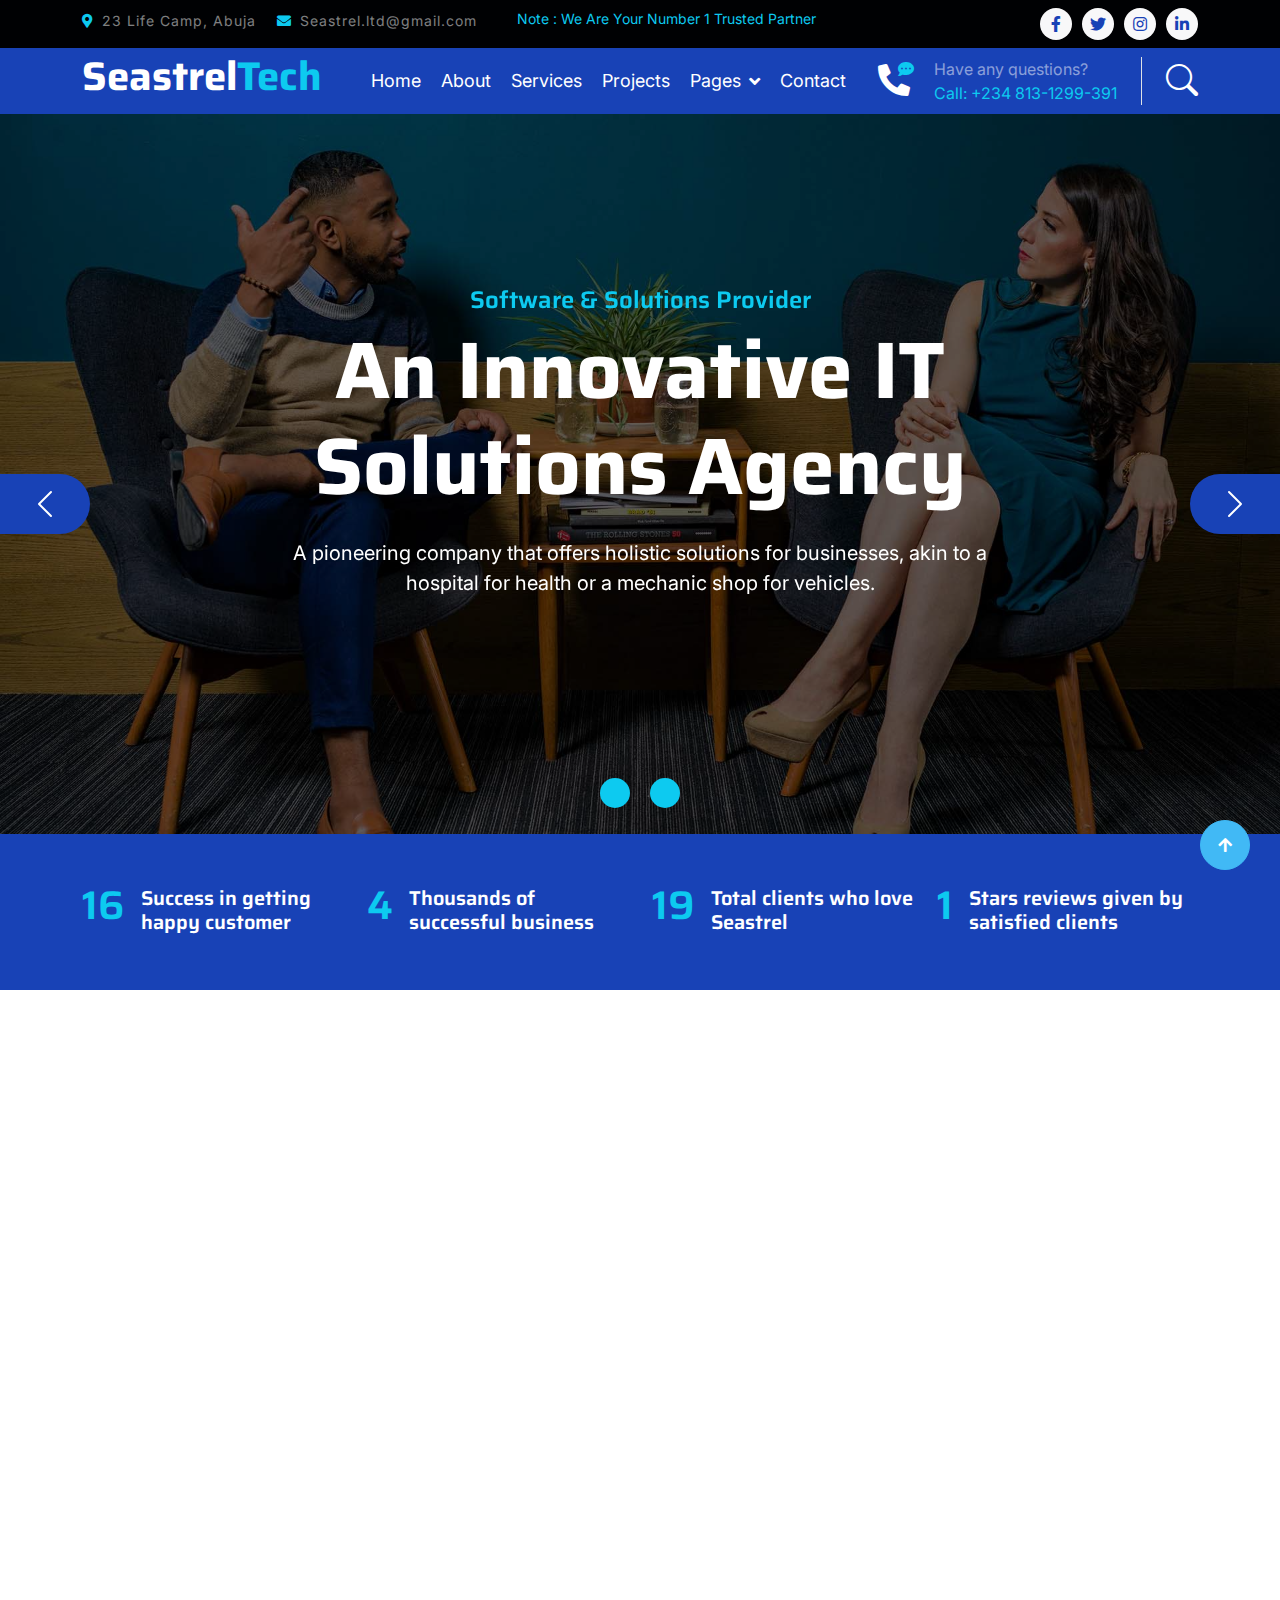
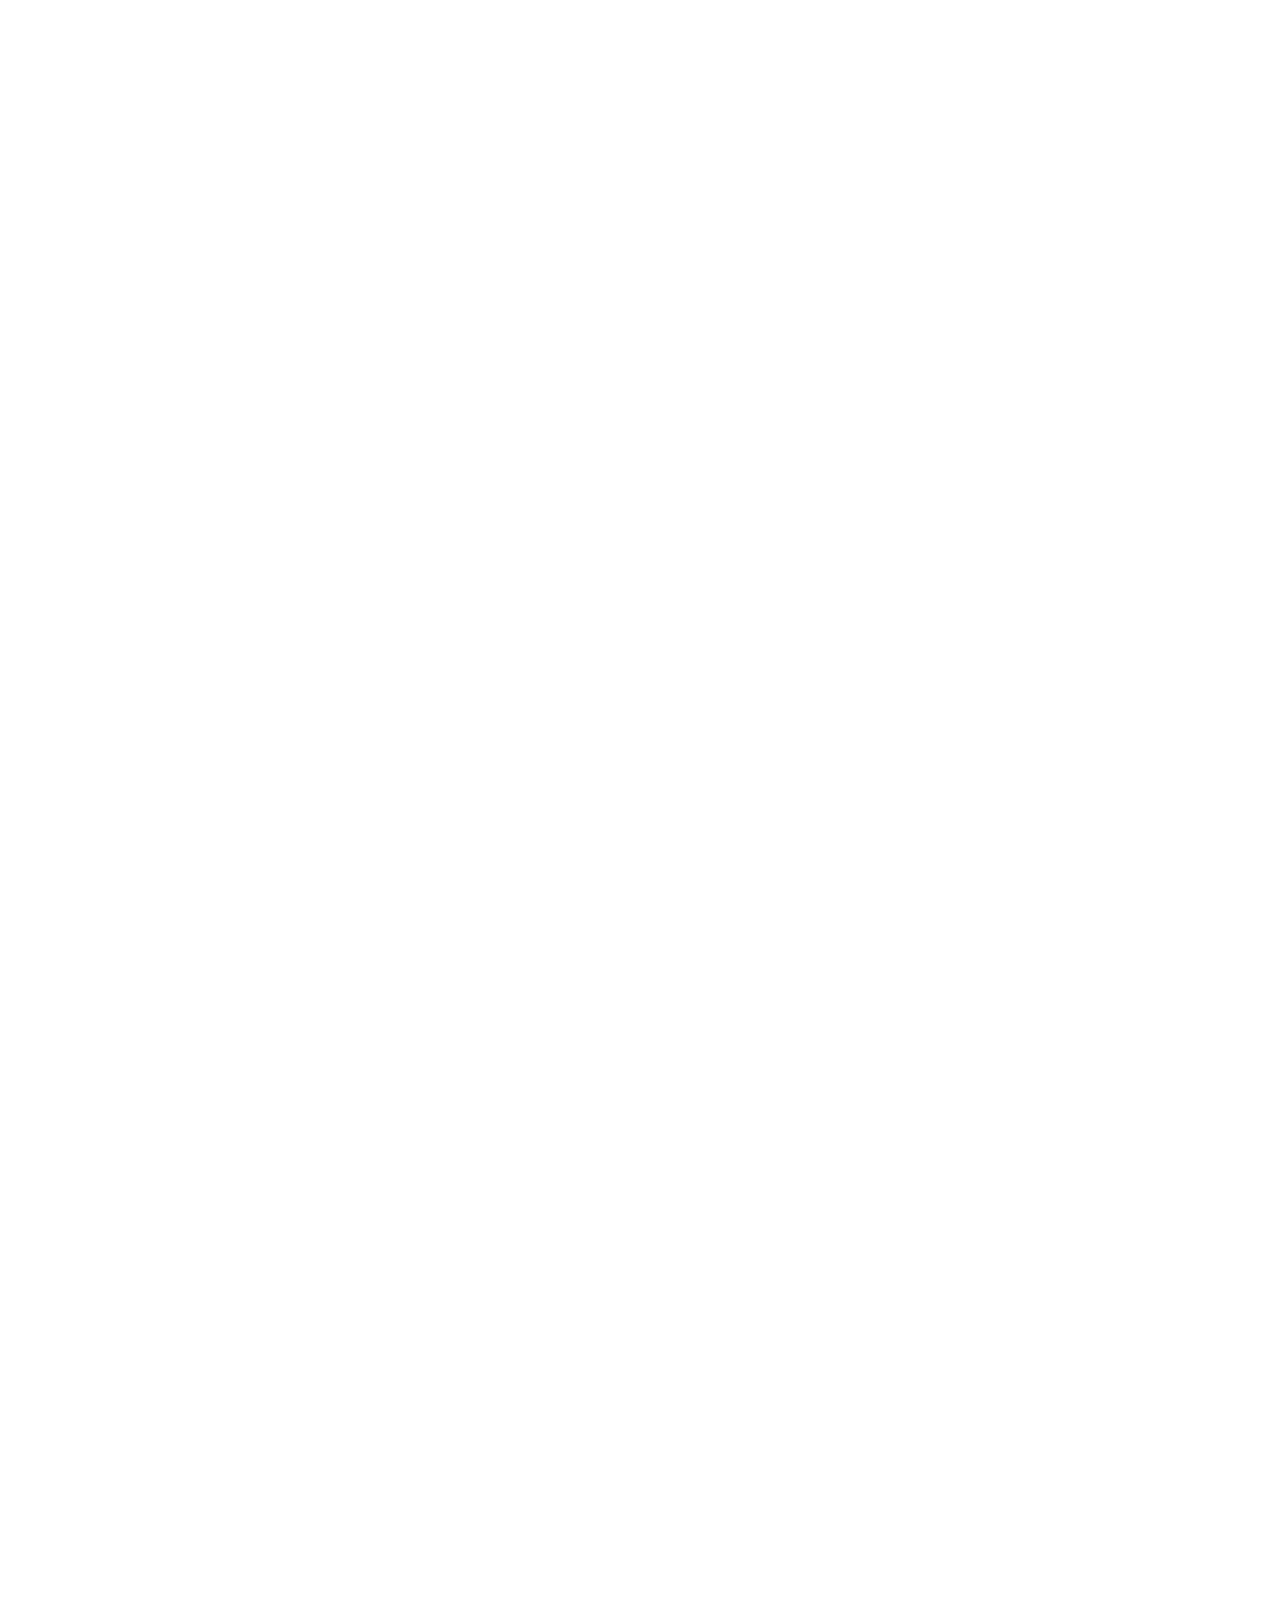
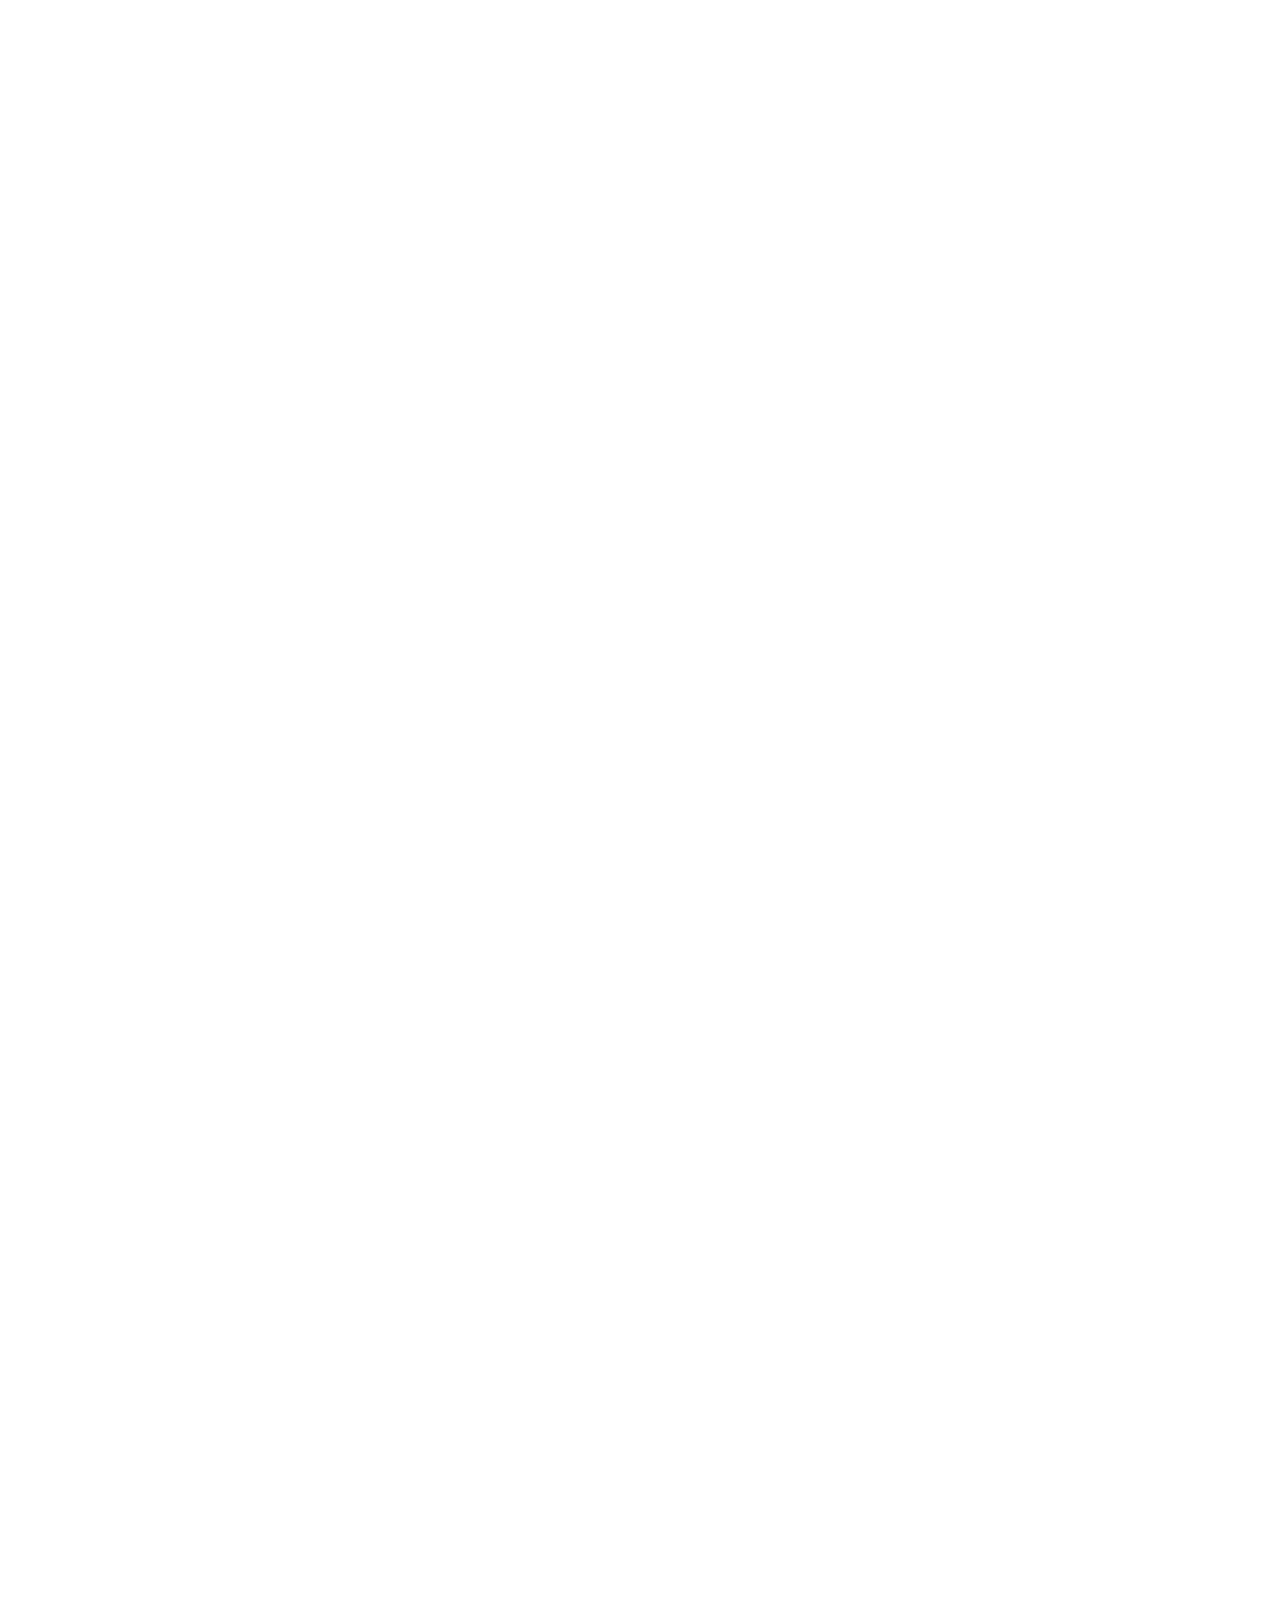
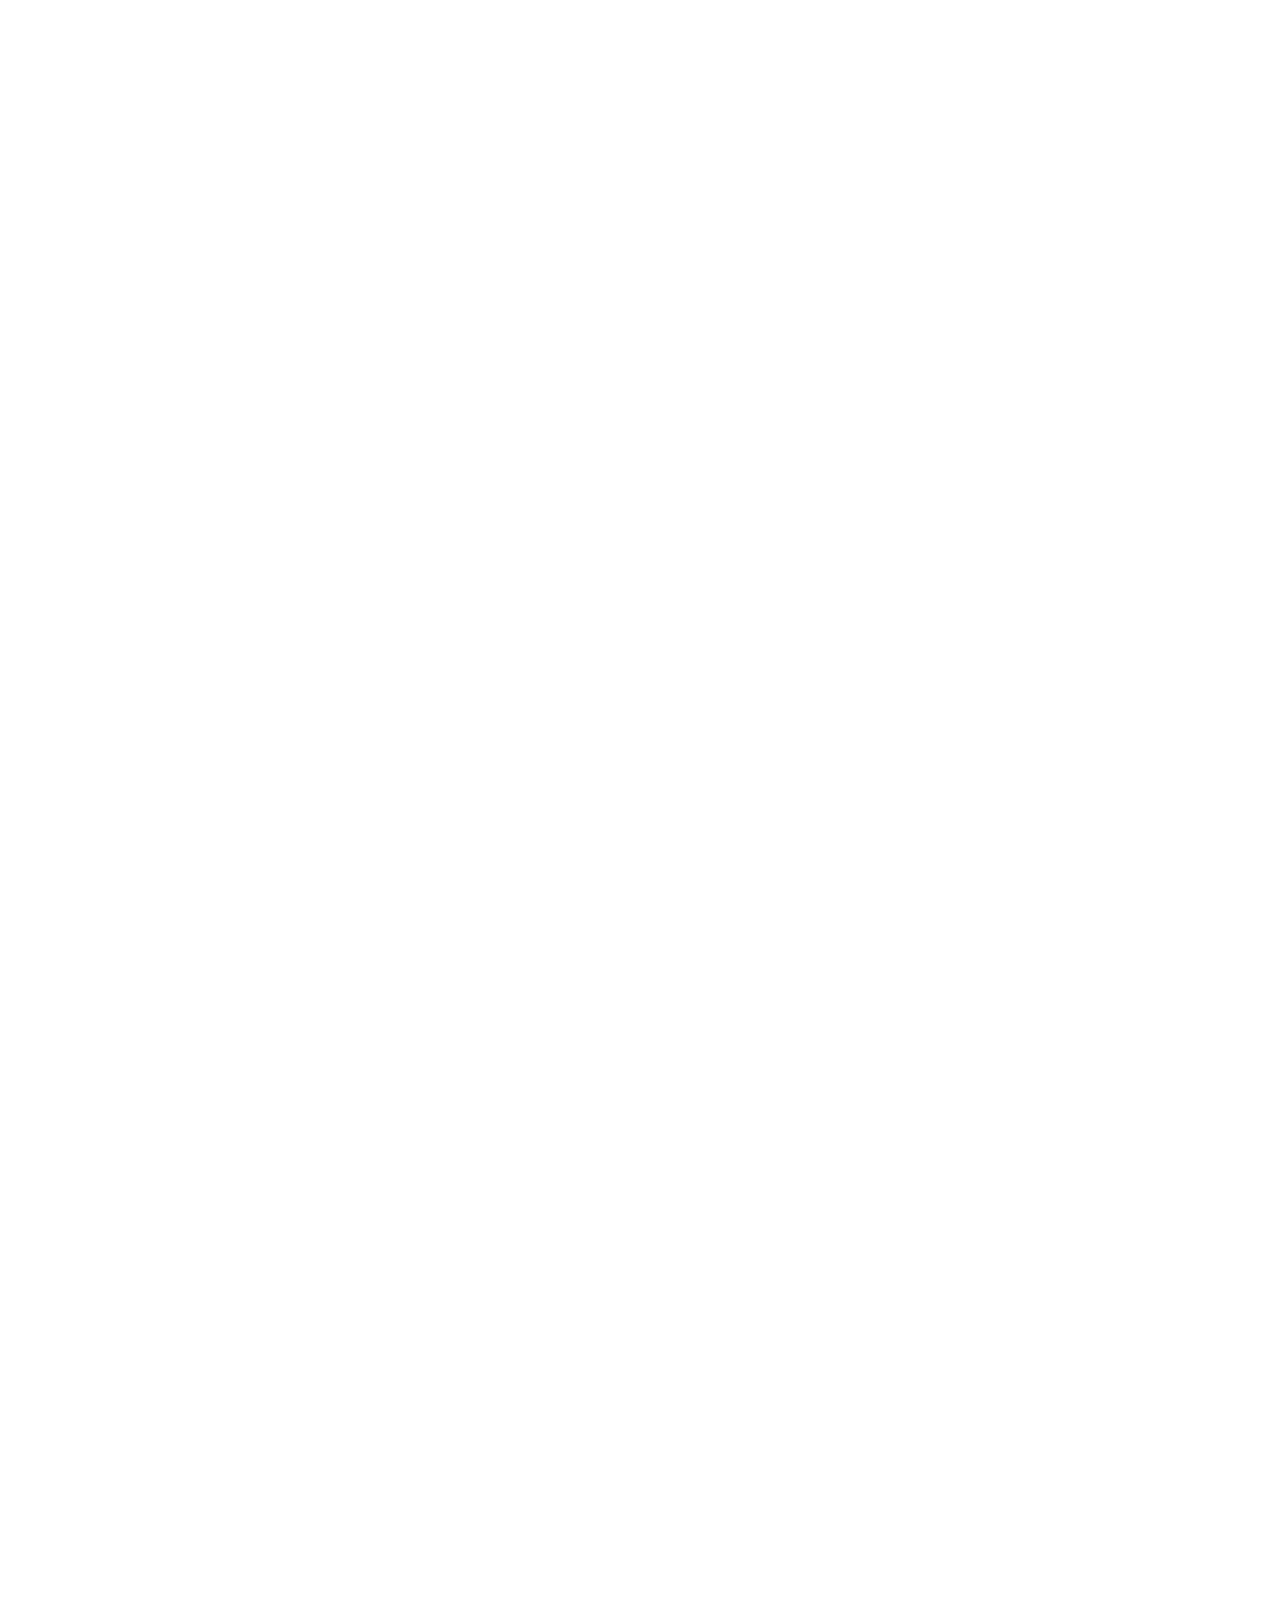
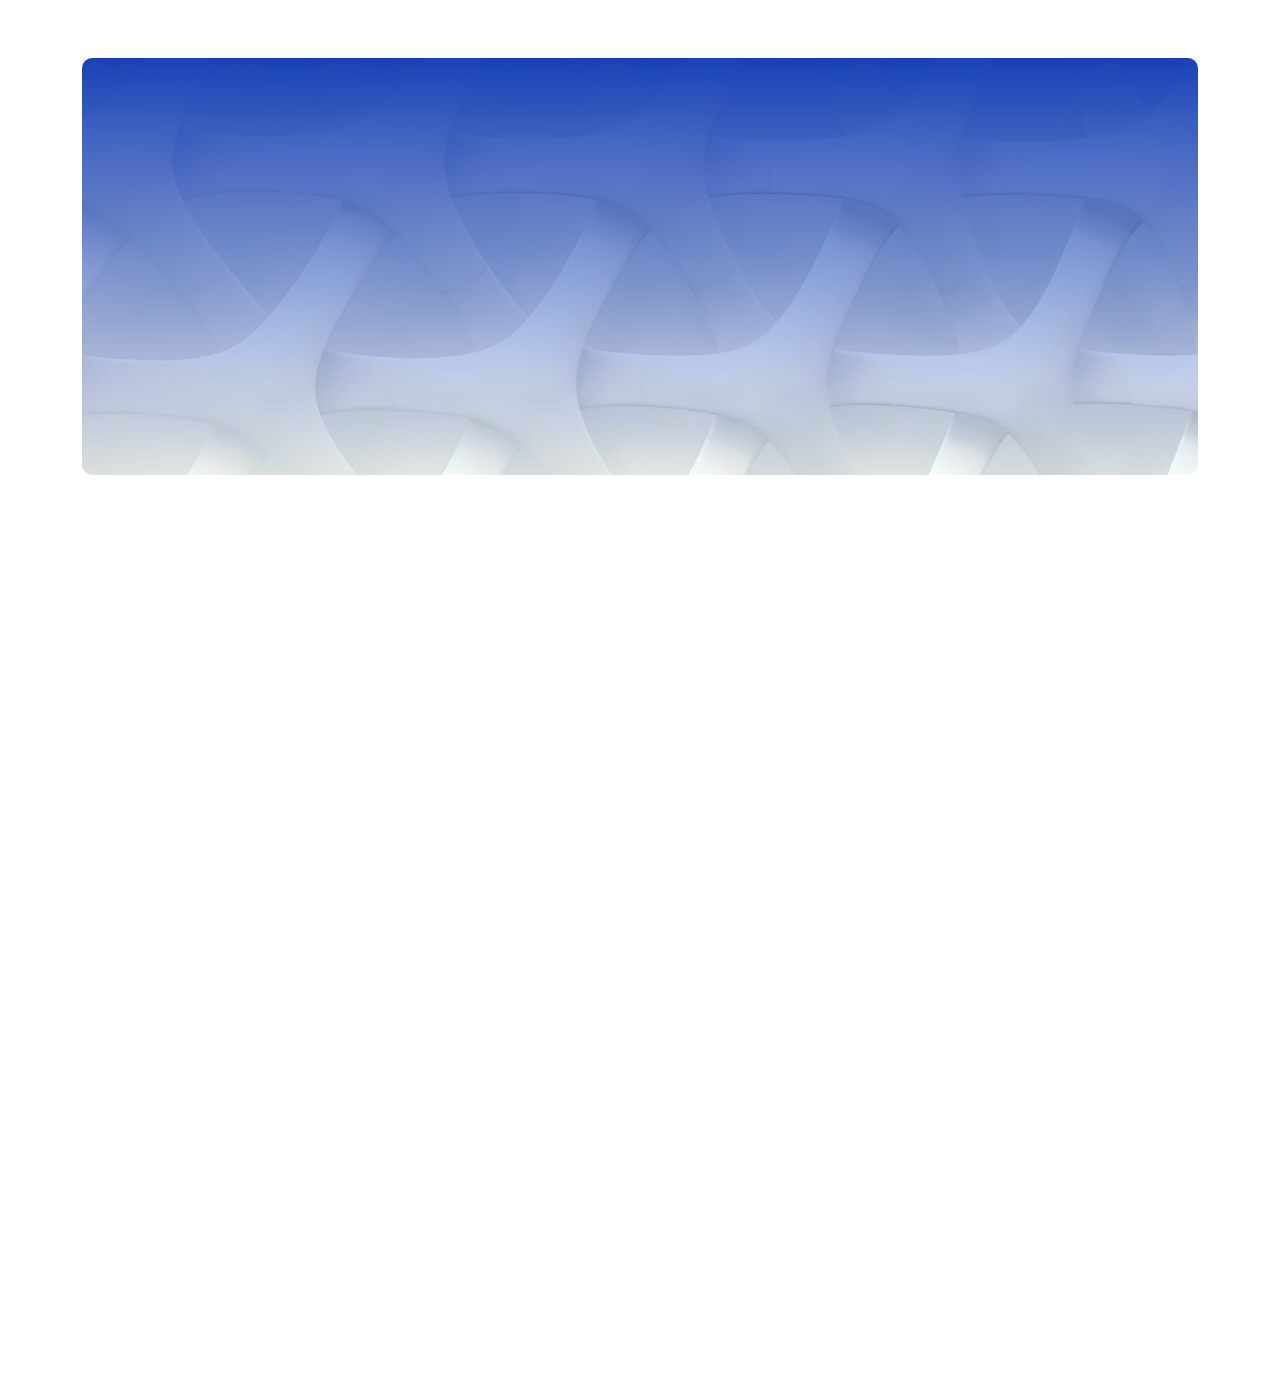
<file: index.html>
<!DOCTYPE html>
<html lang="en">
  <head>
    <meta charset="utf-8" />
    <title>Seastrel - IT Solutions Website</title>
    <link rel="icon" type="image/ico" href="img/favicon.ico" />
    <meta content="width=device-width, initial-scale=1.0" name="viewport" />
    <meta content="" name="keywords" />
    <meta content="" name="description" />

    <!-- Google Web Fonts -->
    <link rel="preconnect" href="https://fonts.googleapis.com" />
    <link rel="preconnect" href="https://fonts.gstatic.com" crossorigin />
    <link
      href="https://fonts.googleapis.com/css2?family=Inter:wght@400;500;600&family=Saira:wght@500;600;700&display=swap"
      rel="stylesheet"
    />

    <!-- Icon Font Stylesheet -->
    <link
      href="https://cdnjs.cloudflare.com/ajax/libs/font-awesome/5.10.0/css/all.min.css"
      rel="stylesheet"
    />
    <link
      href="https://cdn.jsdelivr.net/npm/bootstrap-icons@1.4.1/font/bootstrap-icons.css"
      rel="stylesheet"
    />

    <!-- Libraries Stylesheet -->
    <link href="lib/animate/animate.min.css" rel="stylesheet" />
    <link href="lib/owlcarousel/assets/owl.carousel.min.css" rel="stylesheet" />

    <!-- Customized Bootstrap Stylesheet -->
    <link href="css/bootstrap.min.css" rel="stylesheet" />

    <!-- Template Stylesheet -->
    <link href="css/style.css" rel="stylesheet" />
  </head>

  <body>
    <!-- Spinner Start -->
    <div
      id="spinner"
      class="show position-fixed translate-middle w-100 vh-100 top-50 start-50 d-flex align-items-center justify-content-center"
    >
      <div class="spinner-grow text-primary" role="status"></div>
    </div>
    <!-- Spinner End -->

    <!-- Topbar Start -->
    <div class="container-fluid bg-dark py-2 d-none d-md-flex">
      <div class="container">
        <div class="d-flex justify-content-between topbar">
          <div class="top-info">
            <small class="me-3 text-white-50"
              ><a href="#"
                ><i class="fas fa-map-marker-alt me-2 text-secondary"></i></a
              >23 Life Camp, Abuja</small
            >
            <small class="me-3 text-white-50"
              ><a href="#"
                ><i class="fas fa-envelope me-2 text-secondary"></i></a
              >Seastrel.ltd@gmail.com</small
            >
          </div>
          <div id="note" class="text-secondary d-none d-xl-flex">
            <small>Note : We Are Your Number 1 Trusted Partner</small>
          </div>
          <div class="top-link">
            <a
              href="https://www.facebook.com/seastrel"
              class="bg-light nav-fill btn btn-sm-square rounded-circle"
              ><i class="fab fa-facebook-f text-primary"></i
            ></a>
            <a
              href="https://twitter.com/seastrelhq"
              class="bg-light nav-fill btn btn-sm-square rounded-circle"
              ><i class="fab fa-twitter text-primary"></i
            ></a>
            <a
              href="https://www.instagram.com/seastrelhq"
              class="bg-light nav-fill btn btn-sm-square rounded-circle"
              ><i class="fab fa-instagram text-primary"></i
            ></a>
            <a
              href=""
              class="bg-light nav-fill btn btn-sm-square rounded-circle me-0"
              ><i class="fab fa-linkedin-in text-primary"></i
            ></a>
          </div>
        </div>
      </div>
    </div>
    <!-- Topbar End -->

    <!-- Navbar Start -->
    <div class="container-fluid bg-primary">
      <div class="container">
        <nav class="navbar navbar-dark navbar-expand-lg py-0">
          <a href="index.html" class="navbar-brand">
            <h1 class="text-white fw-bold d-block">
              Seastrel<span class="text-secondary">Tech</span>
            </h1>
          </a>
          <button
            type="button"
            class="navbar-toggler me-0"
            data-bs-toggle="collapse"
            data-bs-target="#navbarCollapse"
          >
            <span class="navbar-toggler-icon"></span>
          </button>
          <div
            class="collapse navbar-collapse bg-transparent"
            id="navbarCollapse"
          >
            <div class="navbar-nav ms-auto mx-xl-auto p-0">
              <a href="index.html" class="nav-item nav-link">Home</a>
              <a href="about.html" class="nav-item nav-link">About</a>
              <a href="service.html" class="nav-item nav-link">Services</a>
              <a href="project.html" class="nav-item nav-link">Projects</a>
              <div class="nav-item dropdown">
                <a
                  href="#"
                  class="nav-link dropdown-toggle"
                  data-bs-toggle="dropdown"
                  >Pages</a
                >
                <div class="dropdown-menu rounded">
                  <a href="values.html" class="dropdown-item">Our Values</a>
                  <a href="team.html" class="dropdown-item">Our Team</a>
                  <a href="testimonial.html" class="dropdown-item"
                    >Testimonial</a
                  >
                  <a href="404.html" class="dropdown-item">404 Page</a>
                </div>
              </div>
              <a href="contact.html" class="nav-item nav-link">Contact</a>
            </div>
          </div>
          <div class="d-none d-xl-flex flex-shirink-0">
            <div
              id="phone-tada"
              class="d-flex align-items-center justify-content-center me-4"
            >
              <a href="" class="position-relative animated tada infinite">
                <i class="fa fa-phone-alt text-white fa-2x"></i>
                <div class="position-absolute" style="top: -7px; left: 20px">
                  <span><i class="fa fa-comment-dots text-secondary"></i></span>
                </div>
              </a>
            </div>
            <div class="d-flex flex-column pe-4 border-end">
              <span class="text-white-50">Have any questions?</span>
              <span class="text-secondary">Call: +234 813-1299-391</span>
            </div>
            <div class="d-flex align-items-center justify-content-center ms-4">
              <a href="#"><i class="bi bi-search text-white fa-2x"></i> </a>
            </div>
          </div>
        </nav>
      </div>
    </div>
    <!-- Navbar End -->

    <!-- Carousel Start -->
    <div class="container-fluid px-0">
      <div id="carouselId" class="carousel slide" data-bs-ride="carousel">
        <ol class="carousel-indicators">
          <li
            data-bs-target="#carouselId"
            data-bs-slide-to="0"
            class="active"
            aria-current="true"
            aria-label="First slide"
          ></li>
          <li
            data-bs-target="#carouselId"
            data-bs-slide-to="1"
            aria-label="Second slide"
          ></li>
        </ol>
        <div class="carousel-inner" role="listbox">
          <div class="carousel-item active">
            <img src="img/carousel-1.jpg" class="img-fluid" alt="First slide" />
            <div class="carousel-caption">
              <div class="container carousel-content">
                <h6 class="text-secondary h4 animated fadeInUp">
                  Software & Solutions Provider
                </h6>
                <h1 class="text-white display-1 mb-4 animated fadeInRight">
                  An Innovative IT Solutions Agency
                </h1>
                <p class="mb-4 text-white fs-5 animated fadeInDown">
                  A pioneering company that offers holistic solutions for
                  businesses, akin to a hospital for health or a mechanic shop
                  for vehicles.
                </p>
              </div>
            </div>
          </div>
          <div class="carousel-item">
            <img
              src="img/carousel-2.jpg"
              class="img-fluid"
              alt="Second slide"
            />
            <div class="carousel-caption">
              <div class="container carousel-content">
                <h6 class="text-secondary h4 animated fadeInUp">
                  Best IT Solutions Provider
                </h6>
                <h1 class="text-white display-1 mb-4 animated fadeInLeft">
                  Quality Digital Services You Really Need!
                </h1>
                <p class="mb-4 text-white fs-5 animated fadeInDown">
                  We diagnose, treat, and improve various aspects of businesses,
                  helping them reach their optimal potential and beyond.
                </p>
              </div>
            </div>
          </div>
        </div>
        <button
          class="carousel-control-prev"
          type="button"
          data-bs-target="#carouselId"
          data-bs-slide="prev"
        >
          <span class="carousel-control-prev-icon" aria-hidden="true"></span>
          <span class="visually-hidden">Previous</span>
        </button>
        <button
          class="carousel-control-next"
          type="button"
          data-bs-target="#carouselId"
          data-bs-slide="next"
        >
          <span class="carousel-control-next-icon" aria-hidden="true"></span>
          <span class="visually-hidden">Next</span>
        </button>
      </div>
    </div>
    <!-- Carousel End -->

    <!-- Fact Start -->
    <div class="container-fluid bg-primary py-5">
      <div class="container">
        <div class="row">
          <div class="col-lg-3 wow fadeIn" data-wow-delay=".1s">
            <div class="d-flex counter">
              <h1 class="me-3 text-secondary counter-value">99</h1>
              <h5 class="text-white mt-1">Success in getting happy customer</h5>
            </div>
          </div>
          <div class="col-lg-3 wow fadeIn" data-wow-delay=".3s">
            <div class="d-flex counter">
              <h1 class="me-3 text-secondary counter-value">25</h1>
              <h5 class="text-white mt-1">Thousands of successful business</h5>
            </div>
          </div>
          <div class="col-lg-3 wow fadeIn" data-wow-delay=".5s">
            <div class="d-flex counter">
              <h1 class="me-3 text-secondary counter-value">120</h1>
              <h5 class="text-white mt-1">Total clients who love Seastrel</h5>
            </div>
          </div>
          <div class="col-lg-3 wow fadeIn" data-wow-delay=".7s">
            <div class="d-flex counter">
              <h1 class="me-3 text-secondary counter-value">5</h1>
              <h5 class="text-white mt-1">
                Stars reviews given by satisfied clients
              </h5>
            </div>
          </div>
        </div>
      </div>
    </div>
    <!-- Fact End -->

    <!-- About Start -->
    <div class="container-fluid py-5 my-5">
      <div class="container pt-5">
        <div class="row g-5">
          <div
            class="col-lg-5 col-md-6 col-sm-12 wow fadeIn"
            data-wow-delay=".3s"
          >
            <div class="h-100 position-relative">
              <img
                src="img/about-1.jpg"
                class="img-fluid w-75 rounded"
                alt=""
                style="margin-bottom: 25%"
              />
              <div class="position-absolute w-75" style="top: 25%; left: 25%">
                <img
                  src="img/about-2.jpg"
                  class="img-fluid w-100 rounded"
                  alt=""
                />
              </div>
            </div>
          </div>
          <div
            class="col-lg-7 col-md-6 col-sm-12 wow fadeIn"
            data-wow-delay=".5s"
          >
            <h5 class="text-primary">About Us</h5>
            <h1 class="mb-4">
              About Seastrel International Limited And It's Innovative IT
              Solutions
            </h1>
            <p>
              Seastrel Technology solution is a branch of SEASTREL International
              Limited. A pioneering company that offers holistic solutions for
              businesses, akin to a hospital for health or a mechanic shop for
              vehicles. We diagnose, treat, and improve various aspects of
              businesses, helping them reach their optimal potential and beyond.
            </p>
            <p>
              SEASTREL International Limited is a service company based in
              Nigeria and United State of America (USA). We have a team of
              software programmers, project managers and engineers, who have
              over 10 years of experience in developing customer-oriented
              software packages and solving business related problems.
            </p>
            <p class="mb-4">
              Our team are the best at what they do and undergo continuous
              training in order to maintain their edge. We’ve got designers,
              programmers, writers and managers — and they’re all thinkers and
              doers with creativity, 24/7. Seastrel is committed to being your
              software partner. This implies that at each stage of the software
              development process, we strive to engage you the client, in order
              to ensure YOUR needs are understood, satisfactorily met and a
              quality product which passes standard tests is delivered.
            </p>
            <!-- <a
              href=""
              class="btn btn-secondary rounded-pill px-5 py-3 text-white"
              >More Details</a
            > -->
          </div>
        </div>
      </div>
    </div>
    <!-- About End -->

    <!-- Services Start -->
    <div class="container-fluid services py-5 mb-5">
      <div class="container">
        <div
          class="text-center mx-auto pb-5 wow fadeIn"
          data-wow-delay=".3s"
          style="max-width: 600px"
        >
          <h5 class="text-primary">Our Services</h5>
          <h1>Services Built Specifically For Your Business</h1>
        </div>
        <div class="row g-5 services-inner">
          <div class="col-md-6 col-lg-4 wow fadeIn" data-wow-delay=".3s">
            <div class="services-item bg-light">
              <div class="p-4 text-center services-content">
                <div class="services-content-icon">
                  <i class="fa fa-code fa-5x mb-4 text-secondary"></i>
                  <h4 class="mb-3">Mobile App Development</h4>
                  <p class="mb-4">
                    Creative and technical process of building software designed
                    for handheld devices, such as smartphones and tablets.
                  </p>
                  <a
                    href=""
                    class="btn btn-secondary text-white px-5 py-3 rounded-pill"
                    >Read More</a
                  >
                </div>
              </div>
            </div>
          </div>
          <div class="col-md-6 col-lg-4 wow fadeIn" data-wow-delay=".5s">
            <div class="services-item bg-light">
              <div class="p-4 text-center services-content">
                <div class="services-content-icon">
                  <i class="fa fa-file-code fa-5x mb-4 text-secondary"></i>
                  <h4 class="mb-3">Web Development</h4>
                  <p class="mb-4">
                    Strengthen your online world stability with the help of our
                    technology based on advanced web development technology.
                  </p>
                  <a
                    href=""
                    class="btn btn-secondary text-white px-5 py-3 rounded-pill"
                    >Read More</a
                  >
                </div>
              </div>
            </div>
          </div>
          <div class="col-md-6 col-lg-4 wow fadeIn" data-wow-delay=".7s">
            <div class="services-item bg-light">
              <div class="p-4 text-center services-content">
                <div class="services-content-icon">
                  <i
                    class="fa fa-external-link-alt fa-5x mb-4 text-secondary"
                  ></i>
                  <h4 class="mb-3">Data Analysis</h4>
                  <p class="mb-4">
                    This feature enables a company to create and manage client
                    profiles, business processes and record-keeping of inventory
                    details.
                  </p>
                  <a
                    href=""
                    class="btn btn-secondary text-white px-5 py-3 rounded-pill"
                    >Read More</a
                  >
                </div>
              </div>
            </div>
          </div>
          <div class="col-md-6 col-lg-4 wow fadeIn" data-wow-delay=".3s">
            <div class="services-item bg-light">
              <div class="p-4 text-center services-content">
                <div class="services-content-icon">
                  <i class="fas fa-user-secret fa-5x mb-4 text-secondary"></i>
                  <h4 class="mb-3">App & Game Development</h4>
                  <p class="mb-4">
                    Ensure an exciting presence in the digital world with mobile
                    apps and games that are highly advanced.
                  </p>
                  <a
                    href=""
                    class="btn btn-secondary text-white px-5 py-3 rounded-pill"
                    >Read More</a
                  >
                </div>
              </div>
            </div>
          </div>
          <div class="col-md-6 col-lg-4 wow fadeIn" data-wow-delay=".5s">
            <div class="services-item bg-light">
              <div class="p-4 text-center services-content">
                <div class="services-content-icon">
                  <i class="fa fa-envelope-open fa-5x mb-4 text-secondary"></i>
                  <h4 class="mb-3">Crypto Blockchain</h4>
                  <p class="mb-4">
                    Blockchain high security is a safe place for clients and
                    customers to make transactions with confidentiality and
                    trust.
                  </p>
                  <a
                    href=""
                    class="btn btn-secondary text-white px-5 py-3 rounded-pill"
                    >Read More</a
                  >
                </div>
              </div>
            </div>
          </div>
          <div class="col-md-6 col-lg-4 wow fadeIn" data-wow-delay=".7s">
            <div class="services-item bg-light">
              <div class="p-4 text-center services-content">
                <div class="services-content-icon">
                  <i class="fas fa-laptop fa-5x mb-4 text-secondary"></i>
                  <h4 class="mb-3">Articial Intelligence</h4>
                  <p class="mb-4">
                    We help argument machines’ performances by integrating
                    artificial intelligent for them to be able to mimic human
                    actions.
                  </p>
                  <a
                    href=""
                    class="btn btn-secondary text-white px-5 py-3 rounded-pill"
                    >Read More</a
                  >
                </div>
              </div>
            </div>
          </div>
        </div>
      </div>
    </div>
    <!-- Services End -->

    <!-- Project Start -->
    <div class="container-fluid project py-5 mb-5">
      <div class="container">
        <div
          class="text-center mx-auto pb-5 wow fadeIn"
          data-wow-delay=".3s"
          style="max-width: 600px"
        >
          <h5 class="text-primary">Our Project</h5>
          <h1>Our Recently Completed Projects</h1>
        </div>
        <div class="row g-5">
          <div class="col-md-6 col-lg-4 wow fadeIn" data-wow-delay=".3s">
            <div class="project-item">
              <div class="project-img">
                <img
                  src="img/project-1.jpg"
                  class="img-fluid w-100 rounded"
                  alt=""
                />
                <div class="project-content">
                  <a href="#" class="text-center">
                    <h4 class="text-secondary">Intachurch</h4>
                    <p class="m-0 text-white">Development</p>
                  </a>
                </div>
              </div>
            </div>
          </div>
          <div class="col-md-6 col-lg-4 wow fadeIn" data-wow-delay=".5s">
            <div class="project-item">
              <div class="project-img">
                <img
                  src="img/project-2.jpg"
                  class="img-fluid w-100 rounded"
                  alt=""
                />
                <div class="project-content">
                  <a href="#" class="text-center">
                    <h4 class="text-secondary">Menerva Shop</h4>
                    <p class="m-0 text-white">Development</p>
                  </a>
                </div>
              </div>
            </div>
          </div>
          <div class="col-md-6 col-lg-4 wow fadeIn" data-wow-delay=".7s">
            <div class="project-item">
              <div class="project-img">
                <img
                  src="img/project-3.jpg"
                  class="img-fluid w-100 rounded"
                  alt=""
                />
                <div class="project-content">
                  <a href="#" class="text-center">
                    <h4 class="text-secondary">My bank</h4>
                    <p class="m-0 text-white">Development</p>
                  </a>
                </div>
              </div>
            </div>
          </div>
          <div class="col-md-6 col-lg-4 wow fadeIn" data-wow-delay=".3s">
            <div class="project-item">
              <div class="project-img">
                <img
                  src="img/project-4.jpg"
                  class="img-fluid w-100 rounded"
                  alt=""
                />
                <div class="project-content">
                  <a href="#" class="text-center">
                    <h4 class="text-secondary">Chatbot</h4>
                    <p class="m-0 text-white">Development</p>
                  </a>
                </div>
              </div>
            </div>
          </div>
          <div class="col-md-6 col-lg-4 wow fadeIn" data-wow-delay=".5s">
            <div class="project-item">
              <div class="project-img">
                <img
                  src="img/project-5.jpg"
                  class="img-fluid w-100 rounded"
                  alt=""
                />
                <div class="project-content">
                  <a href="#" class="text-center">
                    <h4 class="text-secondary">Sil Registry</h4>
                    <p class="m-0 text-white">Development</p>
                  </a>
                </div>
              </div>
            </div>
          </div>
          <div class="col-md-6 col-lg-4 wow fadeIn" data-wow-delay=".7s">
            <div class="project-item">
              <div class="project-img">
                <img
                  src="img/project-6.jpg"
                  class="img-fluid w-100 rounded"
                  alt=""
                />
                <div class="project-content">
                  <a href="#" class="text-center">
                    <h4 class="text-secondary">Artsplit</h4>
                    <p class="m-0 text-white">Development</p>
                  </a>
                </div>
              </div>
            </div>
          </div>
        </div>
      </div>
    </div>
    <!-- Project End -->

    <!--Why choose us Start -->
    <div class="container-fluid blog py-5 mb-5">
      <div class="container">
        <div
          class="text-center mx-auto pb-5 wow fadeIn"
          data-wow-delay=".3s"
          style="max-width: 600px"
        >
          <h5 class="text-primary">Our Values</h5>
          <h1>Why choose us</h1>
        </div>
        <div class="row g-5 justify-content-center">
          <div class="col-lg-6 col-xl-4 wow fadeIn" data-wow-delay=".3s">
            <div class="blog-item position-relative bg-light rounded">
              <img
                src="img/blog-1.jpg"
                class="img-fluid w-100 rounded-top"
                alt=""
              />
              <div
                class="blog-btn d-flex justify-content-between position-relative px-3"
              ></div>
              <div
                class="blog-content text-center position-relative px-3"
                style="margin-top: 25px"
              >
                <h5 class="">Excellence</h5>
                <p class="py-2">
                  We create unparalleled experiences that exceed your
                  expectations with a passion for perfection and attention to
                  detail.
                </p>
              </div>
            </div>
          </div>
          <div class="col-lg-6 col-xl-4 wow fadeIn" data-wow-delay=".5s">
            <div class="blog-item position-relative bg-light rounded">
              <img
                src="img/blog-2.jpg"
                class="img-fluid w-100 rounded-top"
                alt=""
              />
              <div
                class="blog-btn d-flex justify-content-between position-relative px-3"
                style="margin-top: 10px"
              ></div>
              <div
                class="blog-content text-center position-relative px-3"
                style="margin-top: 20px"
              >
                <h5 class="">Professionalism</h5>
                <p class="py-2">
                  We deliver top-notch service, and handle requests with
                  expertise, ensuring your journey is smooth and hassle-free.
                </p>
              </div>
            </div>
          </div>
          <div class="col-lg-6 col-xl-4 wow fadeIn" data-wow-delay=".7s">
            <div class="blog-item position-relative bg-light rounded">
              <img
                src="img/blog-3.jpg"
                class="img-fluid w-100 rounded-top"
                alt=""
              />
              <div
                class="blog-btn d-flex justify-content-between position-relative px-3"
                style="margin-top: 10px"
              ></div>
              <div
                class="blog-content text-center position-relative px-3"
                style="margin-top: 20px"
              >
                <h5 class="">Expertise</h5>
                <p class="py-2">
                  Our intimate knowledge of the industry allows us to craft a
                  service uniquely tailored to your needs to serve you without
                  hassle.
                </p>
              </div>
            </div>
          </div>
        </div>
      </div>
    </div>
    <!-- Why choose us End -->

    <!-- Team Start -->
    <div class="container-fluid py-5 mb-5 team">
      <div class="container">
        <div
          class="text-center mx-auto pb-5 wow fadeIn"
          data-wow-delay=".3s"
          style="max-width: 600px"
        >
          <h5 class="text-primary">Our Team</h5>
          <h1>Meet our expert Team</h1>
        </div>
        <div class="owl-carousel team-carousel wow fadeIn" data-wow-delay=".5s">
          <div class="rounded team-item">
            <div class="team-content">
              <div class="team-img-icon">
                <div class="team-img rounded-circle">
                  <img
                    src="img/Samuel2.png"
                    class="img-fluid w-100 rounded-circle"
                    alt=""
                  />
                </div>
                <div class="team-name text-center py-3">
                  <h4 class="">Samuel Emeka Anakwe</h4>
                  <p class="m-0">Chief Managing Director</p>
                </div>
                <div class="team-icon d-flex justify-content-center pb-4">
                  <a
                    class="btn btn-square btn-secondary text-white rounded-circle m-1"
                    href=""
                    ><i class="fab fa-facebook-f"></i
                  ></a>
                  <a
                    class="btn btn-square btn-secondary text-white rounded-circle m-1"
                    href=""
                    ><i class="fab fa-twitter"></i
                  ></a>
                  <a
                    class="btn btn-square btn-secondary text-white rounded-circle m-1"
                    href=""
                    ><i class="fab fa-instagram"></i
                  ></a>
                  <a
                    class="btn btn-square btn-secondary text-white rounded-circle m-1"
                    href=""
                    ><i class="fab fa-linkedin-in"></i
                  ></a>
                </div>
              </div>
            </div>
          </div>
          <div class="rounded team-item">
            <div class="team-content">
              <div class="team-img-icon">
                <div class="team-img rounded-circle">
                  <img
                    src="img/Daniel2.png"
                    class="img-fluid w-100 rounded-circle"
                    alt=""
                  />
                </div>
                <div class="team-name text-center py-3">
                  <h4 class="">Daniel Okon</h4>
                  <p class="m-0">Head of Operations</p>
                </div>
                <div class="team-icon d-flex justify-content-center pb-4">
                  <a
                    class="btn btn-square btn-secondary text-white rounded-circle m-1"
                    href=""
                    ><i class="fab fa-facebook-f"></i
                  ></a>
                  <a
                    class="btn btn-square btn-secondary text-white rounded-circle m-1"
                    href=""
                    ><i class="fab fa-twitter"></i
                  ></a>
                  <a
                    class="btn btn-square btn-secondary text-white rounded-circle m-1"
                    href=""
                    ><i class="fab fa-instagram"></i
                  ></a>
                  <a
                    class="btn btn-square btn-secondary text-white rounded-circle m-1"
                    href=""
                    ><i class="fab fa-linkedin-in"></i
                  ></a>
                </div>
              </div>
            </div>
          </div>
          <div class="rounded team-item">
            <div class="team-content">
              <div class="team-img-icon">
                <div class="team-img rounded-circle">
                  <img
                    src="img/Samuel2.png"
                    class="img-fluid w-100 rounded-circle"
                    alt=""
                  />
                </div>
                <div class="team-name text-center py-3">
                  <h4 class="">Okoli Johnson</h4>
                  <p class="m-0">Chief Technical Officer</p>
                </div>
                <div class="team-icon d-flex justify-content-center pb-4">
                  <a
                    class="btn btn-square btn-secondary text-white rounded-circle m-1"
                    href=""
                    ><i class="fab fa-facebook-f"></i
                  ></a>
                  <a
                    class="btn btn-square btn-secondary text-white rounded-circle m-1"
                    href=""
                    ><i class="fab fa-twitter"></i
                  ></a>
                  <a
                    class="btn btn-square btn-secondary text-white rounded-circle m-1"
                    href=""
                    ><i class="fab fa-instagram"></i
                  ></a>
                  <a
                    class="btn btn-square btn-secondary text-white rounded-circle m-1"
                    href=""
                    ><i class="fab fa-linkedin-in"></i
                  ></a>
                </div>
              </div>
            </div>
          </div>
          <div class="rounded team-item">
            <div class="team-content">
              <div class="team-img-icon">
                <div class="team-img rounded-circle">
                  <img
                    src="img/Michael2.png"
                    class="img-fluid w-100 rounded-circle"
                    alt=""
                  />
                </div>
                <div class="team-name text-center py-3">
                  <h4 class="">Michael Ifedinezi</h4>
                  <p class="m-0">Project Manager</p>
                </div>
                <div class="team-icon d-flex justify-content-center pb-4">
                  <a
                    class="btn btn-square btn-secondary text-white rounded-circle m-1"
                    href=""
                    ><i class="fab fa-facebook-f"></i
                  ></a>
                  <a
                    class="btn btn-square btn-secondary text-white rounded-circle m-1"
                    href=""
                    ><i class="fab fa-twitter"></i
                  ></a>
                  <a
                    class="btn btn-square btn-secondary text-white rounded-circle m-1"
                    href=""
                    ><i class="fab fa-instagram"></i
                  ></a>
                  <a
                    class="btn btn-square btn-secondary text-white rounded-circle m-1"
                    href=""
                    ><i class="fab fa-linkedin-in"></i
                  ></a>
                </div>
              </div>
            </div>
          </div>
        </div>
      </div>
    </div>
    <!-- Team End -->

    <!-- Testimonial Start -->
    <div class="container-fluid testimonial py-5 mb-5">
      <div class="container">
        <div
          class="text-center mx-auto pb-5 wow fadeIn"
          data-wow-delay=".3s"
          style="max-width: 600px"
        >
          <h5 class="text-primary">Our Testimonial</h5>
          <h1>Our Clients Saying!</h1>
        </div>
        <div
          class="owl-carousel testimonial-carousel wow fadeIn"
          data-wow-delay=".5s"
        >
          <div class="testimonial-item border p-4">
            <div class="d-flex align-items-center">
              <div class="">
                <img src="img/testimonial-1.jpg" alt="" />
              </div>
              <div class="ms-4">
                <h4 class="text-secondary">Maria Gonzalez</h4>
                <p class="m-0 pb-3">Owner, Bloom Florists</p>
                <div class="d-flex pe-5">
                  <i class="fas fa-star me-1 text-primary"></i>
                  <i class="fas fa-star me-1 text-primary"></i>
                  <i class="fas fa-star me-1 text-primary"></i>
                  <i class="fas fa-star me-1 text-primary"></i>
                  <i class="fas fa-star me-1 text-primary"></i>
                </div>
              </div>
            </div>
            <div class="border-top mt-4 pt-3">
              <p class="mb-0">
                As a small business owner, I was looking for a reliable partner
                to help us navigate the digital landscape. Seastrel not only met
                but exceeded our expectations with their personalized and
                results-driven strategies
              </p>
            </div>
          </div>
          <div class="testimonial-item border p-4">
            <div class="d-flex align-items-center">
              <div class="">
                <img src="img/testimonial-2.jpg" alt="" />
              </div>
              <div class="ms-4">
                <h4 class="text-secondary">Jamie Chen</h4>
                <p class="m-0 pb-3">Co-Founder & CEO, Tech Innovations Inc.</p>
                <div class="d-flex pe-5">
                  <i class="fas fa-star me-1 text-primary"></i>
                  <i class="fas fa-star me-1 text-primary"></i>
                  <i class="fas fa-star me-1 text-primary"></i>
                  <i class="fas fa-star me-1 text-primary"></i>
                  <i class="fas fa-star me-1 text-primary"></i>
                </div>
              </div>
            </div>
            <div class="border-top mt-4 pt-3">
              <p class="mb-0">
                Partnering with Seastrel was a game-changer for our startup.
                Their innovative solutions and dedicated team helped us scale
                our operations efficiently. Highly recommend their services
              </p>
            </div>
          </div>
          <div class="testimonial-item border p-4">
            <div class="d-flex align-items-center">
              <div class="">
                <img src="img/testimonial-3.jpg" alt="" />
              </div>
              <div class="ms-4">
                <h4 class="text-secondary">Sophia Patel</h4>
                <p class="m-0 pb-3">
                  Digital Marketing Director, Creative Solutions Ltd.
                </p>
                <div class="d-flex pe-5">
                  <i class="fas fa-star me-1 text-primary"></i>
                  <i class="fas fa-star me-1 text-primary"></i>
                  <i class="fas fa-star me-1 text-primary"></i>
                  <i class="fas fa-star me-1 text-primary"></i>
                  <i class="fas fa-star me-1 text-primary"></i>
                </div>
              </div>
            </div>
            <div class="border-top mt-4 pt-3">
              <p class="mb-0">
                Seastrel's expertise in digital transformation is unparalleled.
                Their strategic approach and attention to detail have
                significantly improved our online presence, driving growth and
                customer satisfaction.
              </p>
            </div>
          </div>
          <div class="testimonial-item border p-4">
            <div class="d-flex align-items-center">
              <div class="">
                <img src="img/testimonial-4.jpg" alt="" />
              </div>
              <div class="ms-4">
                <h4 class="text-secondary">Alex Rivera</h4>
                <p class="m-0 pb-3">IT Manager, Global Logistics Corp.</p>
                <div class="d-flex pe-5">
                  <i class="fas fa-star me-1 text-primary"></i>
                  <i class="fas fa-star me-1 text-primary"></i>
                  <i class="fas fa-star me-1 text-primary"></i>
                  <i class="fas fa-star me-1 text-primary"></i>
                  <i class="fas fa-star me-1 text-primary"></i>
                </div>
              </div>
            </div>
            <div class="border-top mt-4 pt-3">
              <p class="mb-0">
                I was amazed at the efficiency and professionalism of the
                Seastrel team. Their ability to deliver high-quality results
                under tight deadlines is why they are our go-to partner for all
                our IT needs
              </p>
            </div>
          </div>
        </div>
      </div>
    </div>

    <!-- Testimonial End -->

    <!-- Contact Start -->
    <div class="container-fluid py-5 mb-5">
      <div class="container">
        <div
          class="text-center mx-auto pb-5 wow fadeIn"
          data-wow-delay=".3s"
          style="max-width: 600px"
        >
          <h5 class="text-primary">Get In Touch</h5>
          <h1 class="mb-3">Contact for any query</h1>
          <p class="mb-2">
            Got questions? We're here to help! Contact us via email, phone, or
            our contact form. Fast, friendly support is just a click away.
          </p>
        </div>
        <div class="contact-detail position-relative p-5">
          <div class="row g-5 mb-5 justify-content-center">
            <div class="col-xl-4 col-lg-6 wow fadeIn" data-wow-delay=".3s">
              <div class="d-flex bg-light p-3 rounded">
                <div
                  class="flex-shrink-0 btn-square bg-secondary rounded-circle"
                  style="width: 64px; height: 64px"
                >
                  <i class="fas fa-map-marker-alt text-white"></i>
                </div>
                <div class="ms-3">
                  <h4 class="text-primary">Address</h4>
                  <a
                    href="https://maps.app.goo.gl/x6hjxRijZ8JBSB2W7"
                    target="_blank"
                    class="h5"
                    >23 Life Camp, Abuja</a
                  >
                </div>
              </div>
            </div>
            <div class="col-xl-4 col-lg-6 wow fadeIn" data-wow-delay=".5s">
              <div class="d-flex bg-light p-3 rounded">
                <div
                  class="flex-shrink-0 btn-square bg-secondary rounded-circle"
                  style="width: 64px; height: 64px"
                >
                  <i class="fa fa-phone text-white"></i>
                </div>
                <div class="ms-3">
                  <h4 class="text-primary">Call Us</h4>
                  <a class="h5" href="tel:+0123456789" target="_blank"
                    >+234 813-1299-391</a
                  >
                </div>
              </div>
            </div>
            <div class="col-xl-4 col-lg-6 wow fadeIn" data-wow-delay=".7s">
              <div class="d-flex bg-light p-3 rounded">
                <div
                  class="flex-shrink-0 btn-square bg-secondary rounded-circle"
                  style="width: 64px; height: 64px"
                >
                  <i class="fa fa-envelope text-white"></i>
                </div>
                <div class="ms-3">
                  <h4 class="text-primary">Email Us</h4>
                  <a class="h5" href="mailto:info@example.com" target="_blank"
                    >Seastrel.ltd@gmail.com</a
                  >
                </div>
              </div>
            </div>
          </div>
          <div class="row g-5">
            <div class="col-lg-6 wow fadeIn" data-wow-delay=".3s">
              <div class="p-5 h-100 rounded contact-map">
                <iframe
                  class="rounded w-100 h-100"
                  src="https://www.google.com/maps/embed?pb=!1m14!1m12!1m3!1d3939.8485315488515!2d7.405016075233207!3d9.077560288226513!2m3!1f0!2f0!3f0!3m2!1i1024!2i768!4f13.1!5e0!3m2!1sen!2sng!4v1711890413024!5m2!1sen!2sng"
                  width="600"
                  height="450"
                  style="border:0;"
                  allowfullscreen=""
                  loading="lazy"
                  referrerpolicy="no-referrer-when-downgrade"
                >
                </iframe>
              </div>
            </div>
            <div class="col-lg-6 wow fadeIn" data-wow-delay=".5s">
              <div class="p-5 rounded contact-form">
                <div class="mb-4">
                  <input
                    type="text"
                    class="form-control border-0 py-3"
                    placeholder="Your Name"
                  />
                </div>
                <div class="mb-4">
                  <input
                    type="email"
                    class="form-control border-0 py-3"
                    placeholder="Your Email"
                  />
                </div>
                <div class="mb-4">
                  <input
                    type="text"
                    class="form-control border-0 py-3"
                    placeholder="Project"
                  />
                </div>
                <div class="mb-4">
                  <textarea
                    class="w-100 form-control border-0 py-3"
                    rows="6"
                    cols="10"
                    placeholder="Message"
                  ></textarea>
                </div>
                <div class="text-start">
                  <button
                    class="btn bg-primary text-white py-3 px-5"
                    type="button"
                  >
                    Send Message
                  </button>
                </div>
              </div>
            </div>
          </div>
        </div>
      </div>
    </div>
    <!-- Contact End -->

    <!-- Footer Start -->
    <div class="container-fluid footer bg-dark wow fadeIn" data-wow-delay=".3s">
      <div class="container pt-5 pb-4">
        <div class="row g-5">
          <div class="col-lg-3 col-md-6">
            <a href="index.html">
              <h1 class="text-white fw-bold d-block">
                Seastrel<span class="text-secondary">Tech</span>
              </h1>
            </a>
            <p class="mt-4 text-light">
              Seastrel is committed to being your software partner.
            </p>
            <div class="d-flex hightech-link">
              <a
                href="https://www.facebook.com/seastrel"
                class="btn-light nav-fill btn btn-square rounded-circle me-2"
                ><i class="fab fa-facebook-f text-primary"></i
              ></a>
              <a
                href="https://twitter.com/seastrelhq"
                class="btn-light nav-fill btn btn-square rounded-circle me-2"
                ><i class="fab fa-twitter text-primary"></i
              ></a>
              <a
                href="https://www.instagram.com/seastrelhq"
                class="btn-light nav-fill btn btn-square rounded-circle me-2"
                ><i class="fab fa-instagram text-primary"></i
              ></a>
              <a
                href=""
                class="btn-light nav-fill btn btn-square rounded-circle me-0"
                ><i class="fab fa-linkedin-in text-primary"></i
              ></a>
            </div>
          </div>
          <div class="col-lg-3 col-md-6">
            <a href="#" class="h3 text-secondary">Short Link</a>
            <div class="mt-4 d-flex flex-column short-link">
              <a href="about.html" class="mb-2 text-white"
                ><i class="fas fa-angle-right text-secondary me-2"></i>About
                us</a
              >
              <a href="contact.html" class="mb-2 text-white"
                ><i class="fas fa-angle-right text-secondary me-2"></i>Contact
                us</a
              >
              <a href="service.html" class="mb-2 text-white"
                ><i class="fas fa-angle-right text-secondary me-2"></i>Our
                Services</a
              >
              <a href="project.html" class="mb-2 text-white"
                ><i class="fas fa-angle-right text-secondary me-2"></i>Our
                Projects</a
              >
              <a href="values.html" class="mb-2 text-white">
                <i class="fas fa-angle-right text-secondary me-2"></i>Our
                Values</a
              >
            </div>
          </div>
          <div class="col-lg-3 col-md-6">
            <a href="#" class="h3 text-secondary">Help Link</a>
            <div class="mt-4 d-flex flex-column help-link">
              <a href="" class="mb-2 text-white"
                ><i class="fas fa-angle-right text-secondary me-2"></i>Terms Of
                use</a
              >
              <a href="" class="mb-2 text-white"
                ><i class="fas fa-angle-right text-secondary me-2"></i>Privacy
                Policy</a
              >
              <a href="" class="mb-2 text-white"
                ><i class="fas fa-angle-right text-secondary me-2"></i>Helps</a
              >
              <a href="" class="mb-2 text-white"
                ><i class="fas fa-angle-right text-secondary me-2"></i>FQAs</a
              >
              <a href="" class="mb-2 text-white"
                ><i class="fas fa-angle-right text-secondary me-2"></i
                >Contact</a
              >
            </div>
          </div>
          <div class="col-lg-3 col-md-6">
            <a href="#" class="h3 text-secondary">Contact Us</a>
            <div class="text-white mt-4 d-flex flex-column contact-link">
              <a href="#" class="pb-3 text-light border-bottom border-primary"
                ><i class="fas fa-map-marker-alt text-secondary me-2"></i>23
                Life Camp, Abuja</a
              >
              <a href="#" class="py-3 text-light border-bottom border-primary"
                ><i class="fas fa-phone-alt text-secondary me-2"></i>+234
                813-1299-296</a
              >
              <a href="#" class="py-3 text-light border-bottom border-primary"
                ><i class="fas fa-envelope text-secondary me-2"></i>
                Seastrel.ltd@gmail.com</a
              >
            </div>
          </div>
        </div>
        <hr class="text-light mt-5 mb-4" />
        <div class="row">
          <div class="col-md-6 text-center text-md-start">
            <span class="text-light">
              <a href="#" class="text-secondary">
                <i class="fas fa-copyright text-secondary me-2"></i>
                <span id="current-year"></span>
                | Seastrel International Limited </a
              >| All rights reserved .
            </span>
          </div>
        </div>
      </div>
    </div>
    <!-- Footer End -->

    <!-- Back to Top -->
    <a href="#" class="btn btn-secondary btn-square rounded-circle back-to-top"
      ><i class="fa fa-arrow-up text-white"></i
    ></a>

    <!-- JavaScript Libraries -->
    <script src="https://ajax.googleapis.com/ajax/libs/jquery/3.6.4/jquery.min.js"></script>
    <script src="https://cdn.jsdelivr.net/npm/bootstrap@5.0.0/dist/js/bootstrap.bundle.min.js"></script>
    <script src="lib/wow/wow.min.js"></script>
    <script src="lib/easing/easing.min.js"></script>
    <script src="lib/waypoints/waypoints.min.js"></script>
    <script src="lib/owlcarousel/owl.carousel.min.js"></script>

    <!-- Template Javascript -->
    <script src="js/main.js"></script>
    <script>
      document.addEventListener("DOMContentLoaded", function () {
        var year = new Date().getFullYear();
        document.getElementById("current-year").textContent = year;
      });
    </script>
  </body>
</html>
</file>
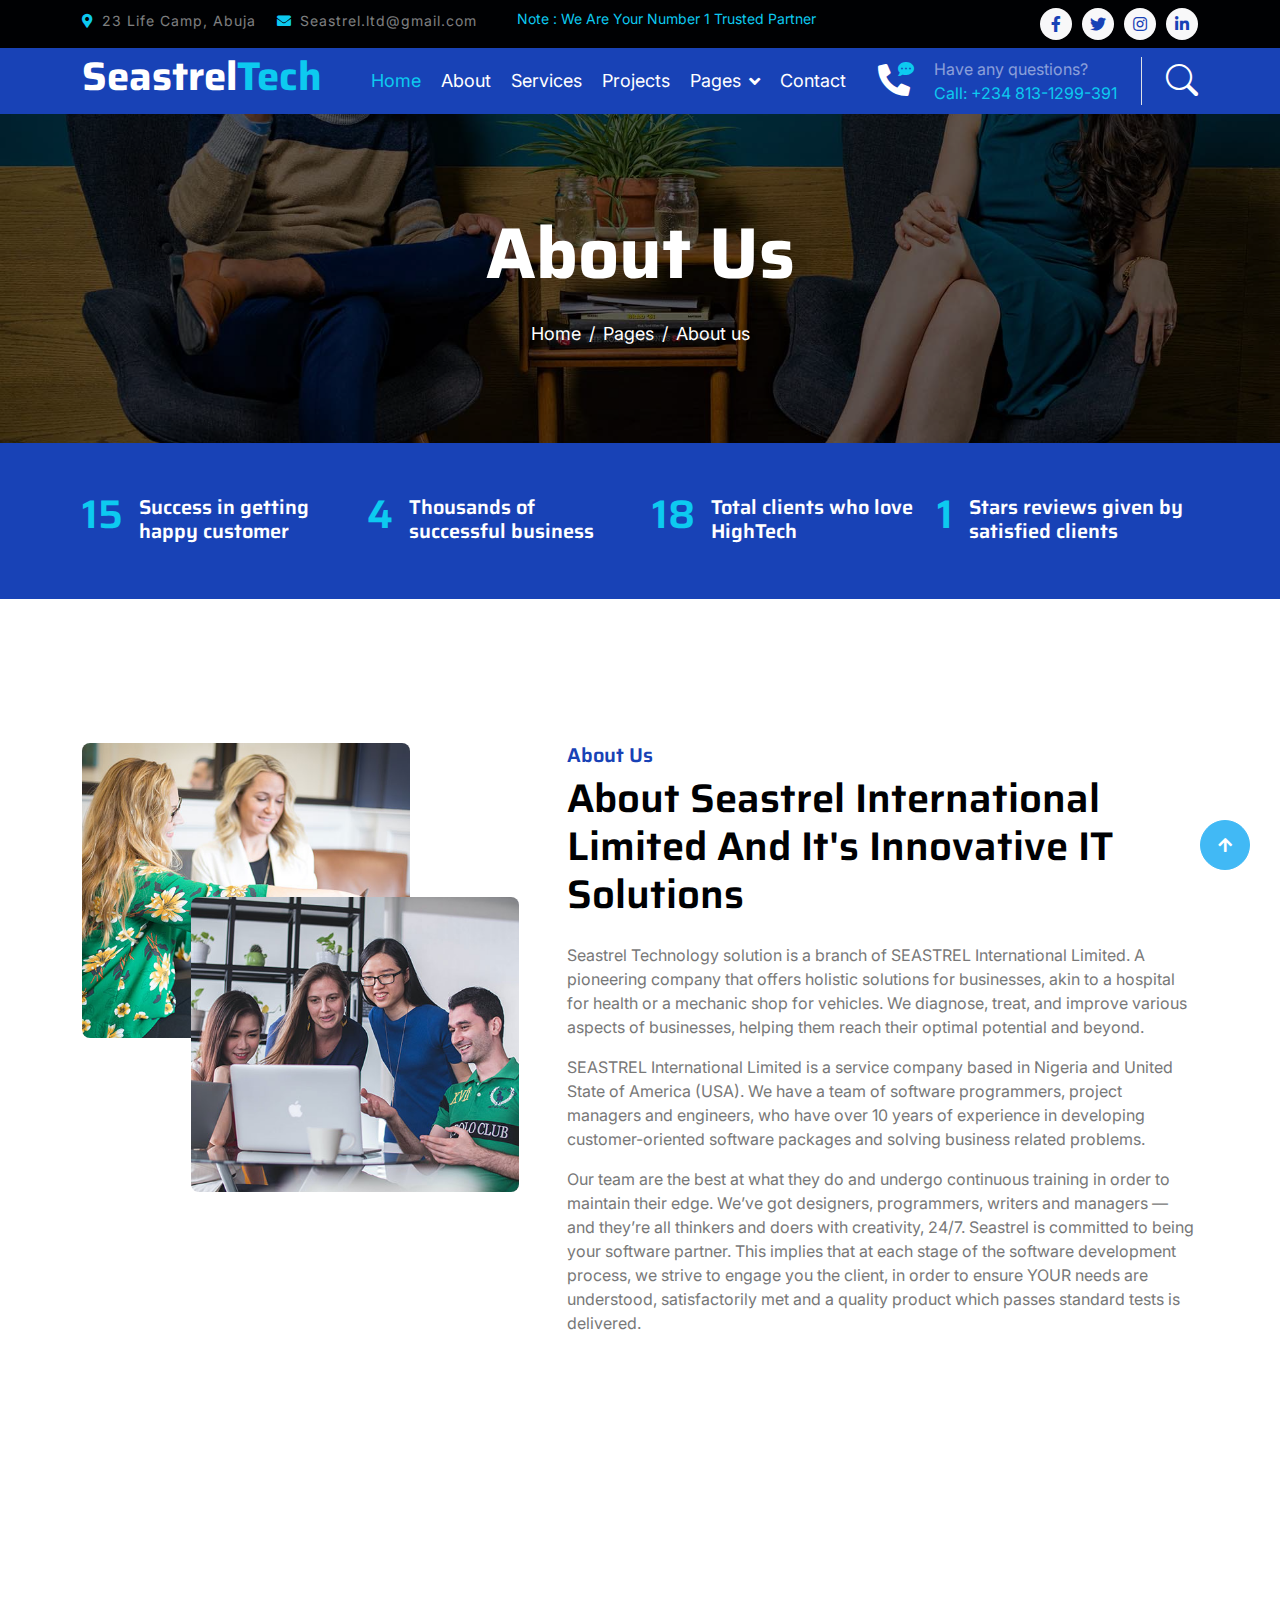
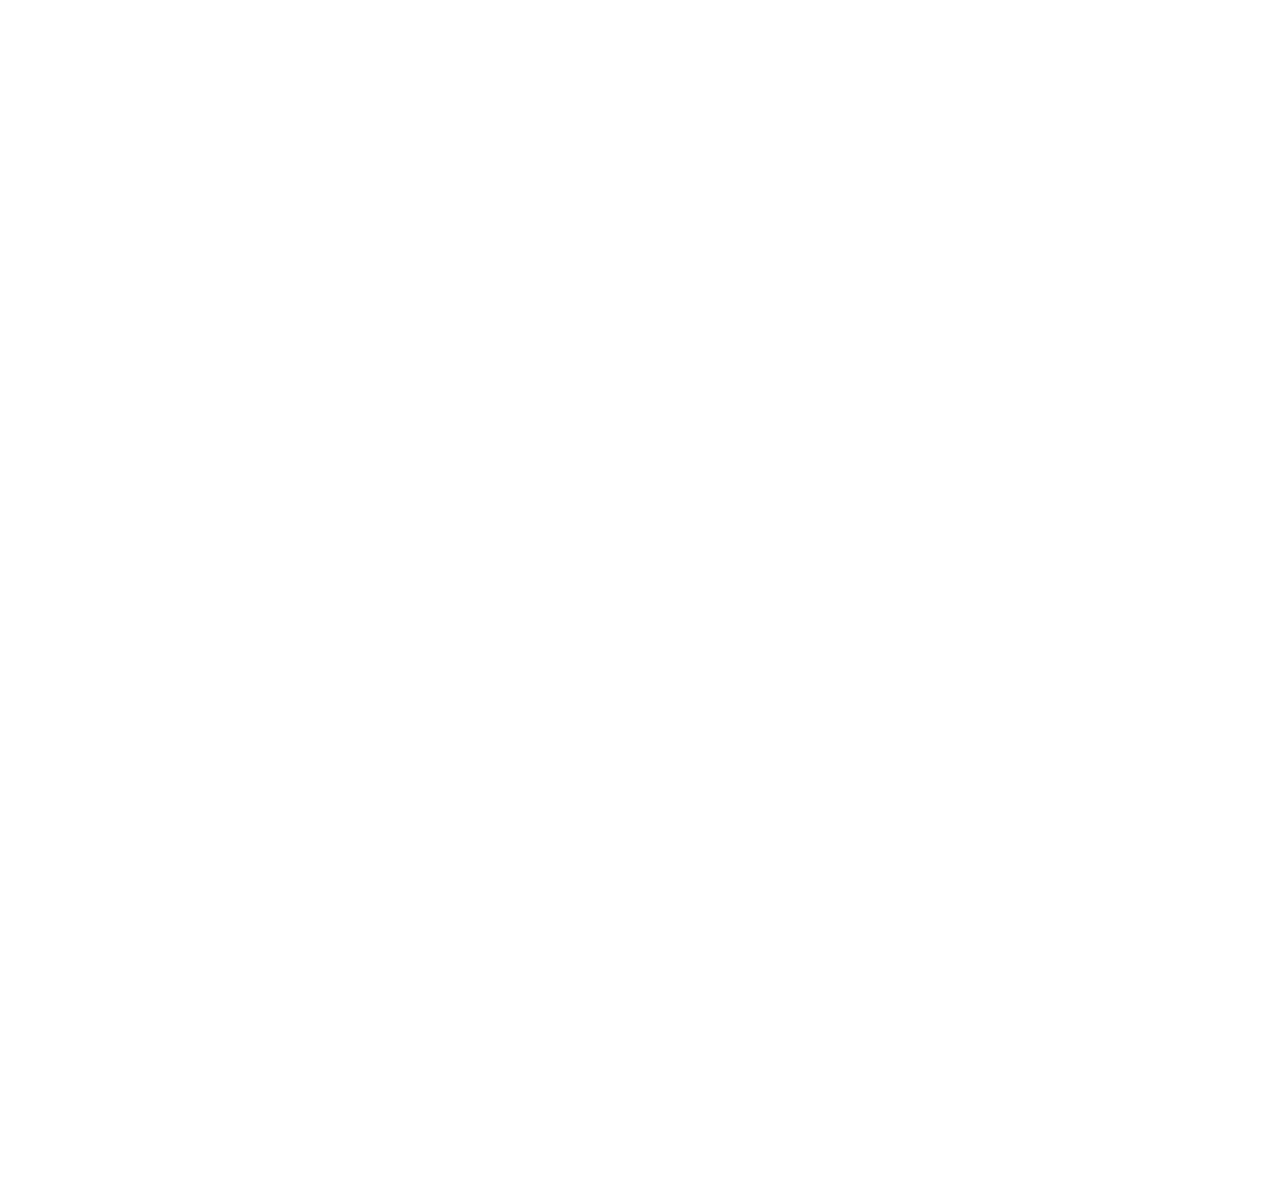
<file: about.html>
<!DOCTYPE html>
<html lang="en">
  <head>
    <meta charset="utf-8" />
    <title>Seastrel - IT Solutions Website</title>
    <link rel="icon" type="image/ico" href="img/favicon.ico">
    <meta content="width=device-width, initial-scale=1.0" name="viewport" />
    <meta content="" name="keywords" />
    <meta content="" name="description" />

    <!-- Google Web Fonts -->
    <link rel="preconnect" href="https://fonts.googleapis.com" />
    <link rel="preconnect" href="https://fonts.gstatic.com" crossorigin />
    <link
      href="https://fonts.googleapis.com/css2?family=Inter:wght@400;500;600&family=Saira:wght@500;600;700&display=swap"
      rel="stylesheet"
    />

    <!-- Icon Font Stylesheet -->
    <link
      href="https://cdnjs.cloudflare.com/ajax/libs/font-awesome/5.10.0/css/all.min.css"
      rel="stylesheet"
    />
    <link
      href="https://cdn.jsdelivr.net/npm/bootstrap-icons@1.4.1/font/bootstrap-icons.css"
      rel="stylesheet"
    />

    <!-- Libraries Stylesheet -->
    <link href="lib/animate/animate.min.css" rel="stylesheet" />
    <link href="lib/owlcarousel/assets/owl.carousel.min.css" rel="stylesheet" />

    <!-- Customized Bootstrap Stylesheet -->
    <link href="css/bootstrap.min.css" rel="stylesheet" />

    <!-- Template Stylesheet -->
    <link href="css/style.css" rel="stylesheet" />
  </head>

  <body>
    <!-- Spinner Start -->
    <div
      id="spinner"
      class="show position-fixed translate-middle w-100 vh-100 top-50 start-50 d-flex align-items-center justify-content-center"
    >
      <div class="spinner-grow text-primary" role="status"></div>
    </div>
    <!-- Spinner End -->

    <!-- Topbar Start -->
    <div class="container-fluid bg-dark py-2 d-none d-md-flex">
      <div class="container">
        <div class="d-flex justify-content-between topbar">
          <div class="top-info">
            <small class="me-3 text-white-50"
              ><a href="#"
                ><i class="fas fa-map-marker-alt me-2 text-secondary"></i></a
              >23 Life Camp, Abuja</small
            >
            <small class="me-3 text-white-50"
              ><a href="#"
                ><i class="fas fa-envelope me-2 text-secondary"></i></a
              >Seastrel.ltd@gmail.com</small
            >
          </div>
          <div id="note" class="text-secondary d-none d-xl-flex">
            <small>Note : We Are Your Number 1 Trusted Partner</small>
          </div>
          <div class="top-link">
            <a
              href="https://www.facebook.com/seastrel"
              class="bg-light nav-fill btn btn-sm-square rounded-circle"
              ><i class="fab fa-facebook-f text-primary"></i
            ></a>
            <a
              href="https://twitter.com/seastrelhq"
              class="bg-light nav-fill btn btn-sm-square rounded-circle"
              ><i class="fab fa-twitter text-primary"></i
            ></a>
            <a
              href="https://www.instagram.com/seastrelhq"
              class="bg-light nav-fill btn btn-sm-square rounded-circle"
              ><i class="fab fa-instagram text-primary"></i
            ></a>
            <a
              href=""
              class="bg-light nav-fill btn btn-sm-square rounded-circle me-0"
              ><i class="fab fa-linkedin-in text-primary"></i
            ></a>
          </div>
        </div>
      </div>
    </div>
    <!-- Topbar End -->

    <!-- Navbar Start -->
    <div class="container-fluid bg-primary">
      <div class="container">
        <nav class="navbar navbar-dark navbar-expand-lg py-0">
          <a href="index.html" class="navbar-brand">
            <h1 class="text-white fw-bold d-block">
              Seastrel<span class="text-secondary">Tech</span>
            </h1>
          </a>
          <button
            type="button"
            class="navbar-toggler me-0"
            data-bs-toggle="collapse"
            data-bs-target="#navbarCollapse"
          >
            <span class="navbar-toggler-icon"></span>
          </button>
          <div
            class="collapse navbar-collapse bg-transparent"
            id="navbarCollapse"
          >
            <div class="navbar-nav ms-auto mx-xl-auto p-0">
              <a
                href="index.html"
                class="nav-item nav-link active text-secondary"
                >Home</a
              >
              <a href="about.html" class="nav-item nav-link">About</a>
              <a href="service.html" class="nav-item nav-link">Services</a>
              <a href="project.html" class="nav-item nav-link">Projects</a>
              <div class="nav-item dropdown">
                <a
                  href="#"
                  class="nav-link dropdown-toggle"
                  data-bs-toggle="dropdown"
                  >Pages</a
                >
                <div class="dropdown-menu rounded">
                  <a href="values.html" class="dropdown-item">Our Values</a>
                  <a href="team.html" class="dropdown-item">Our Team</a>
                  <a href="testimonial.html" class="dropdown-item"
                    >Testimonial</a
                  >
                  <a href="404.html" class="dropdown-item">404 Page</a>
                </div>
              </div>
              <a href="contact.html" class="nav-item nav-link">Contact</a>
            </div>
          </div>
          <div class="d-none d-xl-flex flex-shirink-0">
            <div
              id="phone-tada"
              class="d-flex align-items-center justify-content-center me-4"
            >
              <a href="" class="position-relative animated tada infinite">
                <i class="fa fa-phone-alt text-white fa-2x"></i>
                <div class="position-absolute" style="top: -7px; left: 20px">
                  <span><i class="fa fa-comment-dots text-secondary"></i></span>
                </div>
              </a>
            </div>
            <div class="d-flex flex-column pe-4 border-end">
              <span class="text-white-50">Have any questions?</span>
              <span class="text-secondary">Call: +234 813-1299-391</span>
            </div>
            <div class="d-flex align-items-center justify-content-center ms-4">
              <a href="#"><i class="bi bi-search text-white fa-2x"></i> </a>
            </div>
          </div>
        </nav>
      </div>
    </div>
    <!-- Navbar End -->

    <!-- Page Header Start -->
    <div class="container-fluid page-header py-5">
      <div class="container text-center py-5">
        <h1 class="display-2 text-white mb-4 animated slideInDown">About Us</h1>
        <nav aria-label="breadcrumb animated slideInDown">
          <ol class="breadcrumb justify-content-center mb-0">
            <li class="breadcrumb-item"><a href="#">Home</a></li>
            <li class="breadcrumb-item"><a href="#">Pages</a></li>
            <li class="breadcrumb-item" aria-current="page">About us</li>
          </ol>
        </nav>
      </div>
    </div>
    <!-- Page Header End -->

    <!-- Fact Start -->
    <div class="container-fluid bg-primary py-5">
      <div class="container">
        <div class="row">
          <div class="col-lg-3 wow fadeIn" data-wow-delay=".1s">
            <div class="d-flex counter">
              <h1 class="me-3 text-secondary counter-value">99</h1>
              <h5 class="text-white mt-1">Success in getting happy customer</h5>
            </div>
          </div>
          <div class="col-lg-3 wow fadeIn" data-wow-delay=".3s">
            <div class="d-flex counter">
              <h1 class="me-3 text-secondary counter-value">25</h1>
              <h5 class="text-white mt-1">Thousands of successful business</h5>
            </div>
          </div>
          <div class="col-lg-3 wow fadeIn" data-wow-delay=".5s">
            <div class="d-flex counter">
              <h1 class="me-3 text-secondary counter-value">120</h1>
              <h5 class="text-white mt-1">Total clients who love HighTech</h5>
            </div>
          </div>
          <div class="col-lg-3 wow fadeIn" data-wow-delay=".7s">
            <div class="d-flex counter">
              <h1 class="me-3 text-secondary counter-value">5</h1>
              <h5 class="text-white mt-1">
                Stars reviews given by satisfied clients
              </h5>
            </div>
          </div>
        </div>
      </div>
    </div>
    <!-- Fact End -->

    <!-- About Start -->
    <div class="container-fluid py-5 my-5">
      <div class="container py-5">
        <div class="row g-5">
          <div
            class="col-lg-5 col-md-6 col-sm-12 wow fadeIn"
            data-wow-delay=".3s"
          >
            <div class="h-100 position-relative">
              <img
                src="img/about-1.jpg"
                class="img-fluid w-75 rounded"
                alt=""
                style="margin-bottom: 25%"
              />
              <div class="position-absolute w-75" style="top: 25%; left: 25%">
                <img
                  src="img/about-2.jpg"
                  class="img-fluid w-100 rounded"
                  alt=""
                />
              </div>
            </div>
          </div>
          <div
            class="col-lg-7 col-md-6 col-sm-12 wow fadeIn"
            data-wow-delay=".5s"
          >
            <h5 class="text-primary">About Us</h5>
            <h1 class="mb-4">
              About Seastrel International Limited And It's Innovative IT
              Solutions
            </h1>
            <p>
              Seastrel Technology solution is a branch of SEASTREL International
              Limited. A pioneering company that offers holistic solutions for
              businesses, akin to a hospital for health or a mechanic shop for
              vehicles. We diagnose, treat, and improve various aspects of
              businesses, helping them reach their optimal potential and beyond.
            </p>
            <p>
              SEASTREL International Limited is a service company based in
              Nigeria and United State of America (USA). We have a team of
              software programmers, project managers and engineers, who have
              over 10 years of experience in developing customer-oriented
              software packages and solving business related problems.
            </p>
            <p class="mb-4">
              Our team are the best at what they do and undergo continuous
              training in order to maintain their edge. We’ve got designers,
              programmers, writers and managers — and they’re all thinkers and
              doers with creativity, 24/7. Seastrel is committed to being your
              software partner. This implies that at each stage of the software
              development process, we strive to engage you the client, in order
              to ensure YOUR needs are understood, satisfactorily met and a
              quality product which passes standard tests is delivered.
            </p>
          </div>
        </div>
      </div>
    </div>
    <!-- About End -->

    <!-- Team Start -->
    <div class="container-fluid pb-5 mb-5 team">
      <div class="container pb-5">
        <div
          class="text-center mx-auto pb-5 wow fadeIn"
          data-wow-delay=".3s"
          style="max-width: 600px"
        >
          <h5 class="text-primary">Our Team</h5>
          <h1>Meet our expert Team</h1>
        </div>
        <div class="owl-carousel team-carousel wow fadeIn" data-wow-delay=".5s">
          <div class="rounded team-item">
            <div class="team-content">
              <div class="team-img-icon">
                <div class="team-img rounded-circle">
                  <img
                    src="img/Samuel2.png"
                    class="img-fluid w-100 rounded-circle"
                    alt=""
                  />
                </div>
                <div class="team-name text-center py-3">
                  <h4 class="">Samuel Emeka Anakwe</h4>
                  <p class="m-0">Chief Managing Director</p>
                </div>
                <div class="team-icon d-flex justify-content-center pb-4">
                  <a
                    class="btn btn-square btn-secondary text-white rounded-circle m-1"
                    href=""
                    ><i class="fab fa-facebook-f"></i
                  ></a>
                  <a
                    class="btn btn-square btn-secondary text-white rounded-circle m-1"
                    href=""
                    ><i class="fab fa-twitter"></i
                  ></a>
                  <a
                    class="btn btn-square btn-secondary text-white rounded-circle m-1"
                    href=""
                    ><i class="fab fa-instagram"></i
                  ></a>
                  <a
                    class="btn btn-square btn-secondary text-white rounded-circle m-1"
                    href=""
                    ><i class="fab fa-linkedin-in"></i
                  ></a>
                </div>
              </div>
            </div>
          </div>
          <div class="rounded team-item">
            <div class="team-content">
              <div class="team-img-icon">
                <div class="team-img rounded-circle">
                  <img
                    src="img/Daniel2.png"
                    class="img-fluid w-100 rounded-circle"
                    alt=""
                  />
                </div>
                <div class="team-name text-center py-3">
                  <h4 class="">Daniel Okon</h4>
                  <p class="m-0">Head of Operations</p>
                </div>
                <div class="team-icon d-flex justify-content-center pb-4">
                  <a
                    class="btn btn-square btn-secondary text-white rounded-circle m-1"
                    href=""
                    ><i class="fab fa-facebook-f"></i
                  ></a>
                  <a
                    class="btn btn-square btn-secondary text-white rounded-circle m-1"
                    href=""
                    ><i class="fab fa-twitter"></i
                  ></a>
                  <a
                    class="btn btn-square btn-secondary text-white rounded-circle m-1"
                    href=""
                    ><i class="fab fa-instagram"></i
                  ></a>
                  <a
                    class="btn btn-square btn-secondary text-white rounded-circle m-1"
                    href=""
                    ><i class="fab fa-linkedin-in"></i
                  ></a>
                </div>
              </div>
            </div>
          </div>
          <div class="rounded team-item">
            <div class="team-content">
              <div class="team-img-icon">
                <div class="team-img rounded-circle">
                  <img
                    src="img/Samuel2.png"
                    class="img-fluid w-100 rounded-circle"
                    alt=""
                  />
                </div>
                <div class="team-name text-center py-3">
                  <h4 class="">Okoli Johnson</h4>
                  <p class="m-0">Chief Technical Officer</p>
                </div>
                <div class="team-icon d-flex justify-content-center pb-4">
                  <a
                    class="btn btn-square btn-secondary text-white rounded-circle m-1"
                    href=""
                    ><i class="fab fa-facebook-f"></i
                  ></a>
                  <a
                    class="btn btn-square btn-secondary text-white rounded-circle m-1"
                    href=""
                    ><i class="fab fa-twitter"></i
                  ></a>
                  <a
                    class="btn btn-square btn-secondary text-white rounded-circle m-1"
                    href=""
                    ><i class="fab fa-instagram"></i
                  ></a>
                  <a
                    class="btn btn-square btn-secondary text-white rounded-circle m-1"
                    href=""
                    ><i class="fab fa-linkedin-in"></i
                  ></a>
                </div>
              </div>
            </div>
          </div>
          <div class="rounded team-item">
            <div class="team-content">
              <div class="team-img-icon">
                <div class="team-img rounded-circle">
                  <img
                    src="img/Michael.png"
                    class="img-fluid w-100 rounded-circle"
                    alt=""
                  />
                </div>
                <div class="team-name text-center py-3">
                  <h4 class="">Michael Ifedinezi</h4>
                  <p class="m-0">Project Manager</p>
                </div>
                <div class="team-icon d-flex justify-content-center pb-4">
                  <a
                    class="btn btn-square btn-secondary text-white rounded-circle m-1"
                    href=""
                    ><i class="fab fa-facebook-f"></i
                  ></a>
                  <a
                    class="btn btn-square btn-secondary text-white rounded-circle m-1"
                    href=""
                    ><i class="fab fa-twitter"></i
                  ></a>
                  <a
                    class="btn btn-square btn-secondary text-white rounded-circle m-1"
                    href=""
                    ><i class="fab fa-instagram"></i
                  ></a>
                  <a
                    class="btn btn-square btn-secondary text-white rounded-circle m-1"
                    href=""
                    ><i class="fab fa-linkedin-in"></i
                  ></a>
                </div>
              </div>
            </div>
          </div>
        </div>
      </div>
    </div>
    <!-- Team End -->

    <!-- Footer Start -->
    <div class="container-fluid footer bg-dark wow fadeIn" data-wow-delay=".3s">
      <div class="container pt-5 pb-4">
        <div class="row g-5">
          <div class="col-lg-3 col-md-6">
            <a href="index.html">
              <h1 class="text-white fw-bold d-block">
                Seastrel<span class="text-secondary">Tech</span>
              </h1>
            </a>
            <p class="mt-4 text-light">
              Seastrel is committed to being your software partner.
            </p>
            <div class="d-flex hightech-link">
              <a
                href="https://www.facebook.com/seastrel"
                class="btn-light nav-fill btn btn-square rounded-circle me-2"
                ><i class="fab fa-facebook-f text-primary"></i
              ></a>
              <a
                href="https://twitter.com/seastrelhq"
                class="btn-light nav-fill btn btn-square rounded-circle me-2"
                ><i class="fab fa-twitter text-primary"></i
              ></a>
              <a
                href="https://www.instagram.com/seastrelhq"
                class="btn-light nav-fill btn btn-square rounded-circle me-2"
                ><i class="fab fa-instagram text-primary"></i
              ></a>
              <a
                href=""
                class="btn-light nav-fill btn btn-square rounded-circle me-0"
                ><i class="fab fa-linkedin-in text-primary"></i
              ></a>
            </div>
          </div>
          <div class="col-lg-3 col-md-6">
            <a href="#" class="h3 text-secondary">Short Link</a>
            <div class="mt-4 d-flex flex-column short-link">
              <a href="about.html" class="mb-2 text-white"
                ><i class="fas fa-angle-right text-secondary me-2"></i>About
                us</a
              >
              <a href="contact.html" class="mb-2 text-white"
                ><i class="fas fa-angle-right text-secondary me-2"></i>Contact
                us</a
              >
              <a href="service.html" class="mb-2 text-white"
                ><i class="fas fa-angle-right text-secondary me-2"></i>Our
                Services</a
              >
              <a href="project.html" class="mb-2 text-white"
                ><i class="fas fa-angle-right text-secondary me-2"></i>Our
                Projects</a
              >
              <a href="values.html" class="mb-2 text-white">
                <i class="fas fa-angle-right text-secondary me-2"></i>Our
                Values</a
              >
            </div>
          </div>
          <div class="col-lg-3 col-md-6">
            <a href="#" class="h3 text-secondary">Help Link</a>
            <div class="mt-4 d-flex flex-column help-link">
              <a href="" class="mb-2 text-white"
                ><i class="fas fa-angle-right text-secondary me-2"></i>Terms Of
                use</a
              >
              <a href="" class="mb-2 text-white"
                ><i class="fas fa-angle-right text-secondary me-2"></i>Privacy
                Policy</a
              >
              <a href="" class="mb-2 text-white"
                ><i class="fas fa-angle-right text-secondary me-2"></i>Helps</a
              >
              <a href="" class="mb-2 text-white"
                ><i class="fas fa-angle-right text-secondary me-2"></i>FQAs</a
              >
              <a href="" class="mb-2 text-white"
                ><i class="fas fa-angle-right text-secondary me-2"></i
                >Contact</a
              >
            </div>
          </div>
          <div class="col-lg-3 col-md-6">
            <a href="#" class="h3 text-secondary">Contact Us</a>
            <div class="text-white mt-4 d-flex flex-column contact-link">
              <a href="#" class="pb-3 text-light border-bottom border-primary"
                ><i class="fas fa-map-marker-alt text-secondary me-2"></i>23
                Life Camp, Abuja</a
              >
              <a href="#" class="py-3 text-light border-bottom border-primary"
                ><i class="fas fa-phone-alt text-secondary me-2"></i>+234
                813-1299-296</a
              >
              <a href="#" class="py-3 text-light border-bottom border-primary"
                ><i class="fas fa-envelope text-secondary me-2"></i>
                Seastrel.ltd@gmail.com</a
              >
            </div>
          </div>
        </div>
        <hr class="text-light mt-5 mb-4" />
        <div class="row">
          <div class="col-md-6 text-center text-md-start">
            <span class="text-light">
              <a href="#" class="text-secondary">
                <i class="fas fa-copyright text-secondary me-2"></i>
                <span id="current-year"></span>
                | Seastrel International Limited </a
              >| All rights reserved .
            </span>
          </div>
        </div>
      </div>
    </div>
    <!-- Footer End -->

    <!-- Back to Top -->
    <a href="#" class="btn btn-secondary btn-square rounded-circle back-to-top"
      ><i class="fa fa-arrow-up text-white"></i
    ></a>

    <!-- JavaScript Libraries -->
    <script src="https://ajax.googleapis.com/ajax/libs/jquery/3.6.4/jquery.min.js"></script>
    <script src="https://cdn.jsdelivr.net/npm/bootstrap@5.0.0/dist/js/bootstrap.bundle.min.js"></script>
    <script src="lib/wow/wow.min.js"></script>
    <script src="lib/easing/easing.min.js"></script>
    <script src="lib/waypoints/waypoints.min.js"></script>
    <script src="lib/owlcarousel/owl.carousel.min.js"></script>

    <!-- Template Javascript -->
    <script src="js/main.js"></script>
    <script>
      document.addEventListener("DOMContentLoaded", function () {
        var year = new Date().getFullYear();
        document.getElementById("current-year").textContent = year;
      });
    </script>
  </body>
</html>
</file>
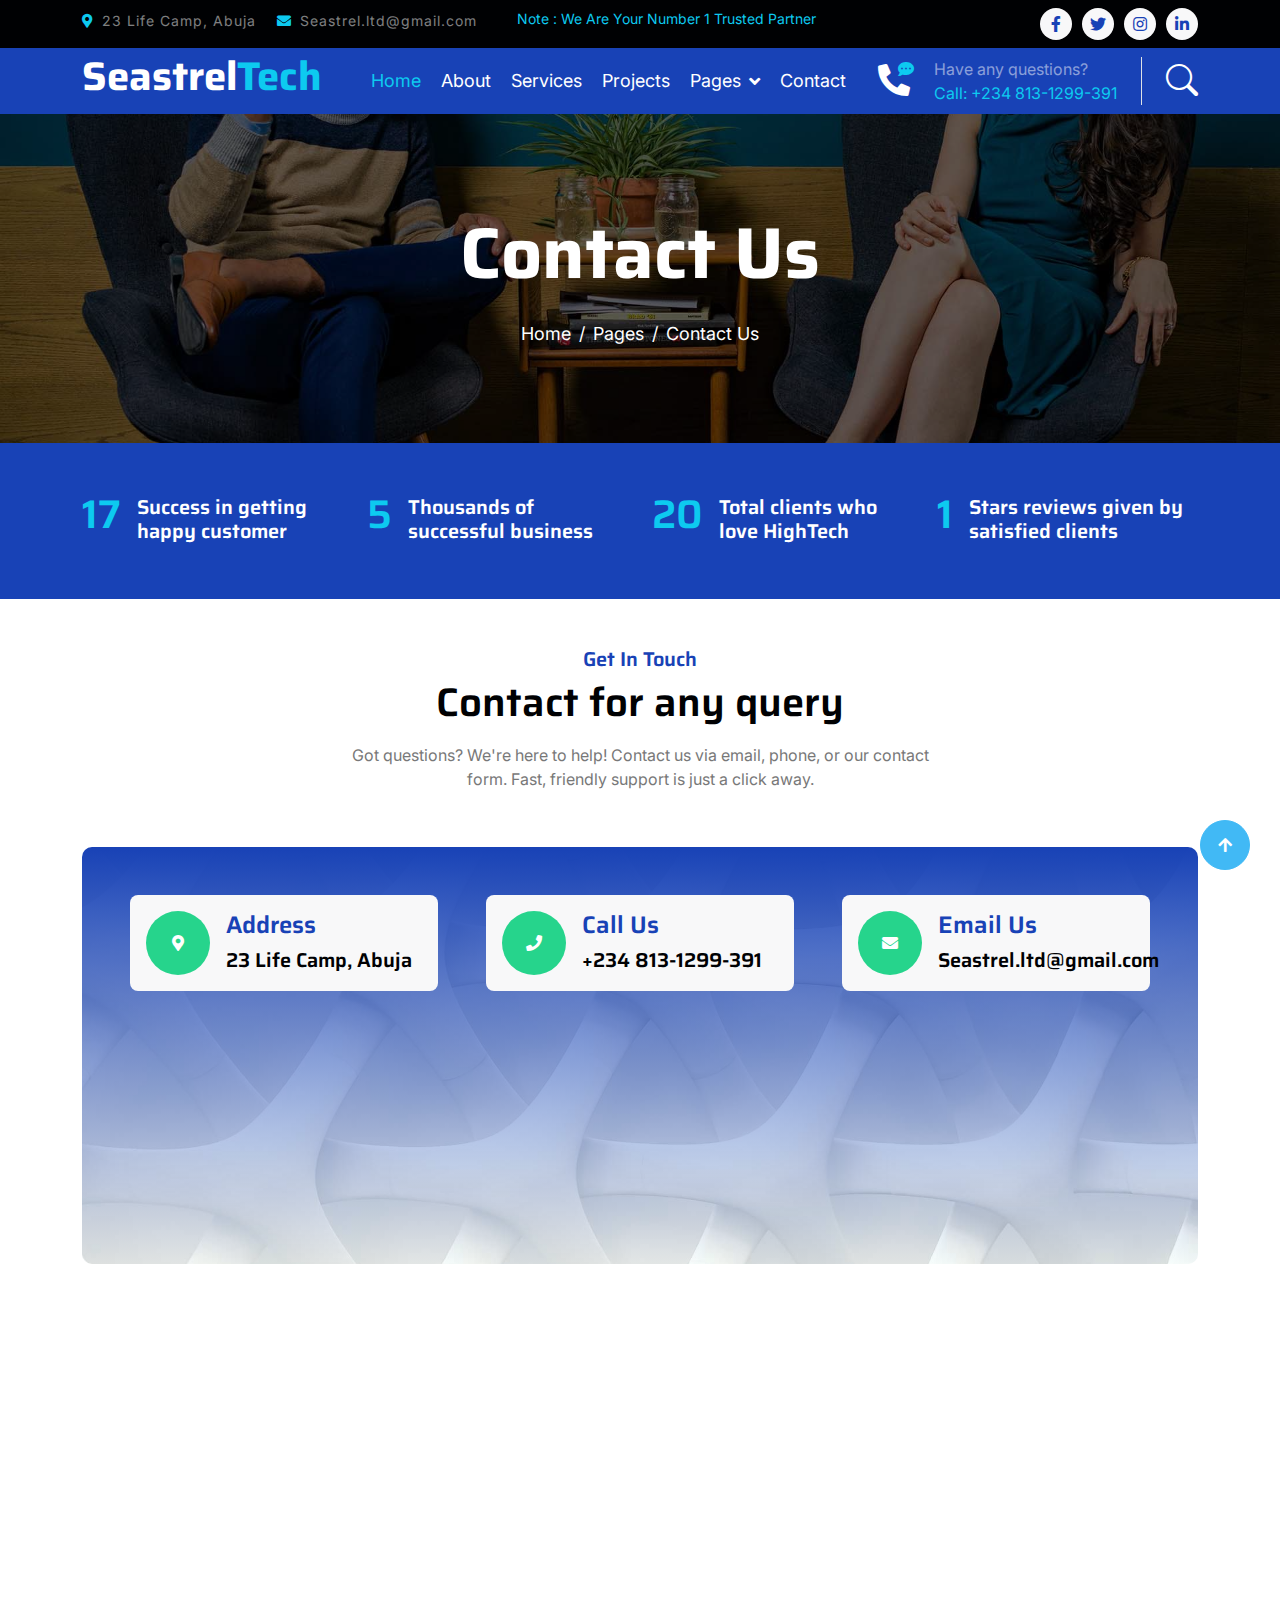
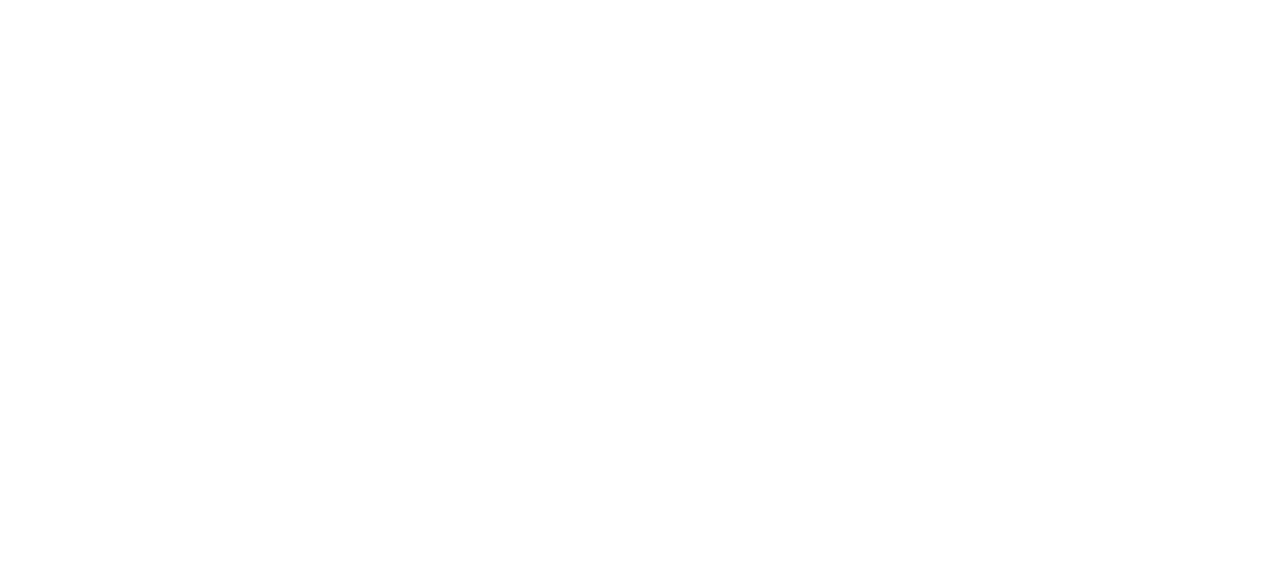
<file: contact.html>
<!DOCTYPE html>
<html lang="en">
  <head>
    <meta charset="utf-8" />
    <title>Seastrel - IT Solutions Website Template</title>
    <link rel="icon" type="image/ico" href="img/favicon.ico">
    <meta content="width=device-width, initial-scale=1.0" name="viewport" />
    <meta content="" name="keywords" />
    <meta content="" name="description" />

    <!-- Google Web Fonts -->
    <link rel="preconnect" href="https://fonts.googleapis.com" />
    <link rel="preconnect" href="https://fonts.gstatic.com" crossorigin />
    <link
      href="https://fonts.googleapis.com/css2?family=Inter:wght@400;500;600&family=Saira:wght@500;600;700&display=swap"
      rel="stylesheet"
    />

    <!-- Icon Font Stylesheet -->
    <link
      href="https://cdnjs.cloudflare.com/ajax/libs/font-awesome/5.10.0/css/all.min.css"
      rel="stylesheet"
    />
    <link
      href="https://cdn.jsdelivr.net/npm/bootstrap-icons@1.4.1/font/bootstrap-icons.css"
      rel="stylesheet"
    />

    <!-- Libraries Stylesheet -->
    <link href="lib/animate/animate.min.css" rel="stylesheet" />
    <link href="lib/owlcarousel/assets/owl.carousel.min.css" rel="stylesheet" />

    <!-- Customized Bootstrap Stylesheet -->
    <link href="css/bootstrap.min.css" rel="stylesheet" />

    <!-- Template Stylesheet -->
    <link href="css/style.css" rel="stylesheet" />
  </head>

  <body>
    <!-- Spinner Start -->
    <div
      id="spinner"
      class="show position-fixed translate-middle w-100 vh-100 top-50 start-50 d-flex align-items-center justify-content-center"
    >
      <div class="spinner-grow text-primary" role="status"></div>
    </div>
    <!-- Spinner End -->

    <!-- Topbar Start -->
    <div class="container-fluid bg-dark py-2 d-none d-md-flex">
      <div class="container">
        <div class="d-flex justify-content-between topbar">
          <div class="top-info">
            <small class="me-3 text-white-50"
              ><a href="#"
                ><i class="fas fa-map-marker-alt me-2 text-secondary"></i></a
              >23 Life Camp, Abuja</small
            >
            <small class="me-3 text-white-50"
              ><a href="#"
                ><i class="fas fa-envelope me-2 text-secondary"></i></a
              >Seastrel.ltd@gmail.com</small
            >
          </div>
          <div id="note" class="text-secondary d-none d-xl-flex">
            <small>Note : We Are Your Number 1 Trusted Partner</small>
          </div>
          <div class="top-link">
            <a
              href="https://www.facebook.com/seastrel"
              class="bg-light nav-fill btn btn-sm-square rounded-circle"
              ><i class="fab fa-facebook-f text-primary"></i
            ></a>
            <a
              href="https://twitter.com/seastrelhq"
              class="bg-light nav-fill btn btn-sm-square rounded-circle"
              ><i class="fab fa-twitter text-primary"></i
            ></a>
            <a
              href="https://www.instagram.com/seastrelhq"
              class="bg-light nav-fill btn btn-sm-square rounded-circle"
              ><i class="fab fa-instagram text-primary"></i
            ></a>
            <a
              href=""
              class="bg-light nav-fill btn btn-sm-square rounded-circle me-0"
              ><i class="fab fa-linkedin-in text-primary"></i
            ></a>
          </div>
        </div>
      </div>
    </div>
    <!-- Topbar End -->

    <!-- Navbar Start -->
    <div class="container-fluid bg-primary">
        <div class="container">
          <nav class="navbar navbar-dark navbar-expand-lg py-0">
            <a href="index.html" class="navbar-brand">
              <h1 class="text-white fw-bold d-block">
                Seastrel<span class="text-secondary">Tech</span>
              </h1>
            </a>
            <button
              type="button"
              class="navbar-toggler me-0"
              data-bs-toggle="collapse"
              data-bs-target="#navbarCollapse"
            >
              <span class="navbar-toggler-icon"></span>
            </button>
            <div
              class="collapse navbar-collapse bg-transparent"
              id="navbarCollapse"
            >
              <div class="navbar-nav ms-auto mx-xl-auto p-0">
                <a
                  href="index.html"
                  class="nav-item nav-link active text-secondary"
                  >Home</a
                >
                <a href="about.html" class="nav-item nav-link">About</a>
                <a href="service.html" class="nav-item nav-link">Services</a>
                <a href="project.html" class="nav-item nav-link">Projects</a>
                <div class="nav-item dropdown">
                  <a
                    href="#"
                    class="nav-link dropdown-toggle"
                    data-bs-toggle="dropdown"
                    >Pages</a
                  >
                  <div class="dropdown-menu rounded">
                    <a href="values.html" class="dropdown-item">Our Values</a>
                    <a href="team.html" class="dropdown-item">Our Team</a>
                    <a href="testimonial.html" class="dropdown-item"
                      >Testimonial</a
                    >
                    <a href="404.html" class="dropdown-item">404 Page</a>
                  </div>
                </div>
                <a href="contact.html" class="nav-item nav-link">Contact</a>
              </div>
            </div>
            <div class="d-none d-xl-flex flex-shirink-0">
              <div
                id="phone-tada"
                class="d-flex align-items-center justify-content-center me-4"
              >
                <a href="" class="position-relative animated tada infinite">
                  <i class="fa fa-phone-alt text-white fa-2x"></i>
                  <div class="position-absolute" style="top: -7px; left: 20px">
                    <span><i class="fa fa-comment-dots text-secondary"></i></span>
                  </div>
                </a>
              </div>
              <div class="d-flex flex-column pe-4 border-end">
                <span class="text-white-50">Have any questions?</span>
                <span class="text-secondary">Call: +234 813-1299-391</span>
              </div>
              <div class="d-flex align-items-center justify-content-center ms-4">
                <a href="#"><i class="bi bi-search text-white fa-2x"></i> </a>
              </div>
            </div>
          </nav>
        </div>
      </div>
    <!-- Navbar End -->

    <!-- Page Header Start -->
    <div class="container-fluid page-header py-5">
      <div class="container text-center py-5">
        <h1 class="display-2 text-white mb-4 animated slideInDown">
          Contact Us
        </h1>
        <nav aria-label="breadcrumb animated slideInDown">
          <ol class="breadcrumb justify-content-center mb-0">
            <li class="breadcrumb-item"><a href="#">Home</a></li>
            <li class="breadcrumb-item"><a href="#">Pages</a></li>
            <li class="breadcrumb-item" aria-current="page">Contact Us</li>
          </ol>
        </nav>
      </div>
    </div>
    <!-- Page Header End -->

    <!-- Fact Start -->
    <div class="container-fluid bg-primary py-5">
      <div class="container">
        <div class="row">
          <div class="col-lg-3 wow fadeIn" data-wow-delay=".1s">
            <div class="d-flex counter">
              <h1 class="me-3 text-secondary counter-value">99</h1>
              <h5 class="text-white mt-1">Success in getting happy customer</h5>
            </div>
          </div>
          <div class="col-lg-3 wow fadeIn" data-wow-delay=".3s">
            <div class="d-flex counter">
              <h1 class="me-3 text-secondary counter-value">25</h1>
              <h5 class="text-white mt-1">Thousands of successful business</h5>
            </div>
          </div>
          <div class="col-lg-3 wow fadeIn" data-wow-delay=".5s">
            <div class="d-flex counter">
              <h1 class="me-3 text-secondary counter-value">120</h1>
              <h5 class="text-white mt-1">Total clients who love HighTech</h5>
            </div>
          </div>
          <div class="col-lg-3 wow fadeIn" data-wow-delay=".7s">
            <div class="d-flex counter">
              <h1 class="me-3 text-secondary counter-value">5</h1>
              <h5 class="text-white mt-1">
                Stars reviews given by satisfied clients
              </h5>
            </div>
          </div>
        </div>
      </div>
    </div>
    <!-- Fact End -->

    <!-- Contact Start -->
    <div class="container-fluid py-5 mb-5">
      <div class="container">
        <div
          class="text-center mx-auto pb-5 wow fadeIn"
          data-wow-delay=".3s"
          style="max-width: 600px"
        >
          <h5 class="text-primary">Get In Touch</h5>
          <h1 class="mb-3">Contact for any query</h1>
          <p class="mb-2">
            Got questions? We're here to help! Contact us via email, phone, or
            our contact form. Fast, friendly support is just a click away.
          </p>
        </div>
        <div class="contact-detail position-relative p-5">
          <div class="row g-5 mb-5 justify-content-center">
            <div class="col-xl-4 col-lg-6 wow fadeIn" data-wow-delay=".3s">
              <div class="d-flex bg-light p-3 rounded">
                <div
                  class="flex-shrink-0 btn-square bg-secondary rounded-circle"
                  style="width: 64px; height: 64px"
                >
                  <i class="fas fa-map-marker-alt text-white"></i>
                </div>
                <div class="ms-3">
                  <h4 class="text-primary">Address</h4>
                  <a
                    href="https://maps.app.goo.gl/x6hjxRijZ8JBSB2W7"
                    target="_blank"
                    class="h5"
                    >23 Life Camp, Abuja</a
                  >
                </div>
              </div>
            </div>
            <div class="col-xl-4 col-lg-6 wow fadeIn" data-wow-delay=".5s">
              <div class="d-flex bg-light p-3 rounded">
                <div
                  class="flex-shrink-0 btn-square bg-secondary rounded-circle"
                  style="width: 64px; height: 64px"
                >
                  <i class="fa fa-phone text-white"></i>
                </div>
                <div class="ms-3">
                  <h4 class="text-primary">Call Us</h4>
                  <a class="h5" href="tel:+0123456789" target="_blank"
                    >+234 813-1299-391</a
                  >
                </div>
              </div>
            </div>
            <div class="col-xl-4 col-lg-6 wow fadeIn" data-wow-delay=".7s">
              <div class="d-flex bg-light p-3 rounded">
                <div
                  class="flex-shrink-0 btn-square bg-secondary rounded-circle"
                  style="width: 64px; height: 64px"
                >
                  <i class="fa fa-envelope text-white"></i>
                </div>
                <div class="ms-3">
                  <h4 class="text-primary">Email Us</h4>
                  <a class="h5" href="mailto:info@example.com" target="_blank"
                    >Seastrel.ltd@gmail.com</a
                  >
                </div>
              </div>
            </div>
          </div>
          <div class="row g-5">
            <div class="col-lg-6 wow fadeIn" data-wow-delay=".3s">
              <div class="p-5 h-100 rounded contact-map">
                <iframe
                  class="rounded w-100 h-100"
                  src="https://www.google.com/maps/embed?pb=!1m14!1m12!1m3!1d3939.8485315488515!2d7.405016075233207!3d9.077560288226513!2m3!1f0!2f0!3f0!3m2!1i1024!2i768!4f13.1!5e0!3m2!1sen!2sng!4v1711890413024!5m2!1sen!2sng"
                  width="600"
                  height="450"
                  style="border:0;"
                  allowfullscreen=""
                  loading="lazy"
                  referrerpolicy="no-referrer-when-downgrade"
                >
                </iframe>
              </div>
            </div>
            <div class="col-lg-6 wow fadeIn" data-wow-delay=".5s">
              <div class="p-5 rounded contact-form">
                <div class="mb-4">
                  <input
                    type="text"
                    class="form-control border-0 py-3"
                    placeholder="Your Name"
                  />
                </div>
                <div class="mb-4">
                  <input
                    type="email"
                    class="form-control border-0 py-3"
                    placeholder="Your Email"
                  />
                </div>
                <div class="mb-4">
                  <input
                    type="text"
                    class="form-control border-0 py-3"
                    placeholder="Project"
                  />
                </div>
                <div class="mb-4">
                  <textarea
                    class="w-100 form-control border-0 py-3"
                    rows="6"
                    cols="10"
                    placeholder="Message"
                  ></textarea>
                </div>
                <div class="text-start">
                  <button
                    class="btn bg-primary text-white py-3 px-5"
                    type="button"
                  >
                    Send Message
                  </button>
                </div>
              </div>
            </div>
          </div>
        </div>
      </div>
    </div>
    <!-- Contact End -->

    <!-- Footer Start -->
    <div class="container-fluid footer bg-dark wow fadeIn" data-wow-delay=".3s">
      <div class="container pt-5 pb-4">
        <div class="row g-5">
          <div class="col-lg-3 col-md-6">
            <a href="index.html">
              <h1 class="text-white fw-bold d-block">
                Seastrel<span class="text-secondary">Tech</span>
              </h1>
            </a>
            <p class="mt-4 text-light">
              Seastrel is committed to being your software partner.
            </p>
            <div class="d-flex hightech-link">
              <a
                href="https://www.facebook.com/seastrel"
                class="btn-light nav-fill btn btn-square rounded-circle me-2"
                ><i class="fab fa-facebook-f text-primary"></i
              ></a>
              <a
                href="https://twitter.com/seastrelhq"
                class="btn-light nav-fill btn btn-square rounded-circle me-2"
                ><i class="fab fa-twitter text-primary"></i
              ></a>
              <a
                href="https://www.instagram.com/seastrelhq"
                class="btn-light nav-fill btn btn-square rounded-circle me-2"
                ><i class="fab fa-instagram text-primary"></i
              ></a>
              <a
                href=""
                class="btn-light nav-fill btn btn-square rounded-circle me-0"
                ><i class="fab fa-linkedin-in text-primary"></i
              ></a>
            </div>
          </div>
          <div class="col-lg-3 col-md-6">
            <a href="#" class="h3 text-secondary">Short Link</a>
            <div class="mt-4 d-flex flex-column short-link">
              <a href="about.html" class="mb-2 text-white"
                ><i class="fas fa-angle-right text-secondary me-2"></i>About
                us</a
              >
              <a href="contact.html" class="mb-2 text-white"
                ><i class="fas fa-angle-right text-secondary me-2"></i>Contact
                us</a
              >
              <a href="service.html" class="mb-2 text-white"
                ><i class="fas fa-angle-right text-secondary me-2"></i>Our
                Services</a
              >
              <a href="project.html" class="mb-2 text-white"
                ><i class="fas fa-angle-right text-secondary me-2"></i>Our
                Projects</a
              >
              <a href="values.html" class="mb-2 text-white">
                <i class="fas fa-angle-right text-secondary me-2"></i>Our
                Values</a
              >
            </div>
          </div>
          <div class="col-lg-3 col-md-6">
            <a href="#" class="h3 text-secondary">Help Link</a>
            <div class="mt-4 d-flex flex-column help-link">
              <a href="" class="mb-2 text-white"
                ><i class="fas fa-angle-right text-secondary me-2"></i>Terms Of
                use</a
              >
              <a href="" class="mb-2 text-white"
                ><i class="fas fa-angle-right text-secondary me-2"></i>Privacy
                Policy</a
              >
              <a href="" class="mb-2 text-white"
                ><i class="fas fa-angle-right text-secondary me-2"></i>Helps</a
              >
              <a href="" class="mb-2 text-white"
                ><i class="fas fa-angle-right text-secondary me-2"></i>FQAs</a
              >
              <a href="" class="mb-2 text-white"
                ><i class="fas fa-angle-right text-secondary me-2"></i
                >Contact</a
              >
            </div>
          </div>
          <div class="col-lg-3 col-md-6">
            <a href="#" class="h3 text-secondary">Contact Us</a>
            <div class="text-white mt-4 d-flex flex-column contact-link">
              <a href="#" class="pb-3 text-light border-bottom border-primary"
                ><i class="fas fa-map-marker-alt text-secondary me-2"></i>23
                Life Camp, Abuja</a
              >
              <a href="#" class="py-3 text-light border-bottom border-primary"
                ><i class="fas fa-phone-alt text-secondary me-2"></i>+234
                813-1299-296</a
              >
              <a href="#" class="py-3 text-light border-bottom border-primary"
                ><i class="fas fa-envelope text-secondary me-2"></i>
                Seastrel.ltd@gmail.com</a
              >
            </div>
          </div>
        </div>
        <hr class="text-light mt-5 mb-4" />
        <div class="row">
          <div class="col-md-6 text-center text-md-start">
            <span class="text-light">
              <a href="#" class="text-secondary">
                <i class="fas fa-copyright text-secondary me-2"></i>
                <span id="current-year"></span>
                | Seastrel International Limited </a
              >| All rights reserved .
            </span>
          </div>
        </div>
      </div>
    </div>
    <!-- Footer End -->

    <!-- Back to Top -->
    <a href="#" class="btn btn-secondary btn-square rounded-circle back-to-top"
      ><i class="fa fa-arrow-up text-white"></i
    ></a>

    <!-- JavaScript Libraries -->
    <script src="https://ajax.googleapis.com/ajax/libs/jquery/3.6.4/jquery.min.js"></script>
    <script src="https://cdn.jsdelivr.net/npm/bootstrap@5.0.0/dist/js/bootstrap.bundle.min.js"></script>
    <script src="lib/wow/wow.min.js"></script>
    <script src="lib/easing/easing.min.js"></script>
    <script src="lib/waypoints/waypoints.min.js"></script>
    <script src="lib/owlcarousel/owl.carousel.min.js"></script>

    <!-- Template Javascript -->
    <script src="js/main.js"></script>
    <script>
      document.addEventListener("DOMContentLoaded", function () {
        var year = new Date().getFullYear();
        document.getElementById("current-year").textContent = year;
      });
    </script>
  </body>
</html>
</file>
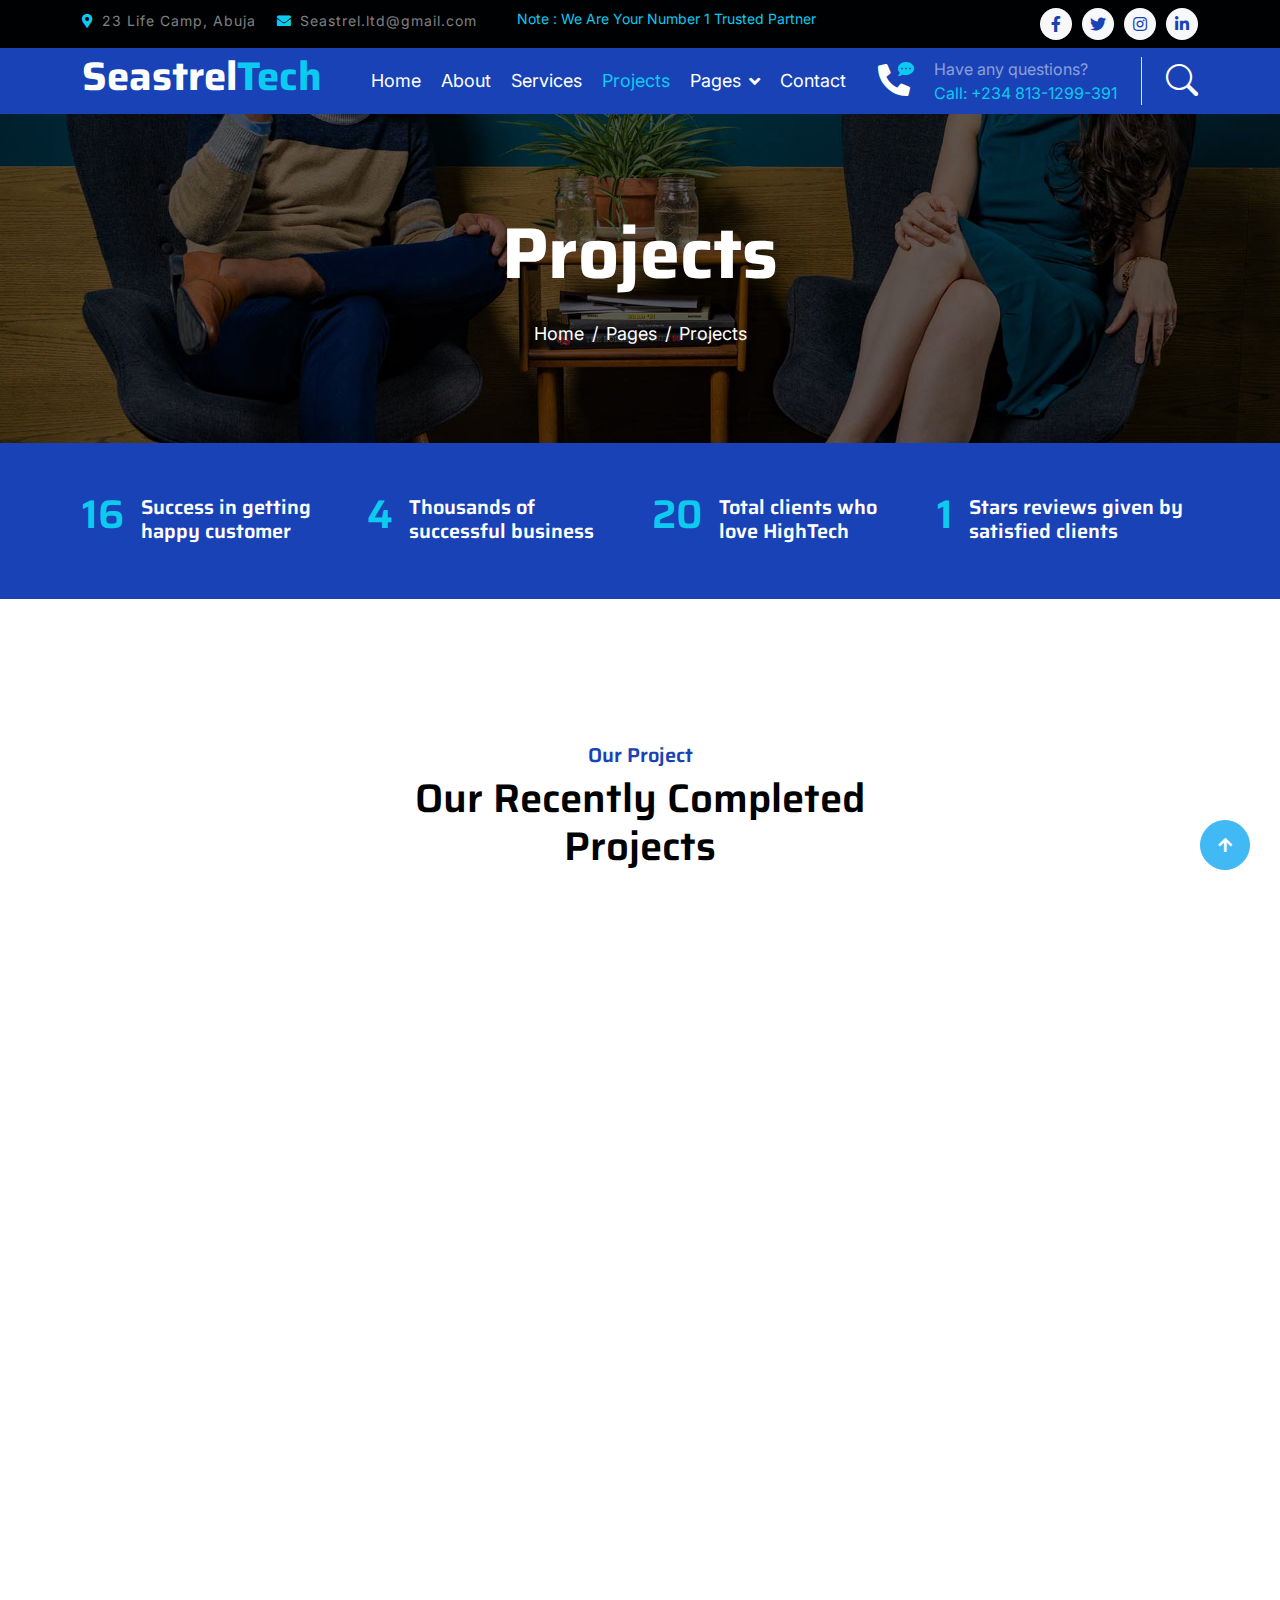
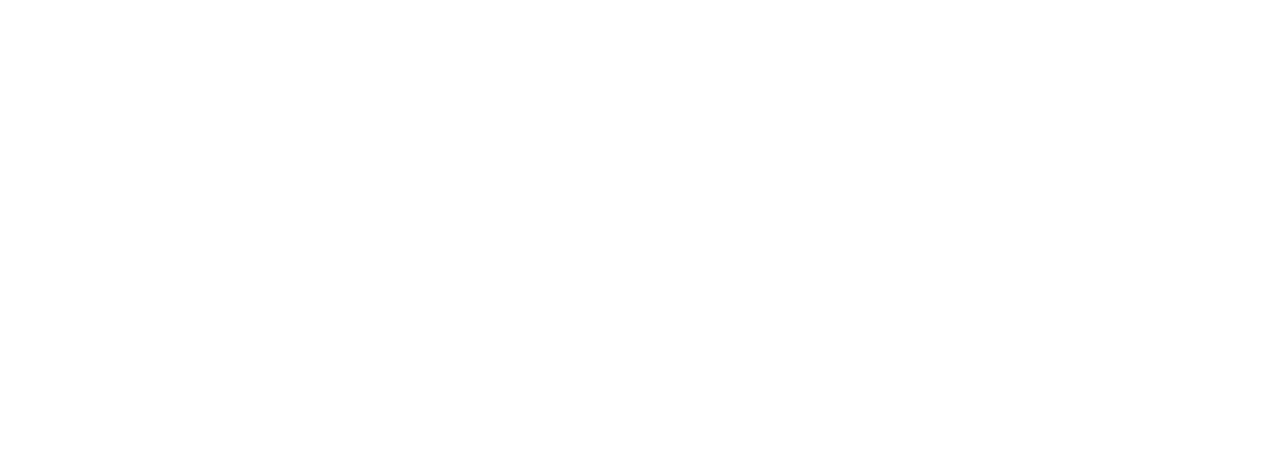
<file: project.html>
<!DOCTYPE html>
<html lang="en">

    <head>
        <meta charset="utf-8">
        <title>Seastrel - IT Solutions Website</title>
        <link rel="icon" type="image/ico" href="img/favicon.ico" />
        <meta content="width=device-width, initial-scale=1.0" name="viewport">
        <meta content="" name="keywords">
        <meta content="" name="description">

        <!-- Google Web Fonts -->
        <link rel="preconnect" href="https://fonts.googleapis.com">
        <link rel="preconnect" href="https://fonts.gstatic.com" crossorigin>
        <link href="https://fonts.googleapis.com/css2?family=Inter:wght@400;500;600&family=Saira:wght@500;600;700&display=swap" rel="stylesheet"> 

        <!-- Icon Font Stylesheet -->
        <link href="https://cdnjs.cloudflare.com/ajax/libs/font-awesome/5.10.0/css/all.min.css" rel="stylesheet">
        <link href="https://cdn.jsdelivr.net/npm/bootstrap-icons@1.4.1/font/bootstrap-icons.css" rel="stylesheet">

        <!-- Libraries Stylesheet -->
        <link href="lib/animate/animate.min.css" rel="stylesheet">
        <link href="lib/owlcarousel/assets/owl.carousel.min.css" rel="stylesheet">

        <!-- Customized Bootstrap Stylesheet -->
        <link href="css/bootstrap.min.css" rel="stylesheet">

        <!-- Template Stylesheet -->
        <link href="css/style.css" rel="stylesheet">
    </head>

    <body>
        <!-- Spinner Start -->
        <div id="spinner" class="show position-fixed translate-middle w-100 vh-100 top-50 start-50 d-flex align-items-center justify-content-center">
            <div class="spinner-grow text-primary" role="status"></div>
        </div>
        <!-- Spinner End -->

        <!-- Topbar Start -->
        <div class="container-fluid bg-dark py-2 d-none d-md-flex">
            <div class="container">
              <div class="d-flex justify-content-between topbar">
                <div class="top-info">
                  <small class="me-3 text-white-50"
                    ><a href="#"
                      ><i class="fas fa-map-marker-alt me-2 text-secondary"></i></a
                    >23 Life Camp, Abuja</small
                  >
                  <small class="me-3 text-white-50"
                    ><a href="#"
                      ><i class="fas fa-envelope me-2 text-secondary"></i></a
                    >Seastrel.ltd@gmail.com</small
                  >
                </div>
                <div id="note" class="text-secondary d-none d-xl-flex">
                  <small>Note : We Are Your Number 1 Trusted Partner</small>
                </div>
                <div class="top-link">
                  <a
                    href="https://www.facebook.com/seastrel"
                    class="bg-light nav-fill btn btn-sm-square rounded-circle"
                    ><i class="fab fa-facebook-f text-primary"></i
                  ></a>
                  <a
                    href="https://twitter.com/seastrelhq"
                    class="bg-light nav-fill btn btn-sm-square rounded-circle"
                    ><i class="fab fa-twitter text-primary"></i
                  ></a>
                  <a
                    href="https://www.instagram.com/seastrelhq"
                    class="bg-light nav-fill btn btn-sm-square rounded-circle"
                    ><i class="fab fa-instagram text-primary"></i
                  ></a>
                  <a
                    href=""
                    class="bg-light nav-fill btn btn-sm-square rounded-circle me-0"
                    ><i class="fab fa-linkedin-in text-primary"></i
                  ></a>
                </div>
              </div>
            </div>
          </div>
        <!-- Topbar End -->

        <!-- Navbar Start -->
        <div class="container-fluid bg-primary">
            <div class="container">
                <nav class="navbar navbar-dark navbar-expand-lg py-0">
                    <a href="index.html" class="navbar-brand">
                        <h1 class="text-white fw-bold d-block">Seastrel<span class="text-secondary">Tech</span> </h1>
                    </a>
                    <button type="button" class="navbar-toggler me-0" data-bs-toggle="collapse" data-bs-target="#navbarCollapse">
                        <span class="navbar-toggler-icon"></span>
                    </button>
                    <div class="collapse navbar-collapse bg-transparent" id="navbarCollapse">
                        <div class="navbar-nav ms-auto mx-xl-auto p-0">
                            <a href="index.html" class="nav-item nav-link">Home</a>
                            <a href="about.html" class="nav-item nav-link">About</a>
                            <a href="service.html" class="nav-item nav-link">Services</a>
                            <a href="project.html" class="nav-item nav-link active">Projects</a>
                            <div class="nav-item dropdown">
                                <a href="#" class="nav-link dropdown-toggle" data-bs-toggle="dropdown">Pages</a>
                                <div class="dropdown-menu rounded">
                                    <a href="values.html" class="dropdown-item">Our Values</a>
                                    <a href="team.html" class="dropdown-item">Our Team</a>
                                    <a href="testimonial.html" class="dropdown-item">Testimonial</a>
                                    <a href="404.html" class="dropdown-item">404 Page</a>
                                </div>
                            </div>
                            <a href="contact.html" class="nav-item nav-link">Contact</a>
                        </div>
                    </div>
                    <div class="d-none d-xl-flex flex-shirink-0">
                        <div id="phone-tada" class="d-flex align-items-center justify-content-center me-4">
                            <a href="" class="position-relative animated tada infinite">
                                <i class="fa fa-phone-alt text-white fa-2x"></i>
                                <div class="position-absolute" style="top: -7px; left: 20px;">
                                    <span><i class="fa fa-comment-dots text-secondary"></i></span>
                                </div>
                            </a>
                        </div>
                        <div class="d-flex flex-column pe-4 border-end">
                            <span class="text-white-50">Have any questions?</span>
                            <span class="text-secondary">Call: +234 813-1299-391</span>
                        </div>
                        <div class="d-flex align-items-center justify-content-center ms-4 ">
                            <a href="#"><i class="bi bi-search text-white fa-2x"></i> </a>
                        </div>
                    </div>
                </nav>
            </div>
        </div>
        <!-- Navbar End -->

        
        <!-- Page Header Start -->
        <div class="container-fluid page-header py-5">
            <div class="container text-center py-5">
                <h1 class="display-2 text-white mb-4 animated slideInDown">Projects</h1>
                <nav aria-label="breadcrumb animated slideInDown">
                    <ol class="breadcrumb justify-content-center mb-0">
                        <li class="breadcrumb-item"><a href="#">Home</a></li>
                        <li class="breadcrumb-item"><a href="#">Pages</a></li>
                        <li class="breadcrumb-item" aria-current="page">Projects</li>
                    </ol>
                </nav>
            </div>
        </div>
        <!-- Page Header End -->


        <!-- Fact Start -->
        <div class="container-fluid bg-primary py-5">
            <div class="container">
                <div class="row">
                    <div class="col-lg-3 wow fadeIn" data-wow-delay=".1s">
                        <div class="d-flex counter">
                            <h1 class="me-3 text-secondary counter-value">99</h1>
                            <h5 class="text-white mt-1">Success in getting happy customer</h5>
                        </div>
                    </div>
                    <div class="col-lg-3 wow fadeIn" data-wow-delay=".3s">
                        <div class="d-flex counter">
                            <h1 class="me-3 text-secondary counter-value">25</h1>
                            <h5 class="text-white mt-1">Thousands of successful business</h5>
                        </div>
                    </div>
                    <div class="col-lg-3 wow fadeIn" data-wow-delay=".5s">
                        <div class="d-flex counter">
                            <h1 class="me-3 text-secondary counter-value">120</h1>
                            <h5 class="text-white mt-1">Total clients who love HighTech</h5>
                        </div>
                    </div>
                    <div class="col-lg-3 wow fadeIn" data-wow-delay=".7s">
                        <div class="d-flex counter">
                            <h1 class="me-3 text-secondary counter-value">5</h1>
                            <h5 class="text-white mt-1">Stars reviews given by satisfied clients</h5>
                        </div>
                    </div>
                </div>
            </div>
        </div>
        <!-- Fact End -->


        <!-- Project Start -->
        <div class="container-fluid project py-5 my-5">
            <div class="container py-5">
                <div class="text-center mx-auto pb-5 wow fadeIn" data-wow-delay=".3s" style="max-width: 600px;">
                    <h5 class="text-primary">Our Project</h5>
                    <h1>Our Recently Completed Projects</h1>
                </div>
                <div class="row g-5">
                    <div class="col-md-6 col-lg-4 wow fadeIn" data-wow-delay=".3s">
                        <div class="project-item">
                            <div class="project-img">
                                <img src="img/project-1.jpg" class="img-fluid w-100 rounded" alt="">
                                <div class="project-content">
                                    <a href="#" class="text-center">
                                        <h4 class="text-secondary">Intachurch</h4>
                                        <p class="m-0 text-white">Development</p>
                                    </a>
                                </div>
                            </div>
                        </div>
                    </div>
                    <div class="col-md-6 col-lg-4 wow fadeIn" data-wow-delay=".5s">
                        <div class="project-item">
                            <div class="project-img">
                                <img src="img/project-2.jpg" class="img-fluid w-100 rounded" alt="">
                                <div class="project-content">
                                    <a href="#" class="text-center">
                                        <h4 class="text-secondary">Menerva Shop</h4>
                                        <p class="m-0 text-white">Development</p>
                                    </a>
                                </div>
                            </div>
                        </div>
                    </div>
                    <div class="col-md-6 col-lg-4 wow fadeIn" data-wow-delay=".7s">
                        <div class="project-item">
                            <div class="project-img">
                                <img src="img/project-3.jpg" class="img-fluid w-100 rounded" alt="">
                                <div class="project-content">
                                    <a href="#" class="text-center">
                                        <h4 class="text-secondary">My bank</h4>
                                        <p class="m-0 text-white">Development</p>
                                    </a>
                                </div>
                            </div>
                        </div>
                    </div>
                    <div class="col-md-6 col-lg-4 wow fadeIn" data-wow-delay=".3s">
                        <div class="project-item">
                            <div class="project-img">
                                <img src="img/project-4.jpg" class="img-fluid w-100 rounded" alt="">
                                <div class="project-content">
                                    <a href="#" class="text-center">
                                        <h4 class="text-secondary">Chatbot</h4>
                                        <p class="m-0 text-white">Development</p>
                                    </a>
                                </div>
                            </div>
                        </div>
                    </div>
                    <div class="col-md-6 col-lg-4 wow fadeIn" data-wow-delay=".5s">
                        <div class="project-item">
                            <div class="project-img">
                                <img src="img/project-5.jpg" class="img-fluid w-100 rounded" alt="">
                                <div class="project-content">
                                    <a href="#" class="text-center">
                                        <h4 class="text-secondary">Sil Registry</h4>
                                        <p class="m-0 text-white">Development</p>
                                    </a>
                                </div>
                            </div>
                        </div>
                    </div>
                    <div class="col-md-6 col-lg-4 wow fadeIn" data-wow-delay=".7s">
                        <div class="project-item">
                            <div class="project-img">
                                <img src="img/project-6.jpg" class="img-fluid w-100 rounded" alt="">
                                <div class="project-content">
                                    <a href="#" class="text-center">
                                        <h4 class="text-secondary">Artsplit</h4>
                                        <p class="m-0 text-white">Development</p>
                                    </a>
                                </div>
                            </div>
                        </div>
                    </div>
                </div>
            </div>
        </div>
        <!-- Project End -->


        <!-- Footer Start -->
         <div class="container-fluid footer bg-dark wow fadeIn" data-wow-delay=".3s">
            <div class="container pt-5 pb-4">
                <div class="row g-5">
                    <div class="col-lg-3 col-md-6">
                        <a href="index.html">
                            <h1 class="text-white fw-bold d-block">Seastrel<span class="text-secondary">Tech</span> </h1>
                        </a>
                        <p class="mt-4 text-light">
                            Seastrel is committed to being your software partner.             
                        </p>
                        <div class="d-flex hightech-link">
                            <a href="" class="btn-light nav-fill btn btn-square rounded-circle me-2"><i class="fab fa-facebook-f text-primary"></i></a>
                            <a href="" class="btn-light nav-fill btn btn-square rounded-circle me-2"><i class="fab fa-twitter text-primary"></i></a>
                            <a href="" class="btn-light nav-fill btn btn-square rounded-circle me-2"><i class="fab fa-instagram text-primary"></i></a>
                            <a href="" class="btn-light nav-fill btn btn-square rounded-circle me-0"><i class="fab fa-linkedin-in text-primary"></i></a>
                        </div>
                    </div>
                    <div class="col-lg-3 col-md-6">
                        <a href="#" class="h3 text-secondary">Short Link</a>
                        <div class="mt-4 d-flex flex-column short-link">
                            <a href="about.html" class="mb-2 text-white"><i class="fas fa-angle-right text-secondary me-2"></i>About us</a>
                            <a href="contact.html" class="mb-2 text-white"><i class="fas fa-angle-right text-secondary me-2"></i>Contact us</a>
                            <a href="service.html" class="mb-2 text-white"><i class="fas fa-angle-right text-secondary me-2"></i>Our Services</a>
                            <a href="project.html" class="mb-2 text-white"><i class="fas fa-angle-right text-secondary me-2"></i>Our Projects</a>
                            <a href="values.html" class="mb-2 text-white"><i class="fas fa-angle-right text-secondary me-2"></i>Latest Blog</a>
                        </div>
                    </div>
                    <div class="col-lg-3 col-md-6">
                        <a href="#" class="h3 text-secondary">Help Link</a>
                        <div class="mt-4 d-flex flex-column help-link">
                            <a href="" class="mb-2 text-white"><i class="fas fa-angle-right text-secondary me-2"></i>Terms Of use</a>
                            <a href="" class="mb-2 text-white"><i class="fas fa-angle-right text-secondary me-2"></i>Privacy Policy</a>
                            <a href="" class="mb-2 text-white"><i class="fas fa-angle-right text-secondary me-2"></i>Helps</a>
                            <a href="" class="mb-2 text-white"><i class="fas fa-angle-right text-secondary me-2"></i>FQAs</a>
                            <a href="" class="mb-2 text-white"><i class="fas fa-angle-right text-secondary me-2"></i>Contact</a>
                        </div>
                    </div>
                    <div class="col-lg-3 col-md-6">
                        <a href="#" class="h3 text-secondary">Contact Us</a>
                        <div class="text-white mt-4 d-flex flex-column contact-link">
                            <a href="#" class="pb-3 text-light border-bottom border-primary"><i class="fas fa-map-marker-alt text-secondary me-2"></i> 23 Life Camp, Abuja</a>
                            <a href="#" class="py-3 text-light border-bottom border-primary"><i class="fas fa-phone-alt text-secondary me-2"></i> +234 813-1299-296</a>
                            <a href="#" class="py-3 text-light border-bottom border-primary"><i class="fas fa-envelope text-secondary me-2"></i> Seastrel.ltd@gmail.com</a>
                        </div>
                    </div>
                </div>
                <hr class="text-light mt-5 mb-4">
                <div class="row">
                    <div class="col-md-6 text-center text-md-start">
                      <span class="text-light">
                        <a href="#" class="text-secondary">
                          <i class="fas fa-copyright text-secondary me-2"></i>
                          <span id="current-year"></span>
                          | Seastrel International Limited </a
                        >| All rights reserved .
                      </span>
                    </div>
                  </div>
            </div>
        </div>
        <!-- Footer End -->


        <!-- Back to Top -->
        <a href="#" class="btn btn-secondary btn-square rounded-circle back-to-top"><i class="fa fa-arrow-up text-white"></i></a>

        
        <!-- JavaScript Libraries -->
        <script src="https://ajax.googleapis.com/ajax/libs/jquery/3.6.4/jquery.min.js"></script>
        <script src="https://cdn.jsdelivr.net/npm/bootstrap@5.0.0/dist/js/bootstrap.bundle.min.js"></script>
        <script src="lib/wow/wow.min.js"></script>
        <script src="lib/easing/easing.min.js"></script>
        <script src="lib/waypoints/waypoints.min.js"></script>
        <script src="lib/owlcarousel/owl.carousel.min.js"></script>

        <!-- Template Javascript -->
        <script src="js/main.js"></script>
        <script>
            document.addEventListener("DOMContentLoaded", function () {
              var year = new Date().getFullYear();
              document.getElementById("current-year").textContent = year;
            });
          </script>
    </body>

</html>
</file>
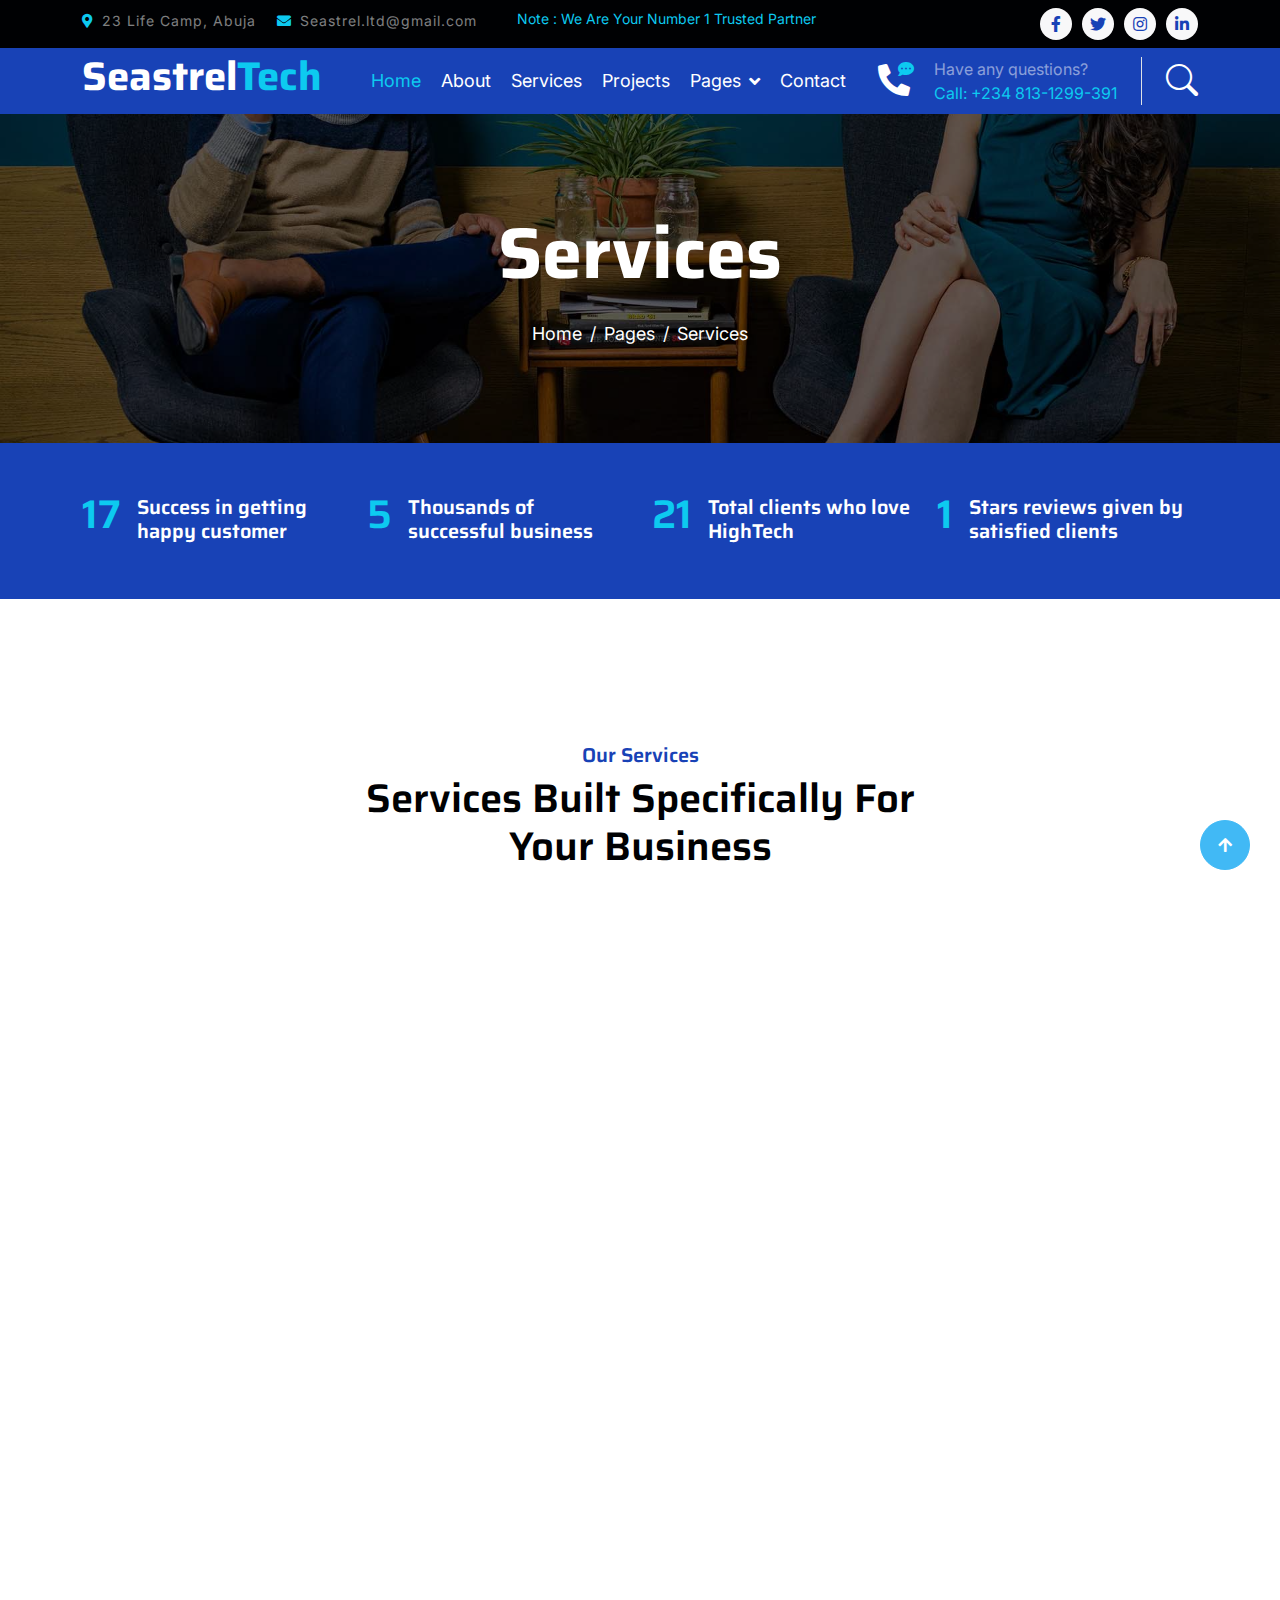
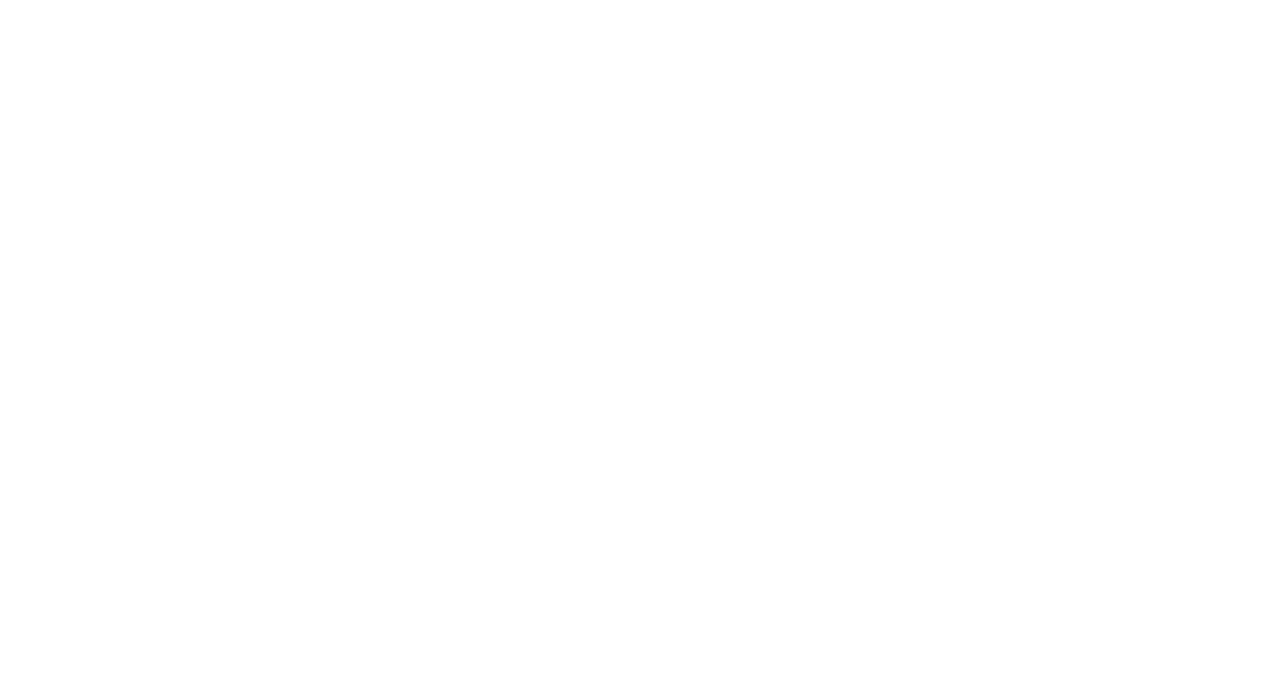
<file: service.html>
<!DOCTYPE html>
<html lang="en">
  <head>
    <meta charset="utf-8" />
    <title>Seastrel - IT Solutions Website</title>
    <link rel="icon" type="image/ico" href="img/favicon.ico">
    <meta content="width=device-width, initial-scale=1.0" name="viewport" />
    <meta content="" name="keywords" />
    <meta content="" name="description" />

    <!-- Google Web Fonts -->
    <link rel="preconnect" href="https://fonts.googleapis.com" />
    <link rel="preconnect" href="https://fonts.gstatic.com" crossorigin />
    <link
      href="https://fonts.googleapis.com/css2?family=Inter:wght@400;500;600&family=Saira:wght@500;600;700&display=swap"
      rel="stylesheet"
    />

    <!-- Icon Font Stylesheet -->
    <link
      href="https://cdnjs.cloudflare.com/ajax/libs/font-awesome/5.10.0/css/all.min.css"
      rel="stylesheet"
    />
    <link
      href="https://cdn.jsdelivr.net/npm/bootstrap-icons@1.4.1/font/bootstrap-icons.css"
      rel="stylesheet"
    />

    <!-- Libraries Stylesheet -->
    <link href="lib/animate/animate.min.css" rel="stylesheet" />
    <link href="lib/owlcarousel/assets/owl.carousel.min.css" rel="stylesheet" />

    <!-- Customized Bootstrap Stylesheet -->
    <link href="css/bootstrap.min.css" rel="stylesheet" />

    <!-- Template Stylesheet -->
    <link href="css/style.css" rel="stylesheet" />
  </head>

  <body>
    <!-- Spinner Start -->
    <div
      id="spinner"
      class="show position-fixed translate-middle w-100 vh-100 top-50 start-50 d-flex align-items-center justify-content-center"
    >
      <div class="spinner-grow text-primary" role="status"></div>
    </div>
    <!-- Spinner End -->

    <!-- Topbar Start -->
    <div class="container-fluid bg-dark py-2 d-none d-md-flex">
      <div class="container">
        <div class="d-flex justify-content-between topbar">
          <div class="top-info">
            <small class="me-3 text-white-50"
              ><a href="#"
                ><i class="fas fa-map-marker-alt me-2 text-secondary"></i></a
              >23 Life Camp, Abuja</small
            >
            <small class="me-3 text-white-50"
              ><a href="#"
                ><i class="fas fa-envelope me-2 text-secondary"></i></a
              >Seastrel.ltd@gmail.com</small
            >
          </div>
          <div id="note" class="text-secondary d-none d-xl-flex">
            <small>Note : We Are Your Number 1 Trusted Partner</small>
          </div>
          <div class="top-link">
            <a
              href="https://www.facebook.com/seastrel"
              class="bg-light nav-fill btn btn-sm-square rounded-circle"
              ><i class="fab fa-facebook-f text-primary"></i
            ></a>
            <a
              href="https://twitter.com/seastrelhq"
              class="bg-light nav-fill btn btn-sm-square rounded-circle"
              ><i class="fab fa-twitter text-primary"></i
            ></a>
            <a
              href="https://www.instagram.com/seastrelhq"
              class="bg-light nav-fill btn btn-sm-square rounded-circle"
              ><i class="fab fa-instagram text-primary"></i
            ></a>
            <a
              href=""
              class="bg-light nav-fill btn btn-sm-square rounded-circle me-0"
              ><i class="fab fa-linkedin-in text-primary"></i
            ></a>
          </div>
        </div>
      </div>
    </div>
    <!-- Topbar End -->

    <!-- Navbar Start -->
    <div class="container-fluid bg-primary">
        <div class="container">
          <nav class="navbar navbar-dark navbar-expand-lg py-0">
            <a href="index.html" class="navbar-brand">
              <h1 class="text-white fw-bold d-block">
                Seastrel<span class="text-secondary">Tech</span>
              </h1>
            </a>
            <button
              type="button"
              class="navbar-toggler me-0"
              data-bs-toggle="collapse"
              data-bs-target="#navbarCollapse"
            >
              <span class="navbar-toggler-icon"></span>
            </button>
            <div
              class="collapse navbar-collapse bg-transparent"
              id="navbarCollapse"
            >
              <div class="navbar-nav ms-auto mx-xl-auto p-0">
                <a
                  href="index.html"
                  class="nav-item nav-link active text-secondary"
                  >Home</a
                >
                <a href="about.html" class="nav-item nav-link">About</a>
                <a href="service.html" class="nav-item nav-link">Services</a>
                <a href="project.html" class="nav-item nav-link">Projects</a>
                <div class="nav-item dropdown">
                  <a
                    href="#"
                    class="nav-link dropdown-toggle"
                    data-bs-toggle="dropdown"
                    >Pages</a
                  >
                  <div class="dropdown-menu rounded">
                    <a href="values.html" class="dropdown-item">Our Values</a>
                    <a href="team.html" class="dropdown-item">Our Team</a>
                    <a href="testimonial.html" class="dropdown-item"
                      >Testimonial</a
                    >
                    <a href="404.html" class="dropdown-item">404 Page</a>
                  </div>
                </div>
                <a href="contact.html" class="nav-item nav-link">Contact</a>
              </div>
            </div>
            <div class="d-none d-xl-flex flex-shirink-0">
              <div
                id="phone-tada"
                class="d-flex align-items-center justify-content-center me-4"
              >
                <a href="" class="position-relative animated tada infinite">
                  <i class="fa fa-phone-alt text-white fa-2x"></i>
                  <div class="position-absolute" style="top: -7px; left: 20px">
                    <span><i class="fa fa-comment-dots text-secondary"></i></span>
                  </div>
                </a>
              </div>
              <div class="d-flex flex-column pe-4 border-end">
                <span class="text-white-50">Have any questions?</span>
                <span class="text-secondary">Call: +234 813-1299-391</span>
              </div>
              <div class="d-flex align-items-center justify-content-center ms-4">
                <a href="#"><i class="bi bi-search text-white fa-2x"></i> </a>
              </div>
            </div>
          </nav>
        </div>
      </div>
    <!-- Navbar End -->

    <!-- Page Header Start -->
    <div class="container-fluid page-header py-5">
      <div class="container text-center py-5">
        <h1 class="display-2 text-white mb-4 animated slideInDown">Services</h1>
        <nav aria-label="breadcrumb animated slideInDown">
          <ol class="breadcrumb justify-content-center mb-0">
            <li class="breadcrumb-item"><a href="#">Home</a></li>
            <li class="breadcrumb-item"><a href="#">Pages</a></li>
            <li class="breadcrumb-item" aria-current="page">Services</li>
          </ol>
        </nav>
      </div>
    </div>
    <!-- Page Header End -->

    <!-- Fact Start -->
    <div class="container-fluid bg-primary py-5">
      <div class="container">
        <div class="row">
          <div class="col-lg-3 wow fadeIn" data-wow-delay=".1s">
            <div class="d-flex counter">
              <h1 class="me-3 text-secondary counter-value">99</h1>
              <h5 class="text-white mt-1">Success in getting happy customer</h5>
            </div>
          </div>
          <div class="col-lg-3 wow fadeIn" data-wow-delay=".3s">
            <div class="d-flex counter">
              <h1 class="me-3 text-secondary counter-value">25</h1>
              <h5 class="text-white mt-1">Thousands of successful business</h5>
            </div>
          </div>
          <div class="col-lg-3 wow fadeIn" data-wow-delay=".5s">
            <div class="d-flex counter">
              <h1 class="me-3 text-secondary counter-value">120</h1>
              <h5 class="text-white mt-1">Total clients who love HighTech</h5>
            </div>
          </div>
          <div class="col-lg-3 wow fadeIn" data-wow-delay=".7s">
            <div class="d-flex counter">
              <h1 class="me-3 text-secondary counter-value">5</h1>
              <h5 class="text-white mt-1">
                Stars reviews given by satisfied clients
              </h5>
            </div>
          </div>
        </div>
      </div>
    </div>
    <!-- Fact End -->

    <!-- Services Start -->
    <div class="container-fluid services py-5 my-5">
      <div class="container py-5">
        <div
          class="text-center mx-auto pb-5 wow fadeIn"
          data-wow-delay=".3s"
          style="max-width: 600px"
        >
          <h5 class="text-primary">Our Services</h5>
          <h1>Services Built Specifically For Your Business</h1>
        </div>
        <div class="row g-5 services-inner">
          <div class="col-md-6 col-lg-4 wow fadeIn" data-wow-delay=".3s">
            <div class="services-item bg-light">
              <div class="p-4 text-center services-content">
                <div class="services-content-icon">
                  <i class="fa fa-code fa-5x mb-4 text-secondary"></i>
                  <h4 class="mb-3">Mobile App Development</h4>
                  <p class="mb-4">
                    Creative and technical process of building software designed
                    for handheld devices, such as smartphones and tablets.
                  </p>
                  <a
                    href=""
                    class="btn btn-secondary text-white px-5 py-3 rounded-pill"
                    >Read More</a
                  >
                </div>
              </div>
            </div>
          </div>
          <div class="col-md-6 col-lg-4 wow fadeIn" data-wow-delay=".5s">
            <div class="services-item bg-light">
              <div class="p-4 text-center services-content">
                <div class="services-content-icon">
                  <i class="fa fa-file-code fa-5x mb-4 text-secondary"></i>
                  <h4 class="mb-3">Web Development</h4>
                  <p class="mb-4">
                    Lorem ipsum dolor sit amet elit. Sed efficitur quis purus ut
                    interdum. Aliquam dolor eget urna ultricies tincidunt.
                  </p>
                  <a
                    href=""
                    class="btn btn-secondary text-white px-5 py-3 rounded-pill"
                    >Read More</a
                  >
                </div>
              </div>
            </div>
          </div>
          <div class="col-md-6 col-lg-4 wow fadeIn" data-wow-delay=".7s">
            <div class="services-item bg-light">
              <div class="p-4 text-center services-content">
                <div class="services-content-icon">
                  <i
                    class="fa fa-external-link-alt fa-5x mb-4 text-secondary"
                  ></i>
                  <h4 class="mb-3">Data Analysis</h4>
                  <p class="mb-4">
                    This feature enables a company to create and manage client
                    profiles, business processes and record-keeping of inventory
                    details.
                  </p>
                  <a
                    href=""
                    class="btn btn-secondary text-white px-5 py-3 rounded-pill"
                    >Read More</a
                  >
                </div>
              </div>
            </div>
          </div>
          <div class="col-md-6 col-lg-4 wow fadeIn" data-wow-delay=".3s">
            <div class="services-item bg-light">
              <div class="p-4 text-center services-content">
                <div class="services-content-icon">
                  <i class="fas fa-user-secret fa-5x mb-4 text-secondary"></i>
                  <h4 class="mb-3">App & Game Development</h4>
                  <p class="mb-4">
                    Ensure an exciting presence in the digital world with mobile
                    apps and games that are highly advanced.
                  </p>
                  <a
                    href=""
                    class="btn btn-secondary text-white px-5 py-3 rounded-pill"
                    >Read More</a
                  >
                </div>
              </div>
            </div>
          </div>
          <div class="col-md-6 col-lg-4 wow fadeIn" data-wow-delay=".5s">
            <div class="services-item bg-light">
              <div class="p-4 text-center services-content">
                <div class="services-content-icon">
                  <i class="fa fa-envelope-open fa-5x mb-4 text-secondary"></i>
                  <h4 class="mb-3">Crypto Blockchain</h4>
                  <p class="mb-4">
                    Blockchain high security is a safe place for clients and
                    customers to make transactions with confidentiality and
                    trust.
                  </p>
                  <a
                    href=""
                    class="btn btn-secondary text-white px-5 py-3 rounded-pill"
                    >Read More</a
                  >
                </div>
              </div>
            </div>
          </div>
          <div class="col-md-6 col-lg-4 wow fadeIn" data-wow-delay=".7s">
            <div class="services-item bg-light">
              <div class="p-4 text-center services-content">
                <div class="services-content-icon">
                  <i class="fas fa-laptop fa-5x mb-4 text-secondary"></i>
                  <h4 class="mb-3">Articial Intelligence</h4>
                  <p class="mb-4">
                    We help argument machines’ performances by integrating
                    artificial intelligent for them to be able to mimic human
                    actions.
                  </p>
                  <a
                    href=""
                    class="btn btn-secondary text-white px-5 py-3 rounded-pill"
                    >Read More</a
                  >
                </div>
              </div>
            </div>
          </div>
        </div>
      </div>
    </div>
    <!-- Services End -->

    <!-- Footer Start -->
    <div class="container-fluid footer bg-dark wow fadeIn" data-wow-delay=".3s">
      <div class="container pt-5 pb-4">
        <div class="row g-5">
          <div class="col-lg-3 col-md-6">
            <a href="index.html">
              <h1 class="text-white fw-bold d-block">
                Seastrel<span class="text-secondary">Tech</span>
              </h1>
            </a>
            <p class="mt-4 text-light">
              Seastrel is committed to being your software partner.
            </p>
            <div class="d-flex hightech-link">
              <a
                href="https://www.facebook.com/seastrel"
                class="btn-light nav-fill btn btn-square rounded-circle me-2"
                ><i class="fab fa-facebook-f text-primary"></i
              ></a>
              <a
                href="https://twitter.com/seastrelhq"
                class="btn-light nav-fill btn btn-square rounded-circle me-2"
                ><i class="fab fa-twitter text-primary"></i
              ></a>
              <a
                href="https://www.instagram.com/seastrelhq"
                class="btn-light nav-fill btn btn-square rounded-circle me-2"
                ><i class="fab fa-instagram text-primary"></i
              ></a>
              <a
                href=""
                class="btn-light nav-fill btn btn-square rounded-circle me-0"
                ><i class="fab fa-linkedin-in text-primary"></i
              ></a>
            </div>
          </div>
          <div class="col-lg-3 col-md-6">
            <a href="#" class="h3 text-secondary">Short Link</a>
            <div class="mt-4 d-flex flex-column short-link">
              <a href="about.html" class="mb-2 text-white"
                ><i class="fas fa-angle-right text-secondary me-2"></i>About
                us</a
              >
              <a href="contact.html" class="mb-2 text-white"
                ><i class="fas fa-angle-right text-secondary me-2"></i>Contact
                us</a
              >
              <a href="service.html" class="mb-2 text-white"
                ><i class="fas fa-angle-right text-secondary me-2"></i>Our
                Services</a
              >
              <a href="project.html" class="mb-2 text-white"
                ><i class="fas fa-angle-right text-secondary me-2"></i>Our
                Projects</a
              >
              <a href="values.html" class="mb-2 text-white">
                <i class="fas fa-angle-right text-secondary me-2"></i>Our
                Values</a
              >
            </div>
          </div>
          <div class="col-lg-3 col-md-6">
            <a href="#" class="h3 text-secondary">Help Link</a>
            <div class="mt-4 d-flex flex-column help-link">
              <a href="" class="mb-2 text-white"
                ><i class="fas fa-angle-right text-secondary me-2"></i>Terms Of
                use</a
              >
              <a href="" class="mb-2 text-white"
                ><i class="fas fa-angle-right text-secondary me-2"></i>Privacy
                Policy</a
              >
              <a href="" class="mb-2 text-white"
                ><i class="fas fa-angle-right text-secondary me-2"></i>Helps</a
              >
              <a href="" class="mb-2 text-white"
                ><i class="fas fa-angle-right text-secondary me-2"></i>FQAs</a
              >
              <a href="" class="mb-2 text-white"
                ><i class="fas fa-angle-right text-secondary me-2"></i
                >Contact</a
              >
            </div>
          </div>
          <div class="col-lg-3 col-md-6">
            <a href="#" class="h3 text-secondary">Contact Us</a>
            <div class="text-white mt-4 d-flex flex-column contact-link">
              <a href="#" class="pb-3 text-light border-bottom border-primary"
                ><i class="fas fa-map-marker-alt text-secondary me-2"></i>23
                Life Camp, Abuja</a
              >
              <a href="#" class="py-3 text-light border-bottom border-primary"
                ><i class="fas fa-phone-alt text-secondary me-2"></i>+234
                813-1299-296</a
              >
              <a href="#" class="py-3 text-light border-bottom border-primary"
                ><i class="fas fa-envelope text-secondary me-2"></i>
                Seastrel.ltd@gmail.com</a
              >
            </div>
          </div>
        </div>
        <hr class="text-light mt-5 mb-4" />
        <div class="row">
          <div class="col-md-6 text-center text-md-start">
            <span class="text-light">
              <a href="#" class="text-secondary">
                <i class="fas fa-copyright text-secondary me-2"></i>
                <span id="current-year"></span>
                | Seastrel International Limited </a
              >| All rights reserved .
            </span>
          </div>
        </div>
      </div>
    </div>
    <!-- Footer End -->

    <!-- Back to Top -->
    <a href="#" class="btn btn-secondary btn-square rounded-circle back-to-top"
      ><i class="fa fa-arrow-up text-white"></i
    ></a>

    <!-- JavaScript Libraries -->
    <script src="https://ajax.googleapis.com/ajax/libs/jquery/3.6.4/jquery.min.js"></script>
    <script src="https://cdn.jsdelivr.net/npm/bootstrap@5.0.0/dist/js/bootstrap.bundle.min.js"></script>
    <script src="lib/wow/wow.min.js"></script>
    <script src="lib/easing/easing.min.js"></script>
    <script src="lib/waypoints/waypoints.min.js"></script>
    <script src="lib/owlcarousel/owl.carousel.min.js"></script>

    <!-- Template Javascript -->
    <script src="js/main.js"></script>
    <script>
      document.addEventListener("DOMContentLoaded", function () {
        var year = new Date().getFullYear();
        document.getElementById("current-year").textContent = year;
      });
    </script>
  </body>
</html>
</file>
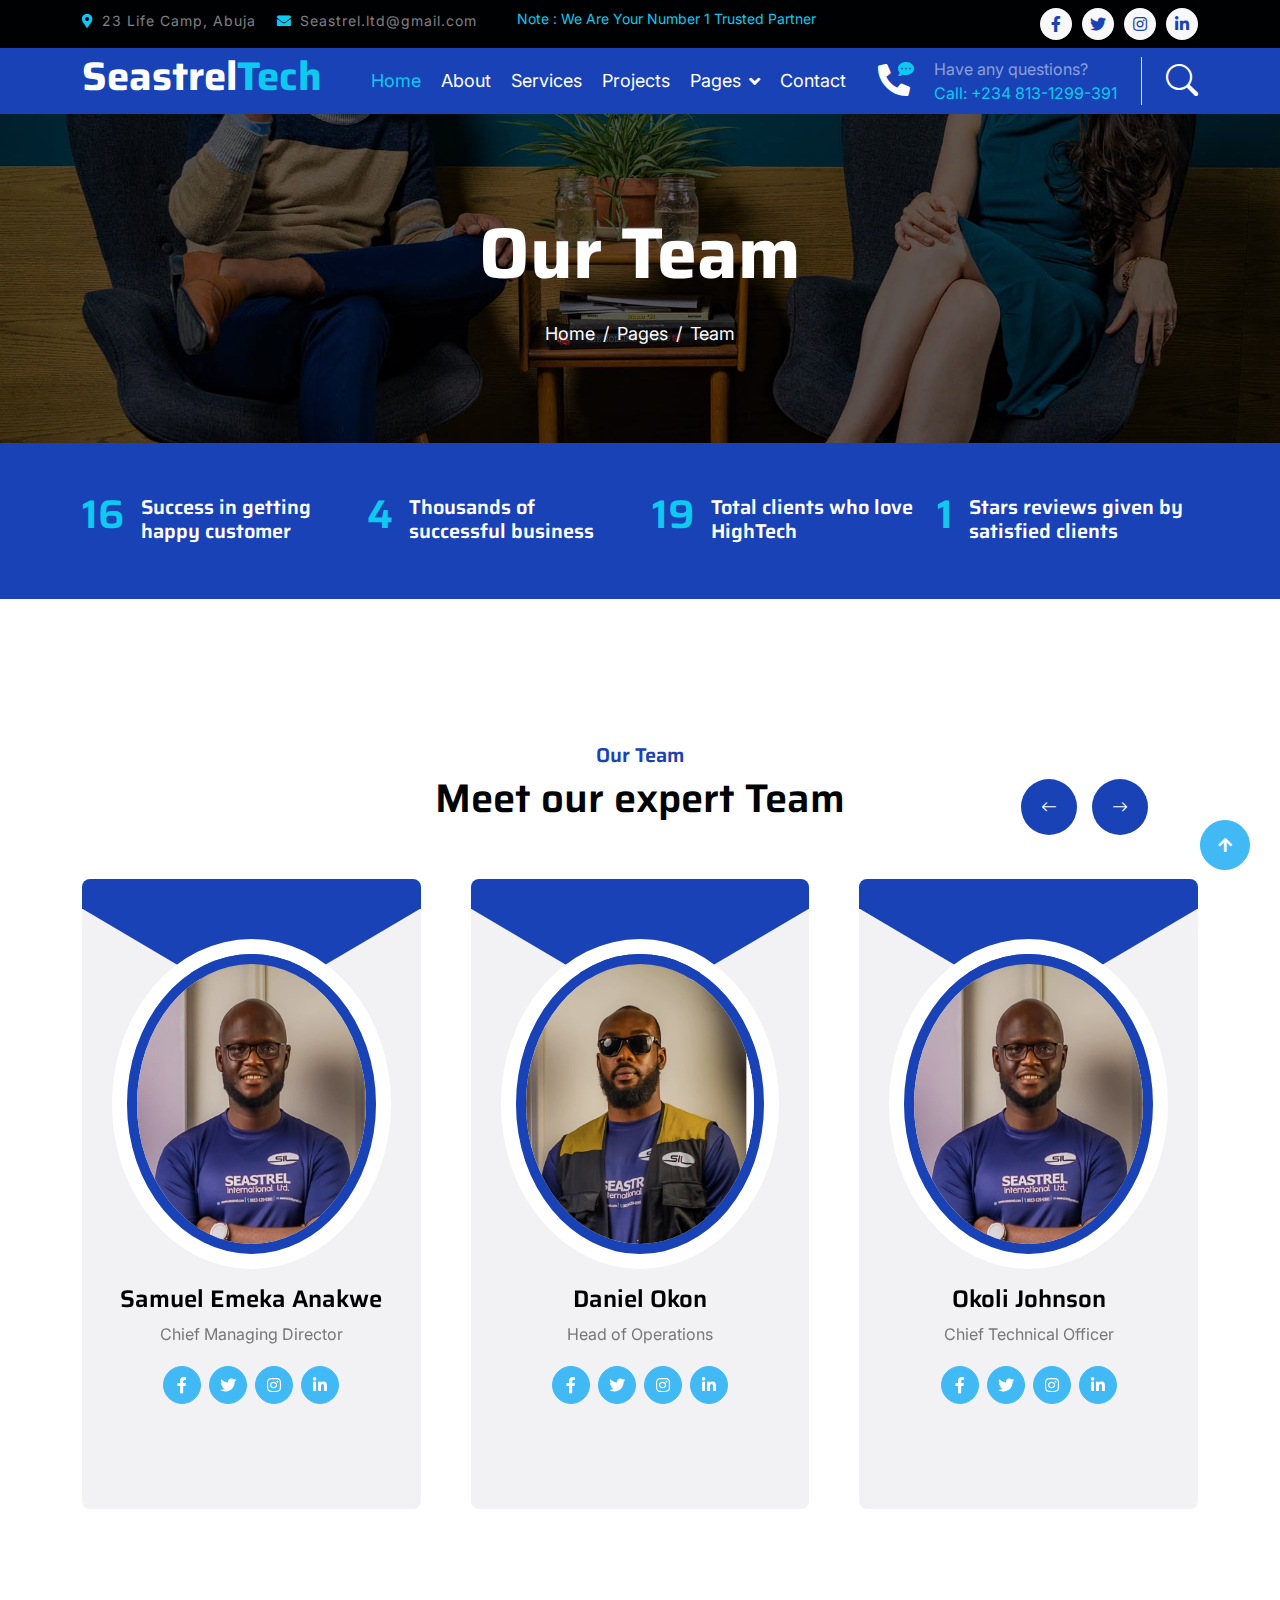
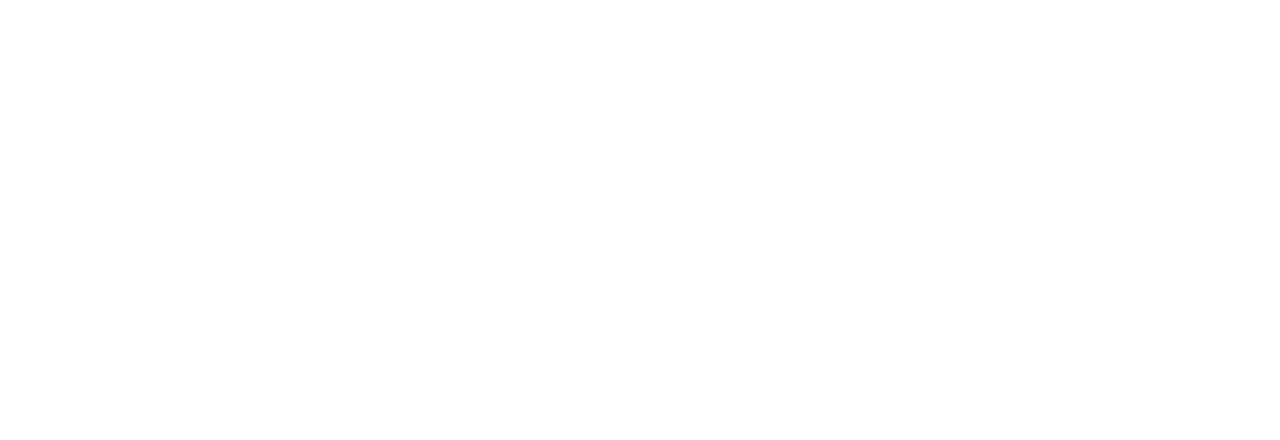
<file: team.html>
<!DOCTYPE html>
<html lang="en">
  <head>
    <meta charset="utf-8" />
    <title>Seastrel - IT Solutions Website</title>
    <link rel="icon" type="image/ico" href="img/favicon.ico">
    <meta content="width=device-width, initial-scale=1.0" name="viewport" />
    <meta content="" name="keywords" />
    <meta content="" name="description" />

    <!-- Google Web Fonts -->
    <link rel="preconnect" href="https://fonts.googleapis.com" />
    <link rel="preconnect" href="https://fonts.gstatic.com" crossorigin />
    <link
      href="https://fonts.googleapis.com/css2?family=Inter:wght@400;500;600&family=Saira:wght@500;600;700&display=swap"
      rel="stylesheet"
    />

    <!-- Icon Font Stylesheet -->
    <link
      href="https://cdnjs.cloudflare.com/ajax/libs/font-awesome/5.10.0/css/all.min.css"
      rel="stylesheet"
    />
    <link
      href="https://cdn.jsdelivr.net/npm/bootstrap-icons@1.4.1/font/bootstrap-icons.css"
      rel="stylesheet"
    />

    <!-- Libraries Stylesheet -->
    <link href="lib/animate/animate.min.css" rel="stylesheet" />
    <link href="lib/owlcarousel/assets/owl.carousel.min.css" rel="stylesheet" />

    <!-- Customized Bootstrap Stylesheet -->
    <link href="css/bootstrap.min.css" rel="stylesheet" />

    <!-- Template Stylesheet -->
    <link href="css/style.css" rel="stylesheet" />
  </head>

  <body>
    <!-- Spinner Start -->
    <div
      id="spinner"
      class="show position-fixed translate-middle w-100 vh-100 top-50 start-50 d-flex align-items-center justify-content-center"
    >
      <div class="spinner-grow text-primary" role="status"></div>
    </div>
    <!-- Spinner End -->

    <!-- Topbar Start -->
    <div class="container-fluid bg-dark py-2 d-none d-md-flex">
      <div class="container">
        <div class="d-flex justify-content-between topbar">
          <div class="top-info">
            <small class="me-3 text-white-50"
              ><a href="#"
                ><i class="fas fa-map-marker-alt me-2 text-secondary"></i></a
              >23 Life Camp, Abuja</small
            >
            <small class="me-3 text-white-50"
              ><a href="#"
                ><i class="fas fa-envelope me-2 text-secondary"></i></a
              >Seastrel.ltd@gmail.com</small
            >
          </div>
          <div id="note" class="text-secondary d-none d-xl-flex">
            <small>Note : We Are Your Number 1 Trusted Partner</small>
          </div>
          <div class="top-link">
            <a
              href="https://www.facebook.com/seastrel"
              class="bg-light nav-fill btn btn-sm-square rounded-circle"
              ><i class="fab fa-facebook-f text-primary"></i
            ></a>
            <a
              href="https://twitter.com/seastrelhq"
              class="bg-light nav-fill btn btn-sm-square rounded-circle"
              ><i class="fab fa-twitter text-primary"></i
            ></a>
            <a
              href="https://www.instagram.com/seastrelhq"
              class="bg-light nav-fill btn btn-sm-square rounded-circle"
              ><i class="fab fa-instagram text-primary"></i
            ></a>
            <a
              href=""
              class="bg-light nav-fill btn btn-sm-square rounded-circle me-0"
              ><i class="fab fa-linkedin-in text-primary"></i
            ></a>
          </div>
        </div>
      </div>
    </div>
    <!-- Topbar End -->

    <!-- Navbar Start -->
    <div class="container-fluid bg-primary">
        <div class="container">
          <nav class="navbar navbar-dark navbar-expand-lg py-0">
            <a href="index.html" class="navbar-brand">
              <h1 class="text-white fw-bold d-block">
                Seastrel<span class="text-secondary">Tech</span>
              </h1>
            </a>
            <button
              type="button"
              class="navbar-toggler me-0"
              data-bs-toggle="collapse"
              data-bs-target="#navbarCollapse"
            >
              <span class="navbar-toggler-icon"></span>
            </button>
            <div
              class="collapse navbar-collapse bg-transparent"
              id="navbarCollapse"
            >
              <div class="navbar-nav ms-auto mx-xl-auto p-0">
                <a
                  href="index.html"
                  class="nav-item nav-link active text-secondary"
                  >Home</a
                >
                <a href="about.html" class="nav-item nav-link">About</a>
                <a href="service.html" class="nav-item nav-link">Services</a>
                <a href="project.html" class="nav-item nav-link">Projects</a>
                <div class="nav-item dropdown">
                  <a
                    href="#"
                    class="nav-link dropdown-toggle"
                    data-bs-toggle="dropdown"
                    >Pages</a
                  >
                  <div class="dropdown-menu rounded">
                    <a href="values.html" class="dropdown-item">Our Values</a>
                    <a href="team.html" class="dropdown-item">Our Team</a>
                    <a href="testimonial.html" class="dropdown-item"
                      >Testimonial</a
                    >
                    <a href="404.html" class="dropdown-item">404 Page</a>
                  </div>
                </div>
                <a href="contact.html" class="nav-item nav-link">Contact</a>
              </div>
            </div>
            <div class="d-none d-xl-flex flex-shirink-0">
              <div
                id="phone-tada"
                class="d-flex align-items-center justify-content-center me-4"
              >
                <a href="" class="position-relative animated tada infinite">
                  <i class="fa fa-phone-alt text-white fa-2x"></i>
                  <div class="position-absolute" style="top: -7px; left: 20px">
                    <span><i class="fa fa-comment-dots text-secondary"></i></span>
                  </div>
                </a>
              </div>
              <div class="d-flex flex-column pe-4 border-end">
                <span class="text-white-50">Have any questions?</span>
                <span class="text-secondary">Call: +234 813-1299-391</span>
              </div>
              <div class="d-flex align-items-center justify-content-center ms-4">
                <a href="#"><i class="bi bi-search text-white fa-2x"></i> </a>
              </div>
            </div>
          </nav>
        </div>
      </div>
    <!-- Navbar End -->

    <!-- Page Header Start -->
    <div class="container-fluid page-header py-5">
      <div class="container text-center py-5">
        <h1 class="display-2 text-white mb-4 animated slideInDown">Our Team</h1>
        <nav aria-label="breadcrumb animated slideInDown">
          <ol class="breadcrumb justify-content-center mb-0">
            <li class="breadcrumb-item"><a href="#">Home</a></li>
            <li class="breadcrumb-item"><a href="#">Pages</a></li>
            <li class="breadcrumb-item" aria-current="page">Team</li>
          </ol>
        </nav>
      </div>
    </div>
    <!-- Page Header End -->

    <!-- Fact Start -->
    <div class="container-fluid bg-primary py-5">
      <div class="container">
        <div class="row">
          <div class="col-lg-3 wow fadeIn" data-wow-delay=".1s">
            <div class="d-flex counter">
              <h1 class="me-3 text-secondary counter-value">99</h1>
              <h5 class="text-white mt-1">Success in getting happy customer</h5>
            </div>
          </div>
          <div class="col-lg-3 wow fadeIn" data-wow-delay=".3s">
            <div class="d-flex counter">
              <h1 class="me-3 text-secondary counter-value">25</h1>
              <h5 class="text-white mt-1">Thousands of successful business</h5>
            </div>
          </div>
          <div class="col-lg-3 wow fadeIn" data-wow-delay=".5s">
            <div class="d-flex counter">
              <h1 class="me-3 text-secondary counter-value">120</h1>
              <h5 class="text-white mt-1">Total clients who love HighTech</h5>
            </div>
          </div>
          <div class="col-lg-3 wow fadeIn" data-wow-delay=".7s">
            <div class="d-flex counter">
              <h1 class="me-3 text-secondary counter-value">5</h1>
              <h5 class="text-white mt-1">
                Stars reviews given by satisfied clients
              </h5>
            </div>
          </div>
        </div>
      </div>
    </div>
    <!-- Fact End -->

    <!-- Team Start -->
    <div class="container-fluid py-5 my-5 team">
      <div class="container py-5">
        <div
          class="text-center mx-auto pb-5 wow fadeIn"
          data-wow-delay=".3s"
          style="max-width: 600px"
        >
          <h5 class="text-primary">Our Team</h5>
          <h1>Meet our expert Team</h1>
        </div>
        <div class="owl-carousel team-carousel wow fadeIn" data-wow-delay=".5s">
          <div class="rounded team-item">
            <div class="team-content">
              <div class="team-img-icon">
                <div class="team-img rounded-circle">
                  <img
                    src="img/Samuel2.png"
                    class="img-fluid w-100 rounded-circle"
                    alt=""
                  />
                </div>
                <div class="team-name text-center py-3">
                  <h4 class="">Samuel Emeka Anakwe</h4>
                  <p class="m-0">Chief Managing Director</p>
                </div>
                <div class="team-icon d-flex justify-content-center pb-4">
                  <a
                    class="btn btn-square btn-secondary text-white rounded-circle m-1"
                    href=""
                    ><i class="fab fa-facebook-f"></i
                  ></a>
                  <a
                    class="btn btn-square btn-secondary text-white rounded-circle m-1"
                    href=""
                    ><i class="fab fa-twitter"></i
                  ></a>
                  <a
                    class="btn btn-square btn-secondary text-white rounded-circle m-1"
                    href=""
                    ><i class="fab fa-instagram"></i
                  ></a>
                  <a
                    class="btn btn-square btn-secondary text-white rounded-circle m-1"
                    href=""
                    ><i class="fab fa-linkedin-in"></i
                  ></a>
                </div>
              </div>
            </div>
          </div>
          <div class="rounded team-item">
            <div class="team-content">
              <div class="team-img-icon">
                <div class="team-img rounded-circle">
                  <img
                    src="img/Daniel2.png"
                    class="img-fluid w-100 rounded-circle"
                    alt=""
                  />
                </div>
                <div class="team-name text-center py-3">
                  <h4 class="">Daniel Okon</h4>
                  <p class="m-0">Head of Operations</p>
                </div>
                <div class="team-icon d-flex justify-content-center pb-4">
                  <a
                    class="btn btn-square btn-secondary text-white rounded-circle m-1"
                    href=""
                    ><i class="fab fa-facebook-f"></i
                  ></a>
                  <a
                    class="btn btn-square btn-secondary text-white rounded-circle m-1"
                    href=""
                    ><i class="fab fa-twitter"></i
                  ></a>
                  <a
                    class="btn btn-square btn-secondary text-white rounded-circle m-1"
                    href=""
                    ><i class="fab fa-instagram"></i
                  ></a>
                  <a
                    class="btn btn-square btn-secondary text-white rounded-circle m-1"
                    href=""
                    ><i class="fab fa-linkedin-in"></i
                  ></a>
                </div>
              </div>
            </div>
          </div>
          <div class="rounded team-item">
            <div class="team-content">
              <div class="team-img-icon">
                <div class="team-img rounded-circle">
                  <img
                    src="img/Samuel2.png"
                    class="img-fluid w-100 rounded-circle"
                    alt=""
                  />
                </div>
                <div class="team-name text-center py-3">
                  <h4 class="">Okoli Johnson</h4>
                  <p class="m-0">Chief Technical Officer</p>
                </div>
                <div class="team-icon d-flex justify-content-center pb-4">
                  <a
                    class="btn btn-square btn-secondary text-white rounded-circle m-1"
                    href=""
                    ><i class="fab fa-facebook-f"></i
                  ></a>
                  <a
                    class="btn btn-square btn-secondary text-white rounded-circle m-1"
                    href=""
                    ><i class="fab fa-twitter"></i
                  ></a>
                  <a
                    class="btn btn-square btn-secondary text-white rounded-circle m-1"
                    href=""
                    ><i class="fab fa-instagram"></i
                  ></a>
                  <a
                    class="btn btn-square btn-secondary text-white rounded-circle m-1"
                    href=""
                    ><i class="fab fa-linkedin-in"></i
                  ></a>
                </div>
              </div>
            </div>
          </div>
          <div class="rounded team-item">
            <div class="team-content">
              <div class="team-img-icon">
                <div class="team-img rounded-circle">
                  <img
                    src="img/Michael.png"
                    class="img-fluid w-100 rounded-circle"
                    alt=""
                  />
                </div>
                <div class="team-name text-center py-3">
                  <h4 class="">Michael Ifedinezi</h4>
                  <p class="m-0">Project Manager</p>
                </div>
                <div class="team-icon d-flex justify-content-center pb-4">
                  <a
                    class="btn btn-square btn-secondary text-white rounded-circle m-1"
                    href=""
                    ><i class="fab fa-facebook-f"></i
                  ></a>
                  <a
                    class="btn btn-square btn-secondary text-white rounded-circle m-1"
                    href=""
                    ><i class="fab fa-twitter"></i
                  ></a>
                  <a
                    class="btn btn-square btn-secondary text-white rounded-circle m-1"
                    href=""
                    ><i class="fab fa-instagram"></i
                  ></a>
                  <a
                    class="btn btn-square btn-secondary text-white rounded-circle m-1"
                    href=""
                    ><i class="fab fa-linkedin-in"></i
                  ></a>
                </div>
              </div>
            </div>
          </div>
        </div>
      </div>
    </div>
    <!-- Team End -->

    <!-- Footer Start -->
    <div class="container-fluid footer bg-dark wow fadeIn" data-wow-delay=".3s">
      <div class="container pt-5 pb-4">
        <div class="row g-5">
          <div class="col-lg-3 col-md-6">
            <a href="index.html">
              <h1 class="text-white fw-bold d-block">
                Seastrel<span class="text-secondary">Tech</span>
              </h1>
            </a>
            <p class="mt-4 text-light">
              Seastrel is committed to being your software partner.
            </p>
            <div class="d-flex hightech-link">
              <a
                href="https://www.facebook.com/seastrel"
                class="btn-light nav-fill btn btn-square rounded-circle me-2"
                ><i class="fab fa-facebook-f text-primary"></i
              ></a>
              <a
                href="https://twitter.com/seastrelhq"
                class="btn-light nav-fill btn btn-square rounded-circle me-2"
                ><i class="fab fa-twitter text-primary"></i
              ></a>
              <a
                href="https://www.instagram.com/seastrelhq"
                class="btn-light nav-fill btn btn-square rounded-circle me-2"
                ><i class="fab fa-instagram text-primary"></i
              ></a>
              <a
                href=""
                class="btn-light nav-fill btn btn-square rounded-circle me-0"
                ><i class="fab fa-linkedin-in text-primary"></i
              ></a>
            </div>
          </div>
          <div class="col-lg-3 col-md-6">
            <a href="#" class="h3 text-secondary">Short Link</a>
            <div class="mt-4 d-flex flex-column short-link">
              <a href="about.html" class="mb-2 text-white"
                ><i class="fas fa-angle-right text-secondary me-2"></i>About
                us</a
              >
              <a href="contact.html" class="mb-2 text-white"
                ><i class="fas fa-angle-right text-secondary me-2"></i>Contact
                us</a
              >
              <a href="service.html" class="mb-2 text-white"
                ><i class="fas fa-angle-right text-secondary me-2"></i>Our
                Services</a
              >
              <a href="project.html" class="mb-2 text-white"
                ><i class="fas fa-angle-right text-secondary me-2"></i>Our
                Projects</a
              >
              <a href="values.html" class="mb-2 text-white">
                <i class="fas fa-angle-right text-secondary me-2"></i>Our
                Values</a
              >
            </div>
          </div>
          <div class="col-lg-3 col-md-6">
            <a href="#" class="h3 text-secondary">Help Link</a>
            <div class="mt-4 d-flex flex-column help-link">
              <a href="" class="mb-2 text-white"
                ><i class="fas fa-angle-right text-secondary me-2"></i>Terms Of
                use</a
              >
              <a href="" class="mb-2 text-white"
                ><i class="fas fa-angle-right text-secondary me-2"></i>Privacy
                Policy</a
              >
              <a href="" class="mb-2 text-white"
                ><i class="fas fa-angle-right text-secondary me-2"></i>Helps</a
              >
              <a href="" class="mb-2 text-white"
                ><i class="fas fa-angle-right text-secondary me-2"></i>FQAs</a
              >
              <a href="" class="mb-2 text-white"
                ><i class="fas fa-angle-right text-secondary me-2"></i
                >Contact</a
              >
            </div>
          </div>
          <div class="col-lg-3 col-md-6">
            <a href="#" class="h3 text-secondary">Contact Us</a>
            <div class="text-white mt-4 d-flex flex-column contact-link">
              <a href="#" class="pb-3 text-light border-bottom border-primary"
                ><i class="fas fa-map-marker-alt text-secondary me-2"></i>23
                Life Camp, Abuja</a
              >
              <a href="#" class="py-3 text-light border-bottom border-primary"
                ><i class="fas fa-phone-alt text-secondary me-2"></i>+234
                813-1299-296</a
              >
              <a href="#" class="py-3 text-light border-bottom border-primary"
                ><i class="fas fa-envelope text-secondary me-2"></i>
                Seastrel.ltd@gmail.com</a
              >
            </div>
          </div>
        </div>
        <hr class="text-light mt-5 mb-4" />
        <div class="row">
          <div class="col-md-6 text-center text-md-start">
            <span class="text-light">
              <a href="#" class="text-secondary">
                <i class="fas fa-copyright text-secondary me-2"></i>
                <span id="current-year"></span>
                | Seastrel International Limited </a
              >| All rights reserved .
            </span>
          </div>
        </div>
      </div>
    </div>
    <!-- Footer End -->

    <!-- Back to Top -->
    <a href="#" class="btn btn-secondary btn-square rounded-circle back-to-top"
      ><i class="fa fa-arrow-up text-white"></i
    ></a>

    <!-- JavaScript Libraries -->
    <script src="https://ajax.googleapis.com/ajax/libs/jquery/3.6.4/jquery.min.js"></script>
    <script src="https://cdn.jsdelivr.net/npm/bootstrap@5.0.0/dist/js/bootstrap.bundle.min.js"></script>
    <script src="lib/wow/wow.min.js"></script>
    <script src="lib/easing/easing.min.js"></script>
    <script src="lib/waypoints/waypoints.min.js"></script>
    <script src="lib/owlcarousel/owl.carousel.min.js"></script>

    <!-- Template Javascript -->
    <script src="js/main.js"></script>
    <script>
      document.addEventListener("DOMContentLoaded", function () {
        var year = new Date().getFullYear();
        document.getElementById("current-year").textContent = year;
      });
    </script>
  </body>
</html>
</file>
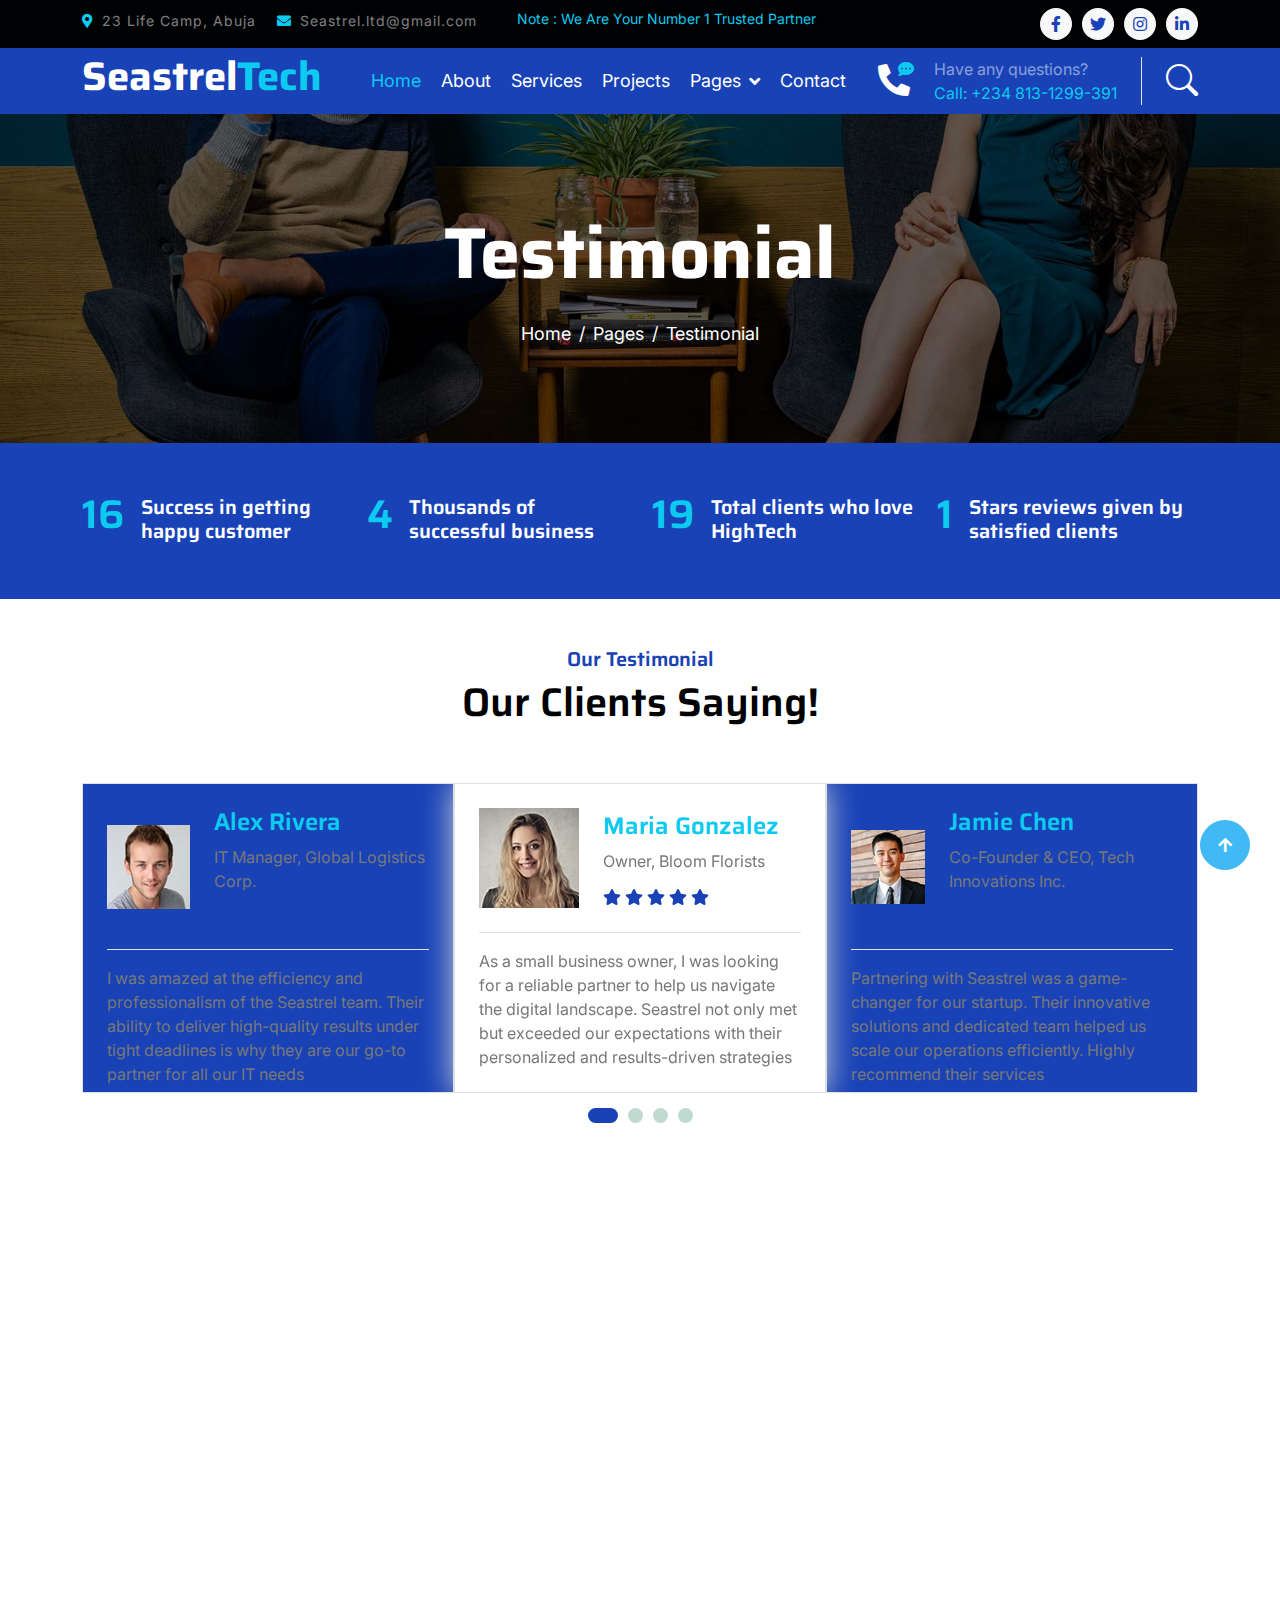
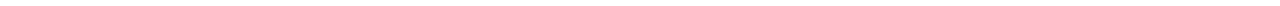
<file: testimonial.html>
<!DOCTYPE html>
<html lang="en">
  <head>
    <meta charset="utf-8" />
    <title>HighTech - IT Solutions Website Template</title>
    <link rel="icon" type="image/ico" href="img/favicon.ico">
    <meta content="width=device-width, initial-scale=1.0" name="viewport" />
    <meta content="" name="keywords" />
    <meta content="" name="description" />

    <!-- Google Web Fonts -->
    <link rel="preconnect" href="https://fonts.googleapis.com" />
    <link rel="preconnect" href="https://fonts.gstatic.com" crossorigin />
    <link
      href="https://fonts.googleapis.com/css2?family=Inter:wght@400;500;600&family=Saira:wght@500;600;700&display=swap"
      rel="stylesheet"
    />

    <!-- Icon Font Stylesheet -->
    <link
      href="https://cdnjs.cloudflare.com/ajax/libs/font-awesome/5.10.0/css/all.min.css"
      rel="stylesheet"
    />
    <link
      href="https://cdn.jsdelivr.net/npm/bootstrap-icons@1.4.1/font/bootstrap-icons.css"
      rel="stylesheet"
    />

    <!-- Libraries Stylesheet -->
    <link href="lib/animate/animate.min.css" rel="stylesheet" />
    <link href="lib/owlcarousel/assets/owl.carousel.min.css" rel="stylesheet" />

    <!-- Customized Bootstrap Stylesheet -->
    <link href="css/bootstrap.min.css" rel="stylesheet" />

    <!-- Template Stylesheet -->
    <link href="css/style.css" rel="stylesheet" />
  </head>

  <body>
    <!-- Spinner Start -->
    <div
      id="spinner"
      class="show position-fixed translate-middle w-100 vh-100 top-50 start-50 d-flex align-items-center justify-content-center"
    >
      <div class="spinner-grow text-primary" role="status"></div>
    </div>
    <!-- Spinner End -->

    <!-- Topbar Start -->
    <div class="container-fluid bg-dark py-2 d-none d-md-flex">
      <div class="container">
        <div class="d-flex justify-content-between topbar">
          <div class="top-info">
            <small class="me-3 text-white-50"
              ><a href="#"
                ><i class="fas fa-map-marker-alt me-2 text-secondary"></i></a
              >23 Life Camp, Abuja</small
            >
            <small class="me-3 text-white-50"
              ><a href="#"
                ><i class="fas fa-envelope me-2 text-secondary"></i></a
              >Seastrel.ltd@gmail.com</small
            >
          </div>
          <div id="note" class="text-secondary d-none d-xl-flex">
            <small>Note : We Are Your Number 1 Trusted Partner</small>
          </div>
          <div class="top-link">
            <a
              href="https://www.facebook.com/seastrel"
              class="bg-light nav-fill btn btn-sm-square rounded-circle"
              ><i class="fab fa-facebook-f text-primary"></i
            ></a>
            <a
              href="https://twitter.com/seastrelhq"
              class="bg-light nav-fill btn btn-sm-square rounded-circle"
              ><i class="fab fa-twitter text-primary"></i
            ></a>
            <a
              href="https://www.instagram.com/seastrelhq"
              class="bg-light nav-fill btn btn-sm-square rounded-circle"
              ><i class="fab fa-instagram text-primary"></i
            ></a>
            <a
              href=""
              class="bg-light nav-fill btn btn-sm-square rounded-circle me-0"
              ><i class="fab fa-linkedin-in text-primary"></i
            ></a>
          </div>
        </div>
      </div>
    </div>
    <!-- Topbar End -->

    <!-- Navbar Start -->
    <div class="container-fluid bg-primary">
        <div class="container">
          <nav class="navbar navbar-dark navbar-expand-lg py-0">
            <a href="index.html" class="navbar-brand">
              <h1 class="text-white fw-bold d-block">
                Seastrel<span class="text-secondary">Tech</span>
              </h1>
            </a>
            <button
              type="button"
              class="navbar-toggler me-0"
              data-bs-toggle="collapse"
              data-bs-target="#navbarCollapse"
            >
              <span class="navbar-toggler-icon"></span>
            </button>
            <div
              class="collapse navbar-collapse bg-transparent"
              id="navbarCollapse"
            >
              <div class="navbar-nav ms-auto mx-xl-auto p-0">
                <a
                  href="index.html"
                  class="nav-item nav-link active text-secondary"
                  >Home</a
                >
                <a href="about.html" class="nav-item nav-link">About</a>
                <a href="service.html" class="nav-item nav-link">Services</a>
                <a href="project.html" class="nav-item nav-link">Projects</a>
                <div class="nav-item dropdown">
                  <a
                    href="#"
                    class="nav-link dropdown-toggle"
                    data-bs-toggle="dropdown"
                    >Pages</a
                  >
                  <div class="dropdown-menu rounded">
                    <a href="values.html" class="dropdown-item">Our Values</a>
                    <a href="team.html" class="dropdown-item">Our Team</a>
                    <a href="testimonial.html" class="dropdown-item"
                      >Testimonial</a
                    >
                    <a href="404.html" class="dropdown-item">404 Page</a>
                  </div>
                </div>
                <a href="contact.html" class="nav-item nav-link">Contact</a>
              </div>
            </div>
            <div class="d-none d-xl-flex flex-shirink-0">
              <div
                id="phone-tada"
                class="d-flex align-items-center justify-content-center me-4"
              >
                <a href="" class="position-relative animated tada infinite">
                  <i class="fa fa-phone-alt text-white fa-2x"></i>
                  <div class="position-absolute" style="top: -7px; left: 20px">
                    <span><i class="fa fa-comment-dots text-secondary"></i></span>
                  </div>
                </a>
              </div>
              <div class="d-flex flex-column pe-4 border-end">
                <span class="text-white-50">Have any questions?</span>
                <span class="text-secondary">Call: +234 813-1299-391</span>
              </div>
              <div class="d-flex align-items-center justify-content-center ms-4">
                <a href="#"><i class="bi bi-search text-white fa-2x"></i> </a>
              </div>
            </div>
          </nav>
        </div>
      </div>
    <!-- Navbar End -->

    <!-- Page Header Start -->
    <div class="container-fluid page-header py-5">
      <div class="container text-center py-5">
        <h1 class="display-2 text-white mb-4 animated slideInDown">
          Testimonial
        </h1>
        <nav aria-label="breadcrumb animated slideInDown">
          <ol class="breadcrumb justify-content-center mb-0">
            <li class="breadcrumb-item"><a href="#">Home</a></li>
            <li class="breadcrumb-item"><a href="#">Pages</a></li>
            <li class="breadcrumb-item" aria-current="page">Testimonial</li>
          </ol>
        </nav>
      </div>
    </div>
    <!-- Page Header End -->

    <!-- Fact Start -->
    <div class="container-fluid bg-primary py-5">
      <div class="container">
        <div class="row">
          <div class="col-lg-3 wow fadeIn" data-wow-delay=".1s">
            <div class="d-flex counter">
              <h1 class="me-3 text-secondary counter-value">99</h1>
              <h5 class="text-white mt-1">Success in getting happy customer</h5>
            </div>
          </div>
          <div class="col-lg-3 wow fadeIn" data-wow-delay=".3s">
            <div class="d-flex counter">
              <h1 class="me-3 text-secondary counter-value">25</h1>
              <h5 class="text-white mt-1">Thousands of successful business</h5>
            </div>
          </div>
          <div class="col-lg-3 wow fadeIn" data-wow-delay=".5s">
            <div class="d-flex counter">
              <h1 class="me-3 text-secondary counter-value">120</h1>
              <h5 class="text-white mt-1">Total clients who love HighTech</h5>
            </div>
          </div>
          <div class="col-lg-3 wow fadeIn" data-wow-delay=".7s">
            <div class="d-flex counter">
              <h1 class="me-3 text-secondary counter-value">5</h1>
              <h5 class="text-white mt-1">
                Stars reviews given by satisfied clients
              </h5>
            </div>
          </div>
        </div>
      </div>
    </div>
    <!-- Fact End -->

    <!-- Testimonial Start -->
    <div class="container-fluid testimonial py-5 mb-5">
      <div class="container">
        <div
          class="text-center mx-auto pb-5 wow fadeIn"
          data-wow-delay=".3s"
          style="max-width: 600px"
        >
          <h5 class="text-primary">Our Testimonial</h5>
          <h1>Our Clients Saying!</h1>
        </div>
        <div
          class="owl-carousel testimonial-carousel wow fadeIn"
          data-wow-delay=".5s"
        >
          <div class="testimonial-item border p-4">
            <div class="d-flex align-items-center">
              <div class="">
                <img src="img/testimonial-1.jpg" alt="" />
              </div>
              <div class="ms-4">
                <h4 class="text-secondary">Maria Gonzalez</h4>
                <p class="m-0 pb-3">Owner, Bloom Florists</p>
                <div class="d-flex pe-5">
                  <i class="fas fa-star me-1 text-primary"></i>
                  <i class="fas fa-star me-1 text-primary"></i>
                  <i class="fas fa-star me-1 text-primary"></i>
                  <i class="fas fa-star me-1 text-primary"></i>
                  <i class="fas fa-star me-1 text-primary"></i>
                </div>
              </div>
            </div>
            <div class="border-top mt-4 pt-3">
              <p class="mb-0">
                As a small business owner, I was looking for a reliable partner
                to help us navigate the digital landscape. Seastrel not only met
                but exceeded our expectations with their personalized and
                results-driven strategies
              </p>
            </div>
          </div>
          <div class="testimonial-item border p-4">
            <div class="d-flex align-items-center">
              <div class="">
                <img src="img/testimonial-2.jpg" alt="" />
              </div>
              <div class="ms-4">
                <h4 class="text-secondary">Jamie Chen</h4>
                <p class="m-0 pb-3">Co-Founder & CEO, Tech Innovations Inc.</p>
                <div class="d-flex pe-5">
                  <i class="fas fa-star me-1 text-primary"></i>
                  <i class="fas fa-star me-1 text-primary"></i>
                  <i class="fas fa-star me-1 text-primary"></i>
                  <i class="fas fa-star me-1 text-primary"></i>
                  <i class="fas fa-star me-1 text-primary"></i>
                </div>
              </div>
            </div>
            <div class="border-top mt-4 pt-3">
              <p class="mb-0">
                Partnering with Seastrel was a game-changer for our startup.
                Their innovative solutions and dedicated team helped us scale
                our operations efficiently. Highly recommend their services
              </p>
            </div>
          </div>
          <div class="testimonial-item border p-4">
            <div class="d-flex align-items-center">
              <div class="">
                <img src="img/testimonial-3.jpg" alt="" />
              </div>
              <div class="ms-4">
                <h4 class="text-secondary">Sophia Patel</h4>
                <p class="m-0 pb-3">
                  Digital Marketing Director, Creative Solutions Ltd.
                </p>
                <div class="d-flex pe-5">
                  <i class="fas fa-star me-1 text-primary"></i>
                  <i class="fas fa-star me-1 text-primary"></i>
                  <i class="fas fa-star me-1 text-primary"></i>
                  <i class="fas fa-star me-1 text-primary"></i>
                  <i class="fas fa-star me-1 text-primary"></i>
                </div>
              </div>
            </div>
            <div class="border-top mt-4 pt-3">
              <p class="mb-0">
                Seastrel's expertise in digital transformation is unparalleled.
                Their strategic approach and attention to detail have
                significantly improved our online presence, driving growth and
                customer satisfaction.
              </p>
            </div>
          </div>
          <div class="testimonial-item border p-4">
            <div class="d-flex align-items-center">
              <div class="">
                <img src="img/testimonial-4.jpg" alt="" />
              </div>
              <div class="ms-4">
                <h4 class="text-secondary">Alex Rivera</h4>
                <p class="m-0 pb-3">IT Manager, Global Logistics Corp.</p>
                <div class="d-flex pe-5">
                  <i class="fas fa-star me-1 text-primary"></i>
                  <i class="fas fa-star me-1 text-primary"></i>
                  <i class="fas fa-star me-1 text-primary"></i>
                  <i class="fas fa-star me-1 text-primary"></i>
                  <i class="fas fa-star me-1 text-primary"></i>
                </div>
              </div>
            </div>
            <div class="border-top mt-4 pt-3">
              <p class="mb-0">
                I was amazed at the efficiency and professionalism of the
                Seastrel team. Their ability to deliver high-quality results
                under tight deadlines is why they are our go-to partner for all
                our IT needs
              </p>
            </div>
          </div>
        </div>
      </div>
    </div>

    <!-- Testimonial End -->

    <!-- Footer Start -->
    <div class="container-fluid footer bg-dark wow fadeIn" data-wow-delay=".3s">
      <div class="container pt-5 pb-4">
        <div class="row g-5">
          <div class="col-lg-3 col-md-6">
            <a href="index.html">
              <h1 class="text-white fw-bold d-block">
                Seastrel<span class="text-secondary">Tech</span>
              </h1>
            </a>
            <p class="mt-4 text-light">
              Seastrel is committed to being your software partner.
            </p>
            <div class="d-flex hightech-link">
              <a
                href="https://www.facebook.com/seastrel"
                class="btn-light nav-fill btn btn-square rounded-circle me-2"
                ><i class="fab fa-facebook-f text-primary"></i
              ></a>
              <a
                href="https://twitter.com/seastrelhq"
                class="btn-light nav-fill btn btn-square rounded-circle me-2"
                ><i class="fab fa-twitter text-primary"></i
              ></a>
              <a
                href="https://www.instagram.com/seastrelhq"
                class="btn-light nav-fill btn btn-square rounded-circle me-2"
                ><i class="fab fa-instagram text-primary"></i
              ></a>
              <a
                href=""
                class="btn-light nav-fill btn btn-square rounded-circle me-0"
                ><i class="fab fa-linkedin-in text-primary"></i
              ></a>
            </div>
          </div>
          <div class="col-lg-3 col-md-6">
            <a href="#" class="h3 text-secondary">Short Link</a>
            <div class="mt-4 d-flex flex-column short-link">
              <a href="about.html" class="mb-2 text-white"
                ><i class="fas fa-angle-right text-secondary me-2"></i>About
                us</a
              >
              <a href="contact.html" class="mb-2 text-white"
                ><i class="fas fa-angle-right text-secondary me-2"></i>Contact
                us</a
              >
              <a href="service.html" class="mb-2 text-white"
                ><i class="fas fa-angle-right text-secondary me-2"></i>Our
                Services</a
              >
              <a href="project.html" class="mb-2 text-white"
                ><i class="fas fa-angle-right text-secondary me-2"></i>Our
                Projects</a
              >
              <a href="values.html" class="mb-2 text-white">
                <i class="fas fa-angle-right text-secondary me-2"></i>Our
                Values</a
              >
            </div>
          </div>
          <div class="col-lg-3 col-md-6">
            <a href="#" class="h3 text-secondary">Help Link</a>
            <div class="mt-4 d-flex flex-column help-link">
              <a href="" class="mb-2 text-white"
                ><i class="fas fa-angle-right text-secondary me-2"></i>Terms Of
                use</a
              >
              <a href="" class="mb-2 text-white"
                ><i class="fas fa-angle-right text-secondary me-2"></i>Privacy
                Policy</a
              >
              <a href="" class="mb-2 text-white"
                ><i class="fas fa-angle-right text-secondary me-2"></i>Helps</a
              >
              <a href="" class="mb-2 text-white"
                ><i class="fas fa-angle-right text-secondary me-2"></i>FQAs</a
              >
              <a href="" class="mb-2 text-white"
                ><i class="fas fa-angle-right text-secondary me-2"></i
                >Contact</a
              >
            </div>
          </div>
          <div class="col-lg-3 col-md-6">
            <a href="#" class="h3 text-secondary">Contact Us</a>
            <div class="text-white mt-4 d-flex flex-column contact-link">
              <a href="#" class="pb-3 text-light border-bottom border-primary"
                ><i class="fas fa-map-marker-alt text-secondary me-2"></i>23
                Life Camp, Abuja</a
              >
              <a href="#" class="py-3 text-light border-bottom border-primary"
                ><i class="fas fa-phone-alt text-secondary me-2"></i>+234
                813-1299-296</a
              >
              <a href="#" class="py-3 text-light border-bottom border-primary"
                ><i class="fas fa-envelope text-secondary me-2"></i>
                Seastrel.ltd@gmail.com</a
              >
            </div>
          </div>
        </div>
        <hr class="text-light mt-5 mb-4" />
        <div class="row">
          <div class="col-md-6 text-center text-md-start">
            <span class="text-light">
              <a href="#" class="text-secondary">
                <i class="fas fa-copyright text-secondary me-2"></i>
                <span id="current-year"></span>
                | Seastrel International Limited </a
              >| All rights reserved .
            </span>
          </div>
        </div>
      </div>
    </div>
    <!-- Footer End -->

    <!-- Back to Top -->
    <a href="#" class="btn btn-secondary btn-square rounded-circle back-to-top"
      ><i class="fa fa-arrow-up text-white"></i
    ></a>

    <!-- JavaScript Libraries -->
    <script src="https://ajax.googleapis.com/ajax/libs/jquery/3.6.4/jquery.min.js"></script>
    <script src="https://cdn.jsdelivr.net/npm/bootstrap@5.0.0/dist/js/bootstrap.bundle.min.js"></script>
    <script src="lib/wow/wow.min.js"></script>
    <script src="lib/easing/easing.min.js"></script>
    <script src="lib/waypoints/waypoints.min.js"></script>
    <script src="lib/owlcarousel/owl.carousel.min.js"></script>

    <!-- Template Javascript -->
    <script src="js/main.js"></script>
    <script>
      document.addEventListener("DOMContentLoaded", function () {
        var year = new Date().getFullYear();
        document.getElementById("current-year").textContent = year;
      });
    </script>
  </body>
</html>
</file>
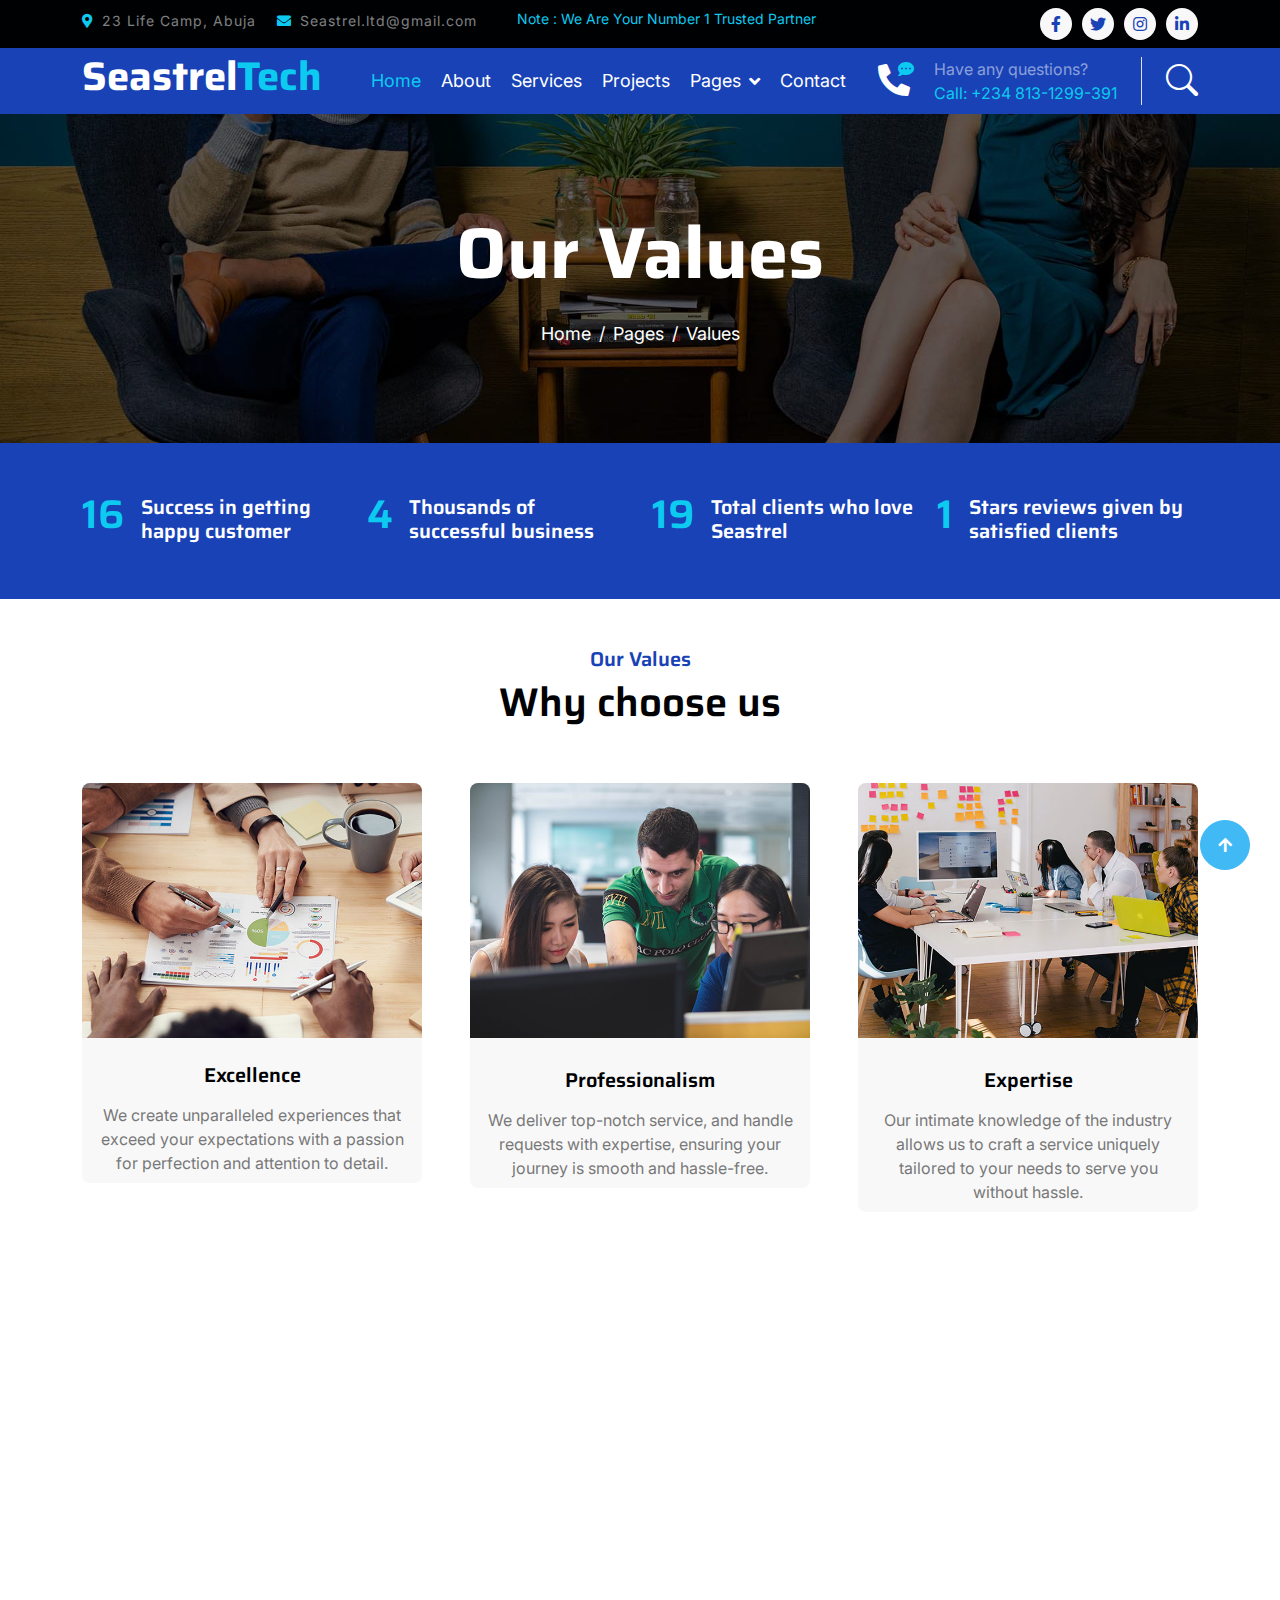
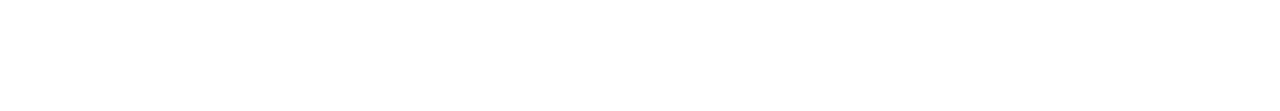
<file: values.html>
<!DOCTYPE html>
<html lang="en">
  <head>
    <meta charset="utf-8" />
    <title>HighTech - IT Solutions Website Template</title>
    <link rel="icon" type="image/ico" href="img/favicon.ico">
    <meta content="width=device-width, initial-scale=1.0" name="viewport" />
    <meta content="" name="keywords" />
    <meta content="" name="description" />

    <!-- Google Web Fonts -->
    <link rel="preconnect" href="https://fonts.googleapis.com" />
    <link rel="preconnect" href="https://fonts.gstatic.com" crossorigin />
    <link
      href="https://fonts.googleapis.com/css2?family=Inter:wght@400;500;600&family=Saira:wght@500;600;700&display=swap"
      rel="stylesheet"
    />

    <!-- Icon Font Stylesheet -->
    <link
      href="https://cdnjs.cloudflare.com/ajax/libs/font-awesome/5.10.0/css/all.min.css"
      rel="stylesheet"
    />
    <link
      href="https://cdn.jsdelivr.net/npm/bootstrap-icons@1.4.1/font/bootstrap-icons.css"
      rel="stylesheet"
    />

    <!-- Libraries Stylesheet -->
    <link href="lib/animate/animate.min.css" rel="stylesheet" />
    <link href="lib/owlcarousel/assets/owl.carousel.min.css" rel="stylesheet" />

    <!-- Customized Bootstrap Stylesheet -->
    <link href="css/bootstrap.min.css" rel="stylesheet" />

    <!-- Template Stylesheet -->
    <link href="css/style.css" rel="stylesheet" />
  </head>

  <body>
    <!-- Spinner Start -->
    <div
      id="spinner"
      class="show position-fixed translate-middle w-100 vh-100 top-50 start-50 d-flex align-items-center justify-content-center"
    >
      <div class="spinner-grow text-primary" role="status"></div>
    </div>
    <!-- Spinner End -->

    <!-- Topbar Start -->
    <div class="container-fluid bg-dark py-2 d-none d-md-flex">
        <div class="container">
          <div class="d-flex justify-content-between topbar">
            <div class="top-info">
              <small class="me-3 text-white-50"
                ><a href="#"
                  ><i class="fas fa-map-marker-alt me-2 text-secondary"></i></a
                >23 Life Camp, Abuja</small
              >
              <small class="me-3 text-white-50"
                ><a href="#"
                  ><i class="fas fa-envelope me-2 text-secondary"></i></a
                >Seastrel.ltd@gmail.com</small
              >
            </div>
            <div id="note" class="text-secondary d-none d-xl-flex">
              <small>Note : We Are Your Number 1 Trusted Partner</small>
            </div>
            <div class="top-link">
              <a
                href="https://www.facebook.com/seastrel"
                class="bg-light nav-fill btn btn-sm-square rounded-circle"
                ><i class="fab fa-facebook-f text-primary"></i
              ></a>
              <a
                href="https://twitter.com/seastrelhq"
                class="bg-light nav-fill btn btn-sm-square rounded-circle"
                ><i class="fab fa-twitter text-primary"></i
              ></a>
              <a
                href="https://www.instagram.com/seastrelhq"
                class="bg-light nav-fill btn btn-sm-square rounded-circle"
                ><i class="fab fa-instagram text-primary"></i
              ></a>
              <a
                href=""
                class="bg-light nav-fill btn btn-sm-square rounded-circle me-0"
                ><i class="fab fa-linkedin-in text-primary"></i
              ></a>
            </div>
          </div>
        </div>
      </div>
    <!-- Topbar End -->

    <!-- Navbar Start -->
    <div class="container-fluid bg-primary">
        <div class="container">
          <nav class="navbar navbar-dark navbar-expand-lg py-0">
            <a href="index.html" class="navbar-brand">
              <h1 class="text-white fw-bold d-block">
                Seastrel<span class="text-secondary">Tech</span>
              </h1>
            </a>
            <button
              type="button"
              class="navbar-toggler me-0"
              data-bs-toggle="collapse"
              data-bs-target="#navbarCollapse"
            >
              <span class="navbar-toggler-icon"></span>
            </button>
            <div
              class="collapse navbar-collapse bg-transparent"
              id="navbarCollapse"
            >
              <div class="navbar-nav ms-auto mx-xl-auto p-0">
                <a
                  href="index.html"
                  class="nav-item nav-link active text-secondary"
                  >Home</a
                >
                <a href="about.html" class="nav-item nav-link">About</a>
                <a href="service.html" class="nav-item nav-link">Services</a>
                <a href="project.html" class="nav-item nav-link">Projects</a>
                <div class="nav-item dropdown">
                  <a
                    href="#"
                    class="nav-link dropdown-toggle"
                    data-bs-toggle="dropdown"
                    >Pages</a
                  >
                  <div class="dropdown-menu rounded">
                    <a href="values.html" class="dropdown-item">Our Values</a>
                    <a href="team.html" class="dropdown-item">Our Team</a>
                    <a href="testimonial.html" class="dropdown-item"
                      >Testimonial</a
                    >
                    <a href="404.html" class="dropdown-item">404 Page</a>
                  </div>
                </div>
                <a href="contact.html" class="nav-item nav-link">Contact</a>
              </div>
            </div>
            <div class="d-none d-xl-flex flex-shirink-0">
              <div
                id="phone-tada"
                class="d-flex align-items-center justify-content-center me-4"
              >
                <a href="" class="position-relative animated tada infinite">
                  <i class="fa fa-phone-alt text-white fa-2x"></i>
                  <div class="position-absolute" style="top: -7px; left: 20px">
                    <span><i class="fa fa-comment-dots text-secondary"></i></span>
                  </div>
                </a>
              </div>
              <div class="d-flex flex-column pe-4 border-end">
                <span class="text-white-50">Have any questions?</span>
                <span class="text-secondary">Call: +234 813-1299-391</span>
              </div>
              <div class="d-flex align-items-center justify-content-center ms-4">
                <a href="#"><i class="bi bi-search text-white fa-2x"></i> </a>
              </div>
            </div>
          </nav>
        </div>
      </div>
    <!-- Navbar End -->

    <!-- Page Header Start -->
    <div class="container-fluid page-header py-5">
      <div class="container text-center py-5">
        <h1 class="display-2 text-white mb-4 animated slideInDown">Our Values</h1>
        <nav aria-label="breadcrumb animated slideInDown">
          <ol class="breadcrumb justify-content-center mb-0">
            <li class="breadcrumb-item"><a href="#">Home</a></li>
            <li class="breadcrumb-item"><a href="#">Pages</a></li>
            <li class="breadcrumb-item" aria-current="page">Values</li>
          </ol>
        </nav>
      </div>
    </div>
    <!-- Page Header End -->

    <!-- Fact Start -->
    <div class="container-fluid bg-primary py-5">
        <div class="container">
          <div class="row">
            <div class="col-lg-3 wow fadeIn" data-wow-delay=".1s">
              <div class="d-flex counter">
                <h1 class="me-3 text-secondary counter-value">99</h1>
                <h5 class="text-white mt-1">Success in getting happy customer</h5>
              </div>
            </div>
            <div class="col-lg-3 wow fadeIn" data-wow-delay=".3s">
              <div class="d-flex counter">
                <h1 class="me-3 text-secondary counter-value">25</h1>
                <h5 class="text-white mt-1">Thousands of successful business</h5>
              </div>
            </div>
            <div class="col-lg-3 wow fadeIn" data-wow-delay=".5s">
              <div class="d-flex counter">
                <h1 class="me-3 text-secondary counter-value">120</h1>
                <h5 class="text-white mt-1">Total clients who love Seastrel</h5>
              </div>
            </div>
            <div class="col-lg-3 wow fadeIn" data-wow-delay=".7s">
              <div class="d-flex counter">
                <h1 class="me-3 text-secondary counter-value">5</h1>
                <h5 class="text-white mt-1">
                  Stars reviews given by satisfied clients
                </h5>
              </div>
            </div>
          </div>
        </div>
      </div>
    <!-- Fact End -->

    <!--Why choose us Start -->
    <div class="container-fluid blog py-5 mb-5">
        <div class="container">
          <div
            class="text-center mx-auto pb-5 wow fadeIn"
            data-wow-delay=".3s"
            style="max-width: 600px"
          >
            <h5 class="text-primary">Our Values</h5>
            <h1>Why choose us</h1>
          </div>
          <div class="row g-5 justify-content-center">
            <div class="col-lg-6 col-xl-4 wow fadeIn" data-wow-delay=".3s">
              <div class="blog-item position-relative bg-light rounded">
                <img
                  src="img/blog-1.jpg"
                  class="img-fluid w-100 rounded-top"
                  alt=""
                />
                <div
                  class="blog-btn d-flex justify-content-between position-relative px-3"
                ></div>
                <div
                  class="blog-content text-center position-relative px-3"
                  style="margin-top: 25px"
                >
                  <h5 class="">Excellence</h5>
                  <p class="py-2">
                    We create unparalleled experiences that exceed your
                    expectations with a passion for perfection and attention to
                    detail.
                  </p>
                </div>
              </div>
            </div>
            <div class="col-lg-6 col-xl-4 wow fadeIn" data-wow-delay=".5s">
              <div class="blog-item position-relative bg-light rounded">
                <img
                  src="img/blog-2.jpg"
                  class="img-fluid w-100 rounded-top"
                  alt=""
                />
                <div
                  class="blog-btn d-flex justify-content-between position-relative px-3"
                  style="margin-top: 10px"
                ></div>
                <div
                  class="blog-content text-center position-relative px-3"
                  style="margin-top: 20px"
                >
                  <h5 class="">Professionalism</h5>
                  <p class="py-2">
                    We deliver top-notch service, and handle requests with
                    expertise, ensuring your journey is smooth and hassle-free.
                  </p>
                </div>
              </div>
            </div>
            <div class="col-lg-6 col-xl-4 wow fadeIn" data-wow-delay=".7s">
              <div class="blog-item position-relative bg-light rounded">
                <img
                  src="img/blog-3.jpg"
                  class="img-fluid w-100 rounded-top"
                  alt=""
                />
                <div
                  class="blog-btn d-flex justify-content-between position-relative px-3"
                  style="margin-top: 10px"
                ></div>
                <div
                  class="blog-content text-center position-relative px-3"
                  style="margin-top: 20px"
                >
                  <h5 class="">Expertise</h5>
                  <p class="py-2">
                    Our intimate knowledge of the industry allows us to craft a
                    service uniquely tailored to your needs to serve you without
                    hassle.
                  </p>
                </div>
              </div>
            </div>
          </div>
        </div>
      </div>
      <!-- Why choose us End -->

    <!-- Footer Start -->
    <div class="container-fluid footer bg-dark wow fadeIn" data-wow-delay=".3s">
      <div class="container pt-5 pb-4">
        <div class="row g-5">
          <div class="col-lg-3 col-md-6">
            <a href="index.html">
              <h1 class="text-white fw-bold d-block">
                Seastrel<span class="text-secondary">Tech</span>
              </h1>
            </a>
            <p class="mt-4 text-light">
              Seastrel is committed to being your software partner.
            </p>
            <div class="d-flex hightech-link">
              <a
                href="https://www.facebook.com/seastrel"
                class="btn-light nav-fill btn btn-square rounded-circle me-2"
                ><i class="fab fa-facebook-f text-primary"></i
              ></a>
              <a
                href="https://twitter.com/seastrelhq"
                class="btn-light nav-fill btn btn-square rounded-circle me-2"
                ><i class="fab fa-twitter text-primary"></i
              ></a>
              <a
                href="https://www.instagram.com/seastrelhq"
                class="btn-light nav-fill btn btn-square rounded-circle me-2"
                ><i class="fab fa-instagram text-primary"></i
              ></a>
              <a
                href=""
                class="btn-light nav-fill btn btn-square rounded-circle me-0"
                ><i class="fab fa-linkedin-in text-primary"></i
              ></a>
            </div>
          </div>
          <div class="col-lg-3 col-md-6">
            <a href="#" class="h3 text-secondary">Short Link</a>
            <div class="mt-4 d-flex flex-column short-link">
              <a href="about.html" class="mb-2 text-white"
                ><i class="fas fa-angle-right text-secondary me-2"></i>About
                us</a
              >
              <a href="contact.html" class="mb-2 text-white"
                ><i class="fas fa-angle-right text-secondary me-2"></i>Contact
                us</a
              >
              <a href="service.html" class="mb-2 text-white"
                ><i class="fas fa-angle-right text-secondary me-2"></i>Our
                Services</a
              >
              <a href="project.html" class="mb-2 text-white"
                ><i class="fas fa-angle-right text-secondary me-2"></i>Our
                Projects</a
              >
              <a href="values.html" class="mb-2 text-white">
                <i class="fas fa-angle-right text-secondary me-2"></i>Our
                Values</a
              >
            </div>
          </div>
          <div class="col-lg-3 col-md-6">
            <a href="#" class="h3 text-secondary">Help Link</a>
            <div class="mt-4 d-flex flex-column help-link">
              <a href="" class="mb-2 text-white"
                ><i class="fas fa-angle-right text-secondary me-2"></i>Terms Of
                use</a
              >
              <a href="" class="mb-2 text-white"
                ><i class="fas fa-angle-right text-secondary me-2"></i>Privacy
                Policy</a
              >
              <a href="" class="mb-2 text-white"
                ><i class="fas fa-angle-right text-secondary me-2"></i>Helps</a
              >
              <a href="" class="mb-2 text-white"
                ><i class="fas fa-angle-right text-secondary me-2"></i>FQAs</a
              >
              <a href="" class="mb-2 text-white"
                ><i class="fas fa-angle-right text-secondary me-2"></i
                >Contact</a
              >
            </div>
          </div>
          <div class="col-lg-3 col-md-6">
            <a href="#" class="h3 text-secondary">Contact Us</a>
            <div class="text-white mt-4 d-flex flex-column contact-link">
              <a href="#" class="pb-3 text-light border-bottom border-primary"
                ><i class="fas fa-map-marker-alt text-secondary me-2"></i>23
                Life Camp, Abuja</a
              >
              <a href="#" class="py-3 text-light border-bottom border-primary"
                ><i class="fas fa-phone-alt text-secondary me-2"></i>+234
                813-1299-296</a
              >
              <a href="#" class="py-3 text-light border-bottom border-primary"
                ><i class="fas fa-envelope text-secondary me-2"></i>
                Seastrel.ltd@gmail.com</a
              >
            </div>
          </div>
        </div>
        <hr class="text-light mt-5 mb-4" />
        <div class="row">
          <div class="col-md-6 text-center text-md-start">
            <span class="text-light">
              <a href="#" class="text-secondary">
                <i class="fas fa-copyright text-secondary me-2"></i>
                <span id="current-year"></span>
                | Seastrel International Limited </a
              >| All rights reserved .
            </span>
          </div>
        </div>
      </div>
    </div>
    <!-- Footer End -->

    <!-- Back to Top -->
    <a href="#" class="btn btn-secondary btn-square rounded-circle back-to-top"
      ><i class="fa fa-arrow-up text-white"></i
    ></a>

    <!-- JavaScript Libraries -->
    <script src="https://ajax.googleapis.com/ajax/libs/jquery/3.6.4/jquery.min.js"></script>
    <script src="https://cdn.jsdelivr.net/npm/bootstrap@5.0.0/dist/js/bootstrap.bundle.min.js"></script>
    <script src="lib/wow/wow.min.js"></script>
    <script src="lib/easing/easing.min.js"></script>
    <script src="lib/waypoints/waypoints.min.js"></script>
    <script src="lib/owlcarousel/owl.carousel.min.js"></script>

    <!-- Template Javascript -->
    <script src="js/main.js"></script>
    <script>
      document.addEventListener("DOMContentLoaded", function () {
        var year = new Date().getFullYear();
        document.getElementById("current-year").textContent = year;
      });
    </script>
  </body>
</html>
</file>
<file: css/style.css>
/*** Spinner Start ***/

#spinner {
    opacity: 0;
    visibility: hidden;
    transition: opacity .8s ease-out, visibility 0s linear .5s;
    z-index: 99999;
 }

 #spinner.show {
     transition: opacity .8s ease-out, visibility 0s linear .0s;
     visibility: visible;
     opacity: 1;
 }

/*** Spinner End ***/


/*** Button Start ***/
.btn {
    font-weight: 600;
    transition: .5s;
}

.btn-square {
    width: 38px;
    height: 38px;
}

.btn-sm-square {
    width: 32px;
    height: 32px;
}

.btn-md-square {
    width: 46px;
    height: 46px;
}

.btn-lg-square {
    width: 58px;
    height: 58px;
}

.btn-square,
.btn-sm-square,
.btn-md-square,
.btn-lg-square {
    padding: 0;
    display: flex;
    align-items: center;
    justify-content: center;
    font-weight: normal;
}

.back-to-top {
    position: fixed;
    width: 50px;
    height: 50px;
    right: 30px;
    bottom: 30px;
    z-index: 99;
}

/*** Button End ***/


/*** Topbar Start ***/

.topbar .top-info {
    letter-spacing: 1px;
}

.topbar .top-link {
    display: flex;
    align-items: center;
    justify-content: center;
}

.topbar .top-link a {
    margin-right: 10px;
}

#note {
    width: 500px;
    overflow: hidden;
}

#note small {
    position: relative;
    display: inline-block;
    animation: mymove 5s infinite;
    animation-timing-function: all;
}

@keyframes mymove {
    from {left: -100%;}
    to {left: 100%;}
}

/*** Topbar End ***/


/*** Navbar Start ***/
.navbar .navbar-nav {
    padding: 15px 0;
}

.navbar .navbar-nav .nav-link {
    padding: 10px;
    color: var(--bs-white);
    font-size: 18px;
    outline: none;
    
}

.navbar .navbar-nav .nav-link:hover,
.navbar .navbar-nav .nav-link.active {
    color: #0dcaf0 !important;
}

.navbar .dropdown-toggle::after {
    border: none;
    content: "\f107";
    font-family: "font awesome 5 free";
    font-weight: 900;
    vertical-align: middle;
    margin-left: 8px;
}

@media (min-width: 992px) {
    .navbar .nav-item .dropdown-menu {
        display: block;
        visibility: hidden;
        top: 100%;
        transform: rotateX(-75deg);
        transform-origin: 0% 0%;
        transition: .5s;
        opacity: 0;
    }
}

.navbar .nav-item:hover .dropdown-menu {
    transform: rotateX(0deg);
    visibility: visible;
    transition: .5s;
    opacity: 1;
}

/*** Navbar End ***/


/*** Carousel Start ***/

.carousel-item {
    position: relative;
}

.carousel-item::after {
    content: "";
    width: 100%;
    height: 100%;
    position: absolute;
    top: 0;
    left: 0;
    background: rgba(0, 0, 0, .6);
}

.carousel-caption {
    height: 100%;
    display: flex;
    align-items: center;
    justify-content: center;
    z-index: 1;
}

.carousel-item p {
    max-width: 700px;
    margin: 0 auto 35px auto;
}

.carousel-control-prev {
    width: 90px;
    height: 60px;
    position: absolute;
    top: 50%;
    left: 0;
    background: var(--bs-primary);
    border-radius: 0 50px 50px 0;
    opacity: 1;
}

.carousel-control-prev:hover {
    background: #0dcaf0;
    transition: .8s;
}

.carousel-control-next {
    width: 90px;
    height: 60px;
    position: absolute;
    top: 50%;
    right: 0;
    background: var(--bs-primary);
    border-radius: 50px 0 0 50px;
    opacity: 1;
}

.carousel-control-next:hover {
    background: #0dcaf0;
    transition: .8s;
}

.carousel-caption .carousel-content a button.carousel-content-btn1 {
    background: var(--bs-secondary);
    color: var(--bs-dark);
    opacity: 1;
    border: 0;
    border-radius: 20px;
}

.carousel-caption .carousel-content a button.carousel-content-btn1:hover {
    background: var(--bs-primary);
    color: #ffffff;
    border: 0;
    opacity: 1;
    transition: 1s;
    border-radius: 20px;
}

.carousel-caption .carousel-content a button.carousel-content-btn2 {
    background: var(--bs-primary);
    color: var(--bs-white);
    opacity: 1;
    border: 0;
    border-radius: 20px;
}

.carousel-caption .carousel-content a button.carousel-content-btn2:hover {
    background: var(--bs-secondary);
    color: var(--bs-dark);
    border: 0;
    opacity: 1;
    transition: 1s;
    border-radius: 20px;
}

#carouselId .carousel-indicators li {
    width: 30px;
    height: 10px;
    background: #0dcaf0;
    margin: 10px;
    border-radius: 30px;
    opacity: 1;
}

#carouselId .carousel-indicators li:hover {
    background: #0dcaf0;
    opacity: 1;
}

@media (max-width: 992px) {
    .carousel-item {
        min-height: 500px;
    }
    
    .carousel-item img {
        min-height: 500px;
        object-fit: cover;
    }

    .carousel-item h1 {
        font-size: 40px !important;
    }

    .carousel-item p {
        font-size: 16px !important;
    }
}

@media (max-width: 768px) {
    .carousel-item {
        min-height: 400px;
    }
    
    .carousel-item img {
        min-height: 400px;
        object-fit: cover;
    }

    .carousel-item h1 {
        font-size: 28px !important;
    }

    .carousel-item p {
        font-size: 14px !important;
    }
}

.page-header {
    background: linear-gradient(rgba(0, 0, 0, .6), rgba(0, 0, 0, .6)), url(../img/carousel-1.jpg) center center no-repeat;
    background-size: cover;
}

.page-header .breadcrumb-item+.breadcrumb-item::before {
    color: var(--bs-white);
}

.page-header .breadcrumb-item,
.page-header .breadcrumb-item a {
    font-size: 18px;
    color: var(--bs-white);
}

/*** Carousel End ***/


/*** Services Start ***/

.services .services-item {
    box-shadow: 0 0 60px rgba(0, 0, 0, .2);
    width: 100%;
    height: 100%;
    border-radius: 10px;
    padding: 10px 0;
    position: relative;
}


.services-content::after {
    position: absolute;
    content: "";
    width: 100%;
    height: 0;
    top: 0;
    left: 0;
    border-radius: 10px 10px 0 0;
    background: var(--bs-primary);
    transition: .5s;
}

.services-content::after {
    top: 0;
    bottom: auto;
    border-radius: 10px 10px 10px 10px;
}

.services-item:hover .services-content::after {
    height: 100%;
    opacity: 1;
    transition: .5s;
}

.services-item:hover .services-content-icon {
    position: relative;
    z-index: 2;
}

.services-item .services-content-icon i,
.services-item .services-content-icon p {
    transition: .5s;
}

.services-item:hover .services-content-icon i {
    color: #0dcaf0 !important;
}

.services-item:hover .services-content-icon p {
    color: var(--bs-white);
}

/*** Services End ***/


/*** Project Start ***/

.project-img {
    position: relative;
    padding: 15px;
}

.project-img::before {
    content: "";
    position: absolute;
    width: 150px;
    height: 150px;
    top: 0;
    left: 0;
    background: #0dcaf0;
    border-radius: 10px;
    opacity: 1;
    z-index: -1;
    transition: .5s;
}

.project-img::after {
    content: "";
    width: 150px;
    height: 150px;
    position: absolute;
    right: 0;
    bottom: 0;
    background: var(--bs-primary);
    border-radius: 10px;
    opacity: 1;
    z-index: -1;
    transition: .5s;
}

.project-content {
    position: absolute;
    width: 100%;
    height: 100%;
    top: 0;
    left: 0;
    display: flex;
    align-items: center;
    justify-content: center;
    opacity: 0;
}

.project-content a {
    display: inline-block;
    padding: 20px 25px;
    background: var(--bs-primary);
    border-radius: 10px;
}

.project-item:hover .project-content {
    opacity: 1;
    transition: .5s;
}

.project-item:hover .project-img::before,
.project-item:hover .project-img::after {
    opacity: 0;
}

/*** Project End ***/


/*** Blog Start ***/
.blog-item .blog-btn {
    z-index: 2;
}

.blog-btn .blog-btn-icon {
    height: 50px;
    position: relative;
    overflow: hidden;
}

.blog-btn-icon .blog-icon-2 {
    display: flex;
    position: absolute;
    top: 6px;
    left: -140px;
    
}

.blog-btn-icon:hover .blog-icon-2 {
    transition: 1s;
    left: 5px;
    top: 6px;
    padding-bottom: 5px;
}
.blog-icon-1 {
    position: relative;
    top: -4px;
}
.blog-btn-icon:hover .blog-icon-1 {
    top: 0;
    right: -140px;
    transition: 1s;
}

/*** Blog End ***/


/*** Team Start ***/

.team-item {
    border-top: 30px solid #1842b6 !important;
    background: rgba(239, 239, 241, 0.8);
}

.team-content::before {
    height: 200px;
    display: block;
    content: "";
    position: relative;
    top: -101px;
    background: #1842b6;
    clip-path: polygon(50% 50%, 100% 50%, 50% 100%, 0% 50%);
    padding: 60px;
    opacity: 1;
}

.team-img-icon {
    position: relative;
    margin-top: -200px;
    padding: 30px;
    padding-bottom: 0;
    height: 600px;
}

.team-img {
    border: 15px solid var(--bs-white);
}

.team-img img {
    border: 10px solid #1842b6;
    transition: .5s;
    height: 300px;
}

.team-item:hover h4 {
    color: var(--bs-primary);
    transition: .5s;
}

.team-item:hover .team-img img {
    transform: scale(1.05);
    border: 10px solid #0dcaf0;
}

.team-carousel .owl-stage {
    position: relative;
    width: 100%;
    height: 100%;
}

.team-carousel .owl-nav {
    position: absolute;
    top: -100px;
    right: 50px;
    display: flex;
}

.team-carousel .owl-nav .owl-prev,
.team-carousel .owl-nav .owl-next {
    width: 56px;
    height: 56px;
    border-radius: 56px;
    margin-left: 15px;
    background: #1842b6;
    color: var(--bs-white);
    display: flex;
    align-items: center;
    justify-content: center;
    transition: .5s;
}

.team-carousel .owl-nav .owl-prev:hover,
.team-carousel .owl-nav .owl-next:hover {
    background: var(--bs-primary);
    color: var(--bs-white);
}

@media (max-width: 992px) {
    .team-carousel {
        margin-top: 3rem;
    }

    .team-carousel .owl-nav {
        top: -85px;
        left: 50%;
        right: auto;
        transform: translateX(-50%);
        margin-left: -15px;
    }
}

/*** Team End ***/


/*** Testimonial Start ***/

.testimonial-item {
    background: #1842b6;
    height: 310px;


}

.testimonial-carousel .owl-dots {
    margin-top: 15px;
    display: flex;
    align-items: flex-end;
    justify-content: center;
}

.testimonial-carousel .owl-dot {
    position: relative;
    display: inline-block;
    margin: 0 5px;
    width: 15px;
    height: 15px;
    background: #c1dad0;
    border-radius: 15px;
    transition: .5s;
}

.testimonial-carousel .owl-dot.active {
    width: 30px;
    background: var(--bs-primary);
}

.testimonial-carousel .owl-item.center {
    position: relative;
    z-index: 1;
}

.testimonial-carousel .owl-item .testimonial-item {
    transition: .5s;
}

.testimonial-carousel .owl-item.center .testimonial-item {
    background: #FFFFFF !important;
    box-shadow: 0 0 30px #DDDDDD;
}

/*** Testimonial End ***/


/*** Contact Start ***/
.contact-detail::before {
    position: absolute;
    content: "";
    height: 50%;
    width: 100%;
    top: 0;
    left: 0;
    background: linear-gradient(#1842b6, rgba(230, 250, 245, .3)), url(../img/background.jpg) center center no-repeat;
    background-size: cover;
    border-radius: 10px;
    z-index: -1;
}

.contact-map {
    background:#1842b6;
}

.contact-form {
    background: #1842b6;
}

/*** Contact End ***/


/*** Footer Start ***/

.footer .short-link a,
.footer .help-link a,
.footer .contact-link a {
    transition: .5s;
}

.footer .short-link a:hover,
.footer .help-link a:hover,
.footer .contact-link a:hover {
    letter-spacing: 1px;
}

.footer .hightech-link a:hover {
    background: #0dcaf0;
    border: 0;
}

/*** Footer End ***/
</file>
